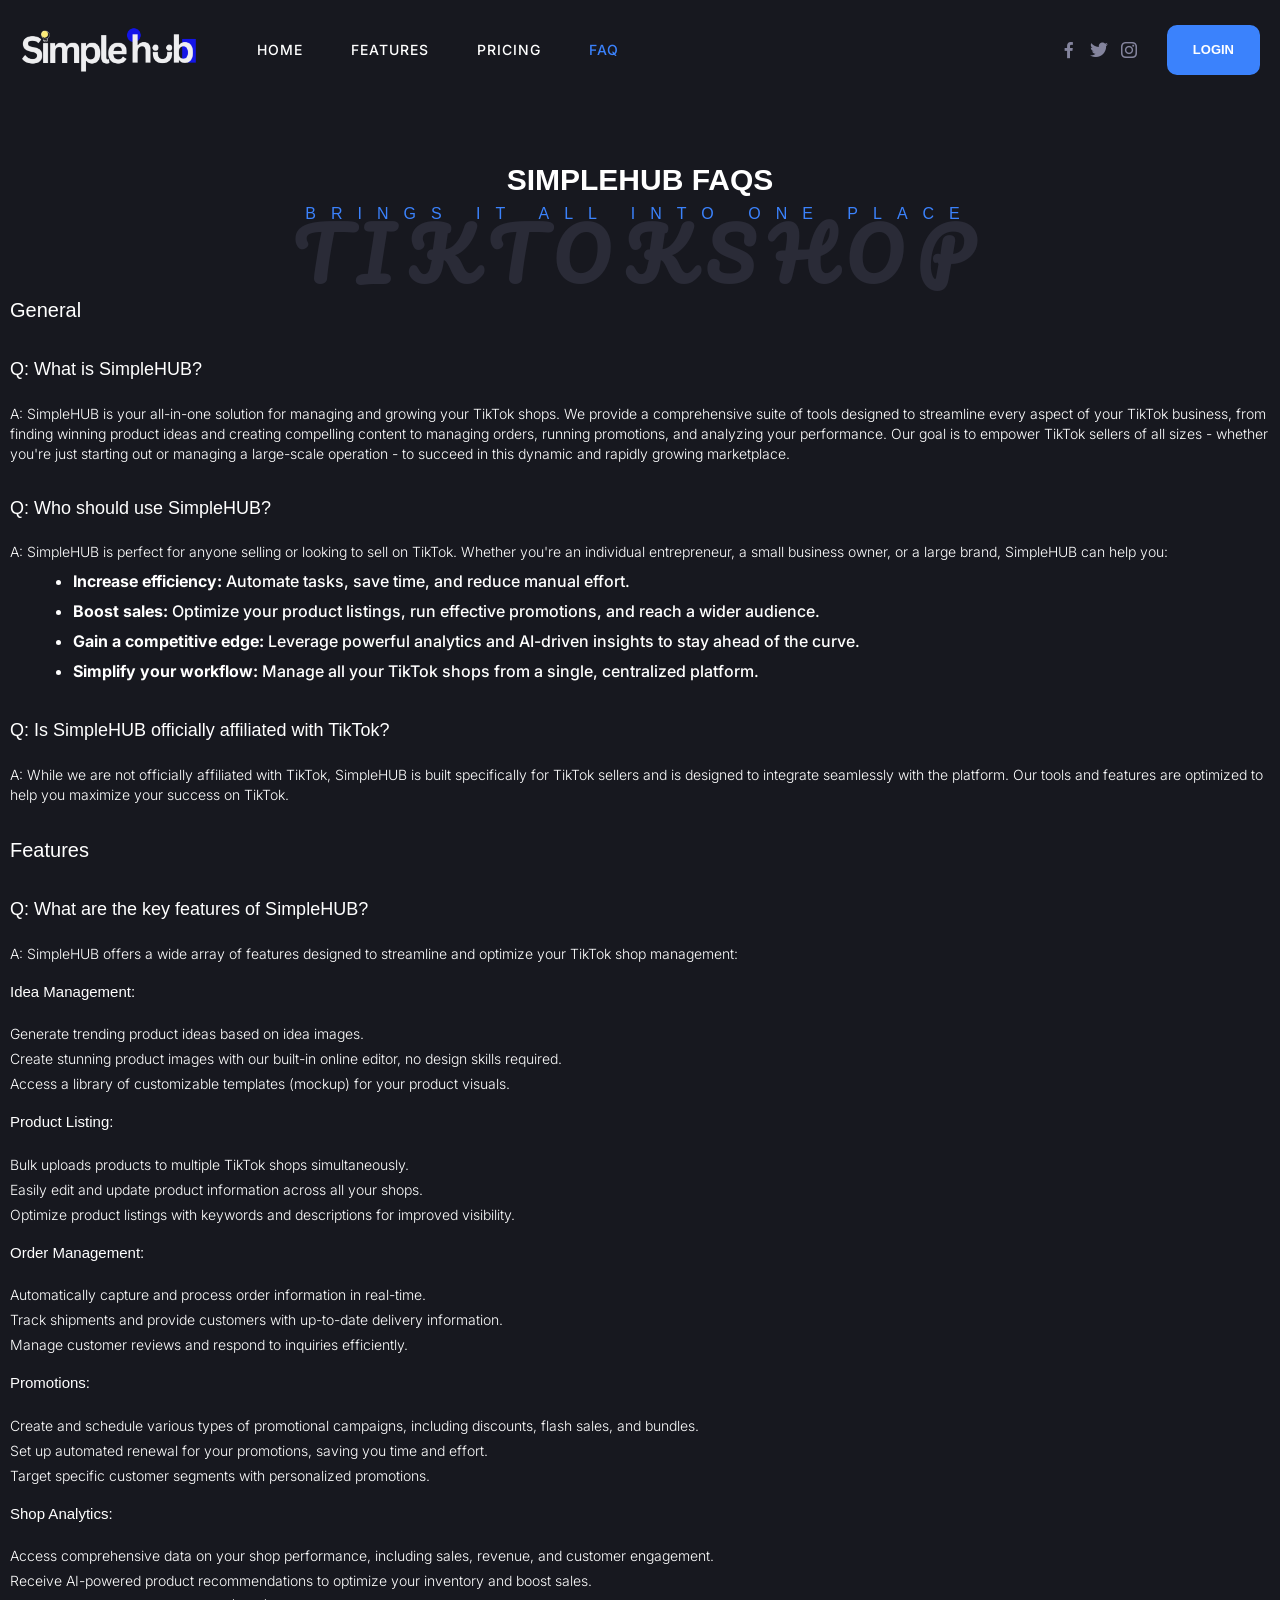
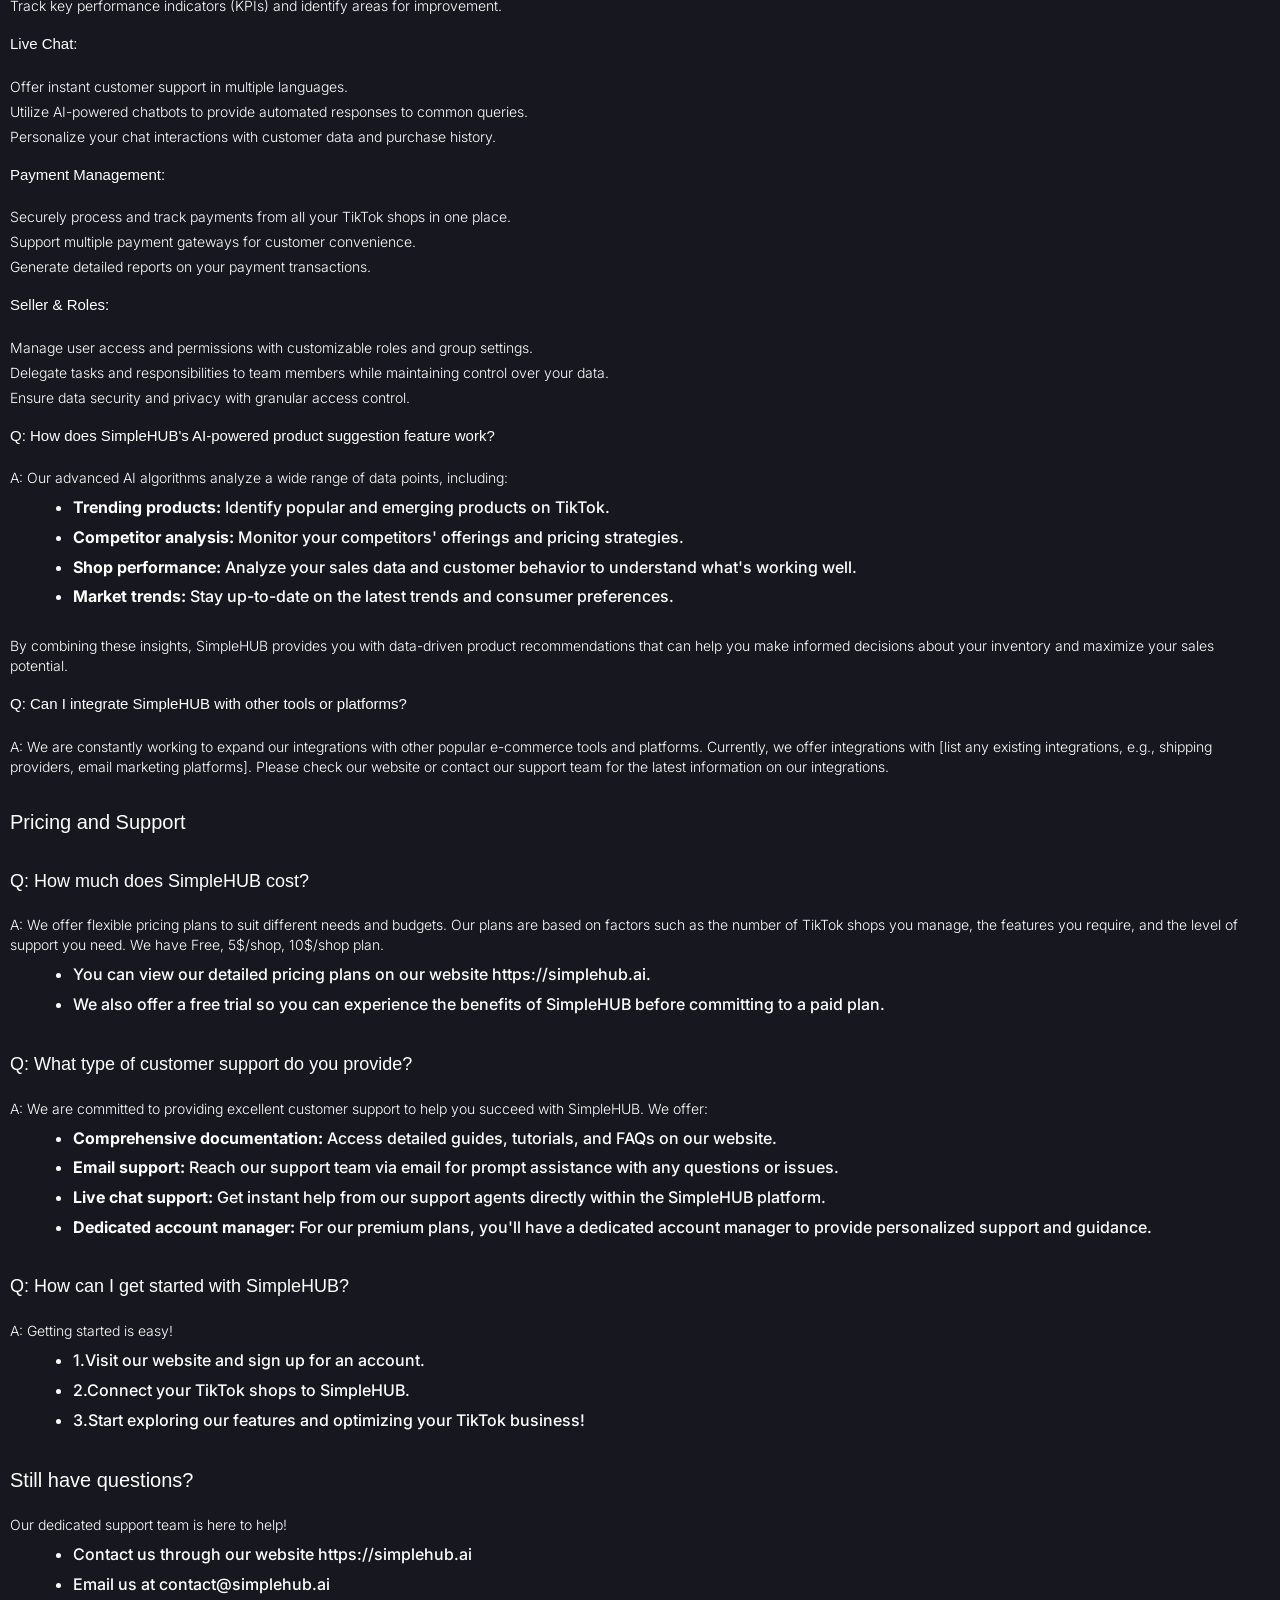
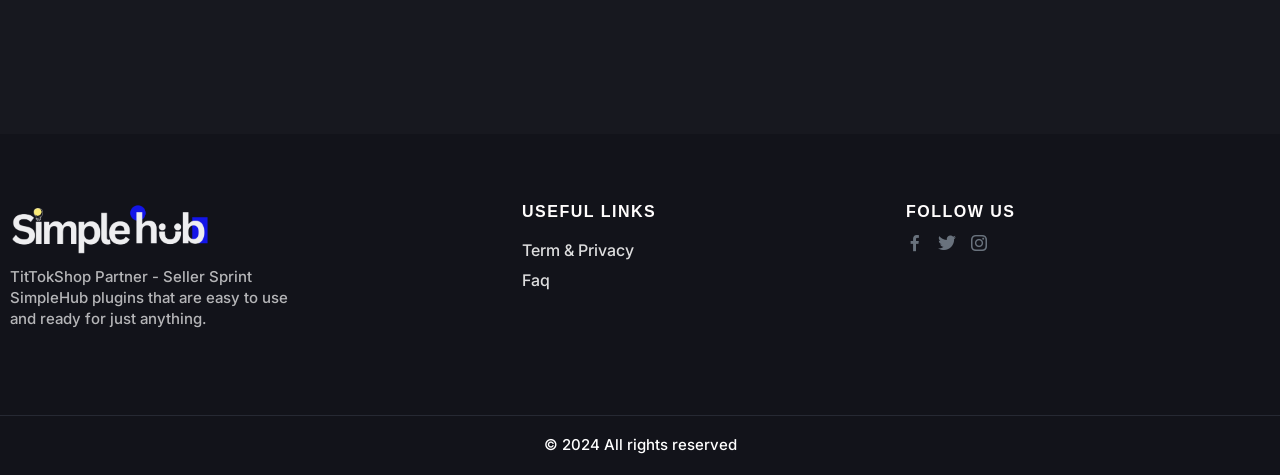
<file: faq.html>
<!DOCTYPE html>
<html lang="en-US" class="fontawesome-i2svg-active fontawesome-i2svg-complete">
  <head>
    <meta http-equiv="Content-Type" content="text/html; charset=UTF-8">
    <meta name="viewport" content="width=device-width, initial-scale=1">
    
    <link rel="profile" href="https://gmpg.org/xfn/11">
    <title>1st TikTokShop Platform - All-in-One - A.I Analytics - Manager Product, Order, Design Online, FlashDeal, Payments Just 1 Click</title>
    <meta name="description" content="1st TikTokShop Platform - All-in-One - A.I Analytics - Manager Product, Order, Design Online, FlashDeal, Payments Just 1 Click">

    <style type="text/css" id="wiz-elementor-compatibility-css">
      .elementor-widget-heading .elementor-heading-title {
        margin: 0;
      }
    </style>
    <meta name="robots" content="max-image-preview:large">
    <link rel="stylesheet" id="wiz-theme-css-css" href="./assets/style.min.css" type="text/css" media="all">
    
    <link rel="stylesheet" id="wiz-google-fonts-css" href="./assets/css" type="text/css" media="all">
    <link rel="stylesheet" id="pa-frontend-css" href="./assets/pa-frontend-6bc057078.min.css" type="text/css" media="all">
    
    <link rel="stylesheet" id="related-styles-css" href="./assets/style.css" type="text/css" media="all">
    <link rel="stylesheet" id="leap-font-awesome-css" href="./assets/font-awesome.min.css" type="text/css" media="all">
    <link rel="stylesheet" id="jquery-ui-accordion-css" href="./assets/jquery.ui.accordion.min.css" type="text/css" media="all">
    <link rel="stylesheet" id="jquery-prettyPhoto-css" href="./assets/prettyPhoto.css" type="text/css" media="all">
    <link rel="stylesheet" id="leap-templates-style-css" href="./assets/style(1).css" type="text/css" media="all">
    <link rel="stylesheet" id="wiz-addons-css-css" href="./assets/style(2).css" type="text/css" media="all">
    <link rel="stylesheet" id="tp-fontello-css" href="./assets/fontello.css" type="text/css" media="all">
    <link rel="stylesheet" id="dashicons-css" href="./assets/dashicons.min.css" type="text/css" media="all">
    <!-- <link rel="stylesheet" id="elementor-icons-css" href="./assets/elementor-icons.min.css" type="text/css" media="all"> -->
    <link rel="stylesheet" id="elementor-frontend-css" href="./assets/frontend.min.css" type="text/css" media="all">
    <link rel="stylesheet" id="elementor-post-1136-css" href="./assets/post-1136.css" type="text/css" media="all">
    <link rel="stylesheet" id="elementor-pro-css" href="./assets/frontend(1).min.css" type="text/css" media="all">
    <link rel="stylesheet" id="elementor-post-1701-css" href="./assets/post-1701.css" type="text/css" media="all">
    <link rel="stylesheet" id="elementor-post-3664-css" href="./assets/post-3664.css" type="text/css" media="all">
    <link rel="stylesheet" id="wiz-child-theme-css-css" href="./assets/style(3).css" type="text/css" media="all">
    <link rel="stylesheet" id="bsf-Defaults-css" href="./assets/Defaults.css" type="text/css" media="all">
    <link rel="stylesheet" id="google-fonts-1-css" href="./assets/css(1)" type="text/css" media="all">
    <link rel="stylesheet" id="elementor-icons-shared-0-css" href="./assets/fontawesome.min.css" type="text/css" media="all">
    <link rel="stylesheet" id="elementor-icons-fa-solid-css" href="./assets/solid.min.css" type="text/css" media="all">
    <link rel="stylesheet" id="elementor-icons-custom-iconfont-css" href="./assets/style(5).css" type="text/css" media="all">
    <!-- <link rel="stylesheet" id="elementor-icons-fa-brands-css" href="./assets/brands.min.css" type="text/css" media="all"> -->
    <link rel="preconnect" href="https://fonts.gstatic.com/" crossorigin="">
    <script type="text/javascript" src="./assets/jquery.min.js" id="jquery-core-js"></script>
    <script type="text/javascript" src="./assets/jquery-migrate.min.js" id="jquery-migrate-js"></script>
    <script type="text/javascript" src="./assets/jquery.cycle.lite.js" id="jquery-cycle-lite-js"></script>
    <script type="text/javascript" src="./assets/jquery-ui.min.js" id="tmc-jquery-ui-js"></script>
    <script type="text/javascript" src="./assets/jquery.masonry.min.js" id="leap-masonry-js"></script>
    <script type="text/javascript" src="./assets/jquery.prettyPhoto.js" id="jquery-prettyPhoto-js"></script>
    <script type="text/javascript" src="./assets/style.js" id="releated-script-js"></script>
    <script type="text/javascript" src="./assets/jquery.blockUI.min.js" id="jquery-blockui-js" data-wp-strategy="defer"></script>
    <script type="text/javascript" src="./assets/js.cookie.min.js" id="js-cookie-js" defer="defer" data-wp-strategy="defer"></script>
    <link rel="shortcut icon" href="images/favicon-sh.png" type="image/x-icon">
	   <link rel="icon" href="images/favicon-sh.png" type="image/x-icon">
      <style type="text/css" id="wp-custom-css">
        .site-header:not(.wiz-is-sticky) .main-header-bar,
        .site-header:not(.wiz-is-sticky) .wiz-merged-top-bar-header {
          background-color: transparent;
        }

        .elementor-1701 .elementor-element.elementor-element-7e651b2 .premium-gallery-load-more {
          z-index: 9999;
        }
      </style>
    
    <script src="./assets/wp-emoji-release.min.js" defer=""></script>
    <link rel="preconnect" href="https://fonts.googleapis.com">
    <link rel="preconnect" href="https://fonts.gstatic.com" crossorigin>
    <link href="https://fonts.googleapis.com/css2?family=Pacifico&display=swap" rel="stylesheet">
    <link rel="preconnect" href="https://fonts.googleapis.com">
    <link rel="preconnect" href="https://fonts.gstatic.com" crossorigin>
    <link href="https://fonts.googleapis.com/css2?family=Inter:ital,opsz,wght@0,14..32,100..900;1,14..32,100..900&display=swap" rel="stylesheet">
    <link rel="stylesheet" href="css/animate.css">
    <link rel="stylesheet" href="./assets/simplehub.css" type="text/css" media="all">
  </head>
  <body  itemscope="itemscope" class="home simplehub page-template-default page page-id-1701 wp-custom-logo wp-embed-responsive theme-wiz woocommerce-js pbg-body wiz-page-builder-template wiz-no-sidebar wiz-4.1.2 wiz-header-custom-item-outside group-blog wiz-single-post merged-header-transparent content-align-center wpb-js-composer js-comp-ver-7.5 vc_responsive elementor-default elementor-kit-1136 elementor-page elementor-page-1701 hover-style e--ua-blink e--ua-chrome e--ua-webkit" data-elementor-device-mode="desktop">
    <div id="page" class="hfeed site overlay">
      <header itemtype="https://schema.org/WPHeader" itemscope="itemscope" id="sitehead" class="site-header header-main-layout-1 wiz-mobile-header-inline menu-left menu-rtl header-full-width wiz-sticky-header sticky-hide-mobile sticky-main-header sticky-slide wiz-header-transparent wiz-is-sticky" role="banner">
        <div class="main-header-bar-wrap">
          <div class="main-header-bar">
            <div class="wiz-container">
              <div class="wiz-flex main-header-container ">
                <div class="site-branding">
                  <div class="wiz-site-identity">
                    <span class="site-logo-img">
                      <a href="index.html" class="custom-logo-link" rel="home" itemprop="url">
                        <img loading="lazy" width="178" height="44" src="images/logo-sh.png" class="custom-logo" alt="1st TikTokShop Platform - All-in-One" decoding="async" srcset="images/logo-sh.png 1x, images/logo-sh.png 2x">
                      </a>
                    </span>
                  </div>
                </div>
                <!-- .site-branding -->
                <div class="wiz-mobile-menu-buttons">
                  <div class="wiz-button-wrap">
                    <button type="button" class="menu-toggle main-header-menu-toggle" rel="main-menu" data-target="#site-navigation" aria-controls="site-navigation" aria-expanded="false">
                      <span class="screen-reader-text">Main Menu</span>
                      <i class="menu-toggle-icon"></i>
                    </button>
                  </div>
                </div>
                <div class="wiz-main-header-bar-alignment">
                  <nav itemscope="itemscope" id="site-navigation" class="wiz-flex-grow-1" role="navigation" aria-label="Site Navigation">
                    <div class="main-navigation">
                      <div class="main-header-bar-navigation">
                        <ul id="primary-menu" class="main-header-menu wiz-flex wiz-justify-content-flex-end submenu-box-shadow submenu-fade-move submenu-with-border submenu-box-shadow nav-menu" aria-expanded="false">
                          <li id="menu-item-1524" class="menu-item menu-item-type-custom menu-item-object-custom menu-item-home menu-item-1524" >
                            <a href="index.html">
                              <span>Home</span>
                            </a>
                          </li>
                          <li id="menu-item-6026" class="menu-item menu-item-type-custom menu-item-object-custom menu-item-6026">
                            <a href="index.html#features">
                              <span>Features</span>
                            </a>
                          </li>
                          <li id="menu-item-6028" class="menu-item menu-item-type-custom menu-item-object-custom menu-item-6028">
                            <a href="index.html#pricing">
                              <span>Pricing</span>
                            </a>
                          </li>
                          <li id="menu-item-6033" class="menu-item menu-item-type-custom current_page_item menu-item-object-custom menu-item-6033">
                            <a href="#">
                              <span>FAQ</span>
                            </a>
                          </li>
                        </ul>
                      </div>
                    </div>
                  </nav>
                </div>
                <div class="wiz-outside-menu">
                  <li class="wiz-sitehead-custom-menu-items hide-on-mobile wiz-widget text-html">
                    <div class="wiz-header-widget-area">
                      <div id="wiz-widget-social-icons-3" class="widget kwf-widget-social-icon">
                        <div class="widget-content">
                          <div class="wiz-social-profiles simple row">
                            <a href="#" class="wiz-profile-link" target="_self">
                              <span class="profile-icon facebook-alt">
                                <span class="dashicons dashicons-facebook-alt"></span>
                              </span>
                            </a>
                            <a href="#" class="wiz-profile-link" target="_self">
                              <span class="profile-icon twitter">
                                <span class="dashicons dashicons-twitter"></span>
                              </span>
                            </a>
                            <a href="#" class="wiz-profile-link" target="_self">
                              <span class="profile-icon instagram">
                                <span class="dashicons dashicons-instagram"></span>
                              </span>
                            </a>
                          </div>
                        </div>
                      </div>
                    </div>
                    <div class="wiz-custom-html">
                      <a href="https://pod.simplehub.ai/login">
                        <button>Login</button>
                      </a>
                    </div>
                  </li>
                </div>
              </div>
              <!-- Main Header Container -->
            </div>
            <!-- wiz-row -->
          </div>
          <!-- Main Header Bar -->
        </div>
        <!-- Main Header Bar Wrap -->
      </header>
      <!-- #sitehead -->
      <div id="content" class="site-content page-faq">
        <div class="wiz-container">
          <div id="primary" class="content-area primary">
            <main id="main" class="site-main" role="main">
              <article  class="post-1701 page type-page status-publish wiz-article-single wiz-gallary-horizontal overlay">
                <header class="entry-header wiz-header-without-markup"></header>
                <!-- .entry-header -->
                <div class="entry-content clear" itemprop="text">
                  	<div class="elementor elementor-1701 elementor-645">

	                    

                      <section id="ava" class="ava elementor-section elementor-top-section elementor-element elementor-element-8e80c77 elementor-section-height-min-height elementor-section-boxed elementor-section-height-default elementor-section-items-middle">
                        <div class="elementor-container elementor-column-gap-default">
                          <div class="elementor-column elementor-col-100 elementor-top-column elementor-element elementor-element-d85282d" data-id="d85282d" data-element_type="column">
                            <div class="elementor-widget-wrap elementor-element-populated">
                              
                              <div class="elementor-element elementor-element-af95be0 premium-header-block premium-bg-text-yes animated-slow elementor-widget elementor-widget-premium-addon-dual-header animated fadeIn" >
                                <div class="elementor-widget-container">
                                  <h2 class="premium-dual-header-first-header ">
                                    <span class="premium-dual-header-first-span">SimpleHUB FAQs</span>
                                    <span class="premium-dual-header-second-header ">brings it all into one place</span>
                                  </h2>
                                </div>
                              </div>

                              <div class="md-faq">
                                <div class="auto-container">
                                  <div class="faq">
                                    <h4>General</h4>
                                    <h5>Q: What is SimpleHUB?</h5>
                                    <p>A: SimpleHUB is your all-in-one solution for managing and growing your TikTok shops. We provide a comprehensive suite of tools designed to streamline every aspect of your TikTok business, from finding winning product ideas and creating compelling content to managing orders, running promotions, and analyzing your performance. Our goal is to empower TikTok sellers of all sizes - whether you're just starting out or managing a large-scale operation - to succeed in this dynamic and rapidly growing marketplace.</p>
                                    <h5>Q: Who should use SimpleHUB?</h5>
                                    <p>A: SimpleHUB is perfect for anyone selling or looking to sell on TikTok. Whether you're an individual entrepreneur, a small business owner, or a large brand, SimpleHUB can help you:</p>
                                    <ul>
                                      <li><b>Increase efficiency:</b> Automate tasks, save time, and reduce manual effort.</li>
                                      <li><b>Boost sales:</b> Optimize your product listings, run effective promotions, and reach a wider audience.</li>
                                      <li><b>Gain a competitive edge:</b> Leverage powerful analytics and AI-driven insights to stay ahead of the curve.</li>
                                      <li><b>Simplify your workflow:</b> Manage all your TikTok shops from a single, centralized platform.</li>
                                    </ul>
                                    <h5>
                                      Q: Is SimpleHUB officially affiliated with TikTok?
                                    </h5>
                                    <p>A: While we are not officially affiliated with TikTok, SimpleHUB is built specifically for TikTok sellers and is designed to integrate seamlessly with the platform. Our tools and features are optimized to help you maximize your success on TikTok.</p>
                                    <h4>Features</h4>
                                    <h5>Q: What are the key features of SimpleHUB?</h5>
                                    <p>A: SimpleHUB offers a wide array of features designed to streamline and optimize your TikTok shop management:</p>
                                    <h6>Idea Management:</h6>
                                    <p>Generate trending product ideas based on idea images.</p>
                                    <p>Create stunning product images with our built-in online editor, no design skills required.</p>
                                    <p>Access a library of customizable templates (mockup) for your product visuals.</p>
                                    <h6>Product Listing:</h6>
                                    <p>Bulk uploads products to multiple TikTok shops simultaneously.</p>
                                    <p>Easily edit and update product information across all your shops.</p>
                                    <p>Optimize product listings with keywords and descriptions for improved visibility.</p>
                                    <h6>
                                      Order Management:
                                    </h6>
                                    <p>Automatically capture and process order information in real-time.</p>
                                    <p>Track shipments and provide customers with up-to-date delivery information.</p>
                                    <p>Manage customer reviews and respond to inquiries efficiently.</p>
                                    <h6>
                                      Promotions:
                                    </h6>
                                    <p>Create and schedule various types of promotional campaigns, including discounts, flash sales, and bundles.</p>
                                    <p>Set up automated renewal for your promotions, saving you time and effort.</p>
                                    <p>Target specific customer segments with personalized promotions.</p>
                                    <h6>Shop Analytics:</h6>
                                    <p>Access comprehensive data on your shop performance, including sales, revenue, and customer engagement.</p>
                                    <p>Receive AI-powered product recommendations to optimize your inventory and boost sales.</p>
                                    <p>Track key performance indicators (KPIs) and identify areas for improvement.</p>
                                    <h6>Live Chat:</h6>
                                    <p>Offer instant customer support in multiple languages.</p>
                                    <p>Utilize AI-powered chatbots to provide automated responses to common queries.</p>
                                    <p>Personalize your chat interactions with customer data and purchase history.</p>
                                    <h6>Payment Management:</h6>
                                    <p>Securely process and track payments from all your TikTok shops in one place.</p>
                                    <p>Support multiple payment gateways for customer convenience.</p>
                                    <p>Generate detailed reports on your payment transactions.</p>
                                    <h6>Seller &amp; Roles:</h6>
                                    <p>Manage user access and permissions with customizable roles and group settings.</p>
                                    <p>Delegate tasks and responsibilities to team members while maintaining control over your data.</p>
                                    <p>Ensure data security and privacy with granular access control.</p>
                                    <h6>Q: How does SimpleHUB's AI-powered product suggestion feature work?</h6>
                                    <p>A: Our advanced AI algorithms analyze a wide range of data points, including:</p>
                                    <ul>
                                      <li><b>Trending products:</b> Identify popular and emerging products on TikTok.</li>
                                      <li><b>Competitor analysis:</b> Monitor your competitors' offerings and pricing strategies.</li>
                                      <li><b>Shop performance:</b> Analyze your sales data and customer behavior to understand what's working well.</li>
                                      <li><b>Market trends:</b> Stay up-to-date on the latest trends and consumer preferences.</li>
                                    </ul>
                                    <p>By combining these insights, SimpleHUB provides you with data-driven product recommendations that can help you make informed decisions about your inventory and maximize your sales potential.</p>
                                    <h6>Q: Can I integrate SimpleHUB with other tools or platforms?</h6>
                                    <p>A: We are constantly working to expand our integrations with other popular e-commerce tools and platforms. Currently, we offer integrations with [list any existing integrations, e.g., shipping providers, email marketing platforms]. Please check our website or contact our support team for the latest information on our integrations.</p>
                                    <h4>Pricing and Support</h4>
                                    <h5>Q: How much does SimpleHUB cost?</h5>
                                    <p>A: We offer flexible pricing plans to suit different needs and budgets. Our plans are based on factors such as the number of TikTok shops you manage, the features you require, and the level of support you need. We have Free, 5$/shop, 10$/shop plan.</p>
                                    <ul>
                                      <li>You can view our detailed pricing plans on our website https://simplehub.ai.</li>
                                      <li>We also offer a free trial so you can experience the benefits of SimpleHUB before committing to a paid plan.</li>
                                    </ul>
                                    <h5>Q: What type of customer support do you provide?</h5>
                                    <p>A: We are committed to providing excellent customer support to help you succeed with SimpleHUB. We offer:</p>
                                    <ul>
                                      <li><b>Comprehensive documentation:</b> Access detailed guides, tutorials, and FAQs on our website.</li>
                                      <li><b>Email support:</b> Reach our support team via email for prompt assistance with any questions or issues.</li>
                                      <li><b>Live chat support:</b> Get instant help from our support agents directly within the SimpleHUB platform.</li>
                                      <li><b>Dedicated account manager:</b> For our premium plans, you'll have a dedicated account manager to provide personalized support and guidance.</li>
                                    </ul>
                                    <h5>Q: How can I get started with SimpleHUB?</h5>
                                    <p>A: Getting started is easy!</p>
                                    <ul>
                                      <li>1.Visit our website and sign up for an account.</li>
                                      <li>2.Connect your TikTok shops to SimpleHUB.</li>
                                      <li>3.Start exploring our features and optimizing your TikTok business!</li>
                                    </ul>
                                    <h4>Still have questions?</h4>
                                    <p>Our dedicated support team is here to help!</p>
                                    <ul>
                                      <li>Contact us through our website https://simplehub.ai</li>
                                      <li>Email us at contact@simplehub.ai</li>
                                    </ul>
                                  </div>
                                </div>
                                
                              </div>

                            </div>
                          </div>
                        </div>
                      </section>

          						
                  	</div>
                </div>
                <!-- .entry-content .clear -->
              </article>
              <!-- #post-## -->
            </main>
            <!-- #main -->
          </div>
          <!-- #primary -->
        </div>
        <!-- Wiz-container -->
      </div>
      <!-- #content -->
	<div data-elementor-type="footer" data-elementor-id="3664" class="elementor elementor-3664 elementor-location-footer">
	  <div class="elementor-section-wrap">
	    <section class="elementor-section elementor-top-section elementor-element elementor-element-887ac3b elementor-section-boxed elementor-section-height-default elementor-section-height-default" >
	      <div class="elementor-container elementor-column-gap-default">
	        <div class="elementor-column elementor-col-40 elementor-top-column elementor-element elementor-element-0a3eccc" data-id="0a3eccc" data-element_type="column">
	          <div class="elementor-widget-wrap elementor-element-populated">
	            <div class="elementor-element elementor-element-6537895 elementor-widget elementor-widget-heading" data-id="6537895" data-element_type="widget" data-widget_type="heading.default">
	              <div class="elementor-widget-container">
	                <img src="images/logo-sh.png" width="200px">
	              </div>
	            </div>
	            <div class="elementor-element elementor-element-bad0a36 elementor-widget elementor-widget-text-editor" data-id="bad0a36" data-element_type="widget" data-widget_type="text-editor.default">
	              <div class="elementor-widget-container">
	                <p>TitTokShop Partner - Seller Sprint<br>SimpleHub  plugins that are easy to use<br>and ready for just anything.</p>
	              </div>
	            </div>
	          </div>
	        </div>
	        <div class="elementor-column elementor-col-40 elementor-top-column elementor-element elementor-element-fe657e7" data-id="fe657e7" data-element_type="column">
	          <div class="elementor-widget-wrap elementor-element-populated">
	            <div class="elementor-element elementor-element-926b97c elementor-widget elementor-widget-heading" data-id="926b97c" data-element_type="widget" data-widget_type="heading.default">
	              <div class="elementor-widget-container">
	                <h4 class="elementor-heading-title elementor-size-default">Useful Links</h4>
	              </div>
	            </div>
	            <div class="elementor-element elementor-element-5410a30  elementor-widget" >
	              <div class="elementor-widget-container">
	                <nav migration_allowed="1" migrated="0" class="elementor-nav-menu--main elementor-nav-menu__container elementor-nav-menu--layout-vertical e--pointer-none">
	                  <ul id="menu-1-5410a30" class="elementor-nav-menu sm-vertical" data-smartmenus-id="17423667772411277">
	                    <li class="menu-item menu-item-type-custom menu-item-object-custom menu-item-3505">
                        <a href="term-privacy.html" class="elementor-item">Term & Privacy</a>
                      </li>
                      <li class="menu-item menu-item-type-custom menu-item-object-custom menu-item-3506">
                        <a href="#" class="elementor-item">Faq</a>
                      </li>
	                  </ul>
	                </nav>
	              </div>
	            </div>
	          </div>
	        </div>
	        <div class="elementor-column elementor-col-40 elementor-top-column elementor-element elementor-element-4002ca0" data-id="4002ca0" data-element_type="column">
	          <div class="elementor-widget-wrap elementor-element-populated">
	            <div class="elementor-element elementor-element-ba56421 elementor-widget elementor-widget-heading" data-id="ba56421" data-element_type="widget" data-widget_type="heading.default">
	              <div class="elementor-widget-container">
	                <h4 class="elementor-heading-title elementor-size-default">Follow Us</h4>
	              </div>
	            </div>
	            <div class="elementor-element elementor-element-81d2a67 e-grid-align-left e-grid-align-mobile-center elementor-shape-rounded elementor-grid-0 elementor-widget elementor-widget-social-icons" data-id="81d2a67" data-element_type="widget" data-widget_type="social-icons.default">
	              <div class="elementor-widget-container">
	                <div class="elementor-social-icons-wrapper elementor-grid">
	                  <span class="elementor-grid-item">
	                    <a class="elementor-icon elementor-social-icon elementor-social-icon-facebook-f elementor-repeater-item-d285f75" href="#" target="_blank">
	                      <span class="dashicons dashicons-facebook-alt"></span>
	                    </a>
	                  </span>
	                  <span class="elementor-grid-item">
	                    <a class="elementor-icon elementor-social-icon elementor-social-icon-twitter elementor-repeater-item-f59e55d" href="#" target="_blank">
	                      <span class="dashicons dashicons-twitter"></span>
	                    </a>
	                  </span>
	                  <span class="elementor-grid-item">
	                    <a class="elementor-icon elementor-social-icon elementor-social-icon-instagram elementor-repeater-item-f87443a" href="#" target="_blank">
	                      <span class="dashicons dashicons-instagram"></span>
	                    </a>
	                  </span>
	                </div>
	              </div>
	            </div>
	          </div>
	        </div>
	      </div>
	    </section>
	    <section class="elementor-section elementor-top-section elementor-element elementor-element-b37ad3c elementor-section-content-middle elementor-section-boxed elementor-section-height-default elementor-section-height-default" >
	      <div class="elementor-container elementor-column-gap-default">
	        <div class="elementor-column elementor-col-100 elementor-top-column elementor-element elementor-element-d604231" data-id="d604231" data-element_type="column">
	          <div class="elementor-widget-wrap elementor-element-populated">
	            <div class="elementor-element elementor-element-435d6cf elementor-widget elementor-widget-text-editor" data-id="435d6cf" data-element_type="widget" data-widget_type="text-editor.default">
	              <div class="elementor-widget-container">
	                <p><a href="#">
	                    <span style="color: #ffffff;">© 2024 All rights reserved</span>
	                  </a>
	                </p>
	              </div>
	            </div>
	          </div>
	        </div>
	      </div>
	    </section>
	  </div>
	</div>
<div class="wiz-go-top-container all-devices">
  <button class="wiz-go-top-link is-opacity" id="wiz-go-top">
    <span>Go Top</span>
  </button>
</div></div>
<!-- #page --><style type="text/css" class="wiz-megamenu-inline-style">
  body:not(.wiz-header-break-point) #site-navigation .wiz-megamenu-item.menu-item-1524 ul.wiz-megamenu,
  body:not(.wiz-header-break-point) #site-navigation .wiz-megamenu-item.menu-item-1524 .mega-menu-full-wrap {
    background-color: #181823;
  }
</style>

<div class="wiz-qv-overlay"></div>
<link rel="stylesheet" id="wc-blocks-style-css" href="./assets/wc-blocks.css" type="text/css" media="all">
<link rel="stylesheet" id="e-animations-css" href="./assets/animations.min.css" type="text/css" media="all">
<link rel="stylesheet" id="pa-prettyphoto-css" href="./assets/prettyphoto.min.css" type="text/css" media="all">
<link rel="stylesheet" id="pa-global-css" href="./assets/pa-global.min.css" type="text/css" media="all">
<link rel="stylesheet" id="tooltipster-css" href="./assets/tooltipster.min.css" type="text/css" media="all">
<link rel="stylesheet" id="rs-plugin-settings-css" href="./assets/rs6.css" type="text/css" media="all">
<script type="text/javascript" src="./assets/style.min.js" id="wiz-theme-js-js"></script>
<script type="text/javascript" src="./assets/imagesloaded.min.js" id="imagesloaded-js"></script>
<script type="text/javascript" src="./assets/masonry.min.js" id="masonry-js"></script>
<script type="text/javascript" src="./assets/pa-frontend-6bc057078.min.js" id="pa-frontend-js"></script>
<script type="text/javascript" src="./assets/index.js" id="swv-js"></script>
<script type="text/javascript" src="./assets/style(1).js" id="wiz-addons-js-js"></script>
<script type="text/javascript" src="./assets/sourcebuster.min.js" id="sourcebuster-js-js"></script>
<script type="text/javascript" src="./assets/order-attribution.min.js" id="wc-order-attribution-js"></script>
<script type="text/javascript" src="./assets/rbtools.min.js" defer="" async="" id="tp-tools-js"></script>
<script type="text/javascript" src="./assets/rs6.min.js" defer="" async="" id="revmin-js"></script>
<script type="text/javascript" src="./assets/fontawesome-all.min.js" id="pa-fontawesome-all-js"></script>
<script type="text/javascript" src="./assets/TweenMax.min.js" id="pa-tweenmax-js"></script>
<script type="text/javascript" src="./assets/waypoints.min.js" id="elementor-waypoints-js"></script>
<script type="text/javascript" src="./assets/motionpath.min.js" id="pa-motionpath-js"></script>
<script type="text/javascript" src="./assets/lottie.min.js" id="lottie-js-js"></script>
<script type="text/javascript" src="./assets/universal-tilt.min.js" id="pa-tilt-js"></script>
<script type="text/javascript" src="./assets/anime.min.js" id="pa-anime-js"></script>
<script type="text/javascript" src="./assets/prettyPhoto.min.js" id="prettyPhoto-js-js"></script>
<script type="text/javascript" src="./assets/isotope.min.js" id="isotope-js-js"></script>
<script type="text/javascript" src="./assets/premium-parallax.min.js" id="pa-parallax-js"></script>
<script type="text/javascript" src="./assets/tooltipster.min.js" id="tooltipster-bundle-js"></script>
<script type="text/javascript" src="./assets/jquery-numerator.min.js" id="jquery-numerator-js"></script>
<script type="text/javascript" src="./assets/jquery.smartmenus.min.js" id="smartmenus-js"></script>
<script type="text/javascript" src="./assets/underscore.min.js" id="underscore-js"></script>
<script type="text/javascript" src="./assets/wp-util.min.js" id="wp-util-js"></script>
<script type="text/javascript" src="./assets/webpack-pro.runtime.min.js" id="elementor-pro-webpack-runtime-js"></script>
<script type="text/javascript" src="./assets/webpack.runtime.min.js" id="elementor-webpack-runtime-js"></script>
<script type="text/javascript" src="./assets/frontend-modules.min.js" id="elementor-frontend-modules-js"></script>
<script type="text/javascript" src="./assets/wp-polyfill-inert.min.js" id="wp-polyfill-inert-js"></script>
<script type="text/javascript" src="./assets/regenerator-runtime.min.js" id="regenerator-runtime-js"></script>
<script type="text/javascript" src="./assets/wp-polyfill.min.js" id="wp-polyfill-js"></script>
<script type="text/javascript" src="./assets/hooks.min.js" id="wp-hooks-js"></script>
<script type="text/javascript" src="./assets/i18n.min.js" id="wp-i18n-js"></script>
<script type="text/javascript" src="./assets/frontend.min.js" id="elementor-pro-frontend-js"></script>
<script type="text/javascript" src="./assets/core.min.js" id="jquery-ui-core-js"></script>
<span id="elementor-device-mode" class="elementor-screen-only"></span>
<script type="text/javascript" src="./assets/elements-handlers.min.js" id="pro-elements-handlers-js"></script>
<svg style="display: none;" class="e-font-icon-svg-symbols"></svg>
<script src="css/wow.js"></script>
<script>
  new WOW().init();
</script>
<script>
  jQuery(document).ready(function () {
    jQuery('#menu-item-6026 a').click(function() {
        jQuery('html, body').animate({
          scrollTop: jQuery("#features").offset().top
        }, 1000)
      })
  });


  jQuery(window).scroll(function(){
      var w = jQuery(window).scrollTop();
      var f = w*0.2 + "px";
    
      jQuery('.animated-coc').css({
        left: f
      })
  });

  jQuery(window).scroll(function(){
      var w = jQuery(window).scrollTop();
      var t = "-" + w*0.2 + "px";
    
      jQuery('.sim-banner-la').css({
        top: t
      })
  });

  jQuery(document).ready(function(){
    // Call the event handler on #text
    jQuery(".tab11").hover(function(){
      //Event one mouse enter add class
      jQuery(this).addClass("active");
      jQuery("#ct-tab1").addClass("active1");
    },
    // Event two mouse out remove class               
    function(){
      jQuery(this).removeClass("active");
      jQuery("#ct-tab1").removeClass("active1");
    });

    jQuery(".tab12").hover(function(){
      //Event one mouse enter add class
      jQuery(this).addClass("active");
      jQuery("#ct-tab1").addClass("active2");
    },
    // Event two mouse out remove class               
    function(){
      jQuery(this).removeClass("active");
      jQuery("#ct-tab1").removeClass("active2");
    });

    jQuery(".tab13").hover(function(){
      //Event one mouse enter add class
      jQuery(this).addClass("active");
      jQuery("#ct-tab1").addClass("active3");
    },
    // Event two mouse out remove class               
    function(){
      jQuery(this).removeClass("active");
      jQuery("#ct-tab1").removeClass("active3");
    });

  });

  jQuery(document).ready(function(){
    jQuery("#button-3").click(function(){
      jQuery(".toggle-checkbox").toggleClass("checkbox-active");
      jQuery("#m-pricing").toggleClass("sw");
    });
    
  });

  jQuery(document).ready(function(){
    jQuery("#pricing-button-1").click(function(){
      jQuery("#md-pricing .item-pricing").removeClass("active");
      jQuery("#md-pricing #pricing-cl-1 .item-pricing").addClass("active");
    });
    jQuery("#pricing-button-3").click(function(){
      jQuery("#md-pricing .item-pricing").removeClass("active");
      jQuery("#md-pricing #pricing-cl-3 .item-pricing").addClass("active");
    });
    jQuery("#pricing-button-2").click(function(){
      jQuery("#md-pricing .item-pricing").removeClass("active");
      jQuery("#md-pricing #pricing-cl-2 .item-pricing").addClass("active");
    });
    jQuery(".pricing-button-click").click(function(){
      jQuery(".pricing-button-click").removeClass("active");
      jQuery(this).addClass("active");
    });
  });

  

  // tab 3
  jQuery(document).ready(function(){
    // Call the event handler on #text
    jQuery(".tab31").hover(function(){
      //Event one mouse enter add class
      jQuery(this).addClass("active");
      jQuery("#ct-tab3").addClass("active1");
    },
    // Event two mouse out remove class               
    function(){
      jQuery(this).removeClass("active");
      jQuery("#ct-tab3").removeClass("active1");
    });

    jQuery(".tab32").hover(function(){
      //Event one mouse enter add class
      jQuery(this).addClass("active");
      jQuery("#ct-tab3").addClass("active2");
    },
    // Event two mouse out remove class               
    function(){
      jQuery(this).removeClass("active");
      jQuery("#ct-tab3").removeClass("active2");
    });

    jQuery(".tab33").hover(function(){
      //Event one mouse enter add class
      jQuery(this).addClass("active");
      jQuery("#ct-tab3").addClass("active3");
    },
    // Event two mouse out remove class               
    function(){
      jQuery(this).removeClass("active");
      jQuery("#ct-tab3").removeClass("active3");
    });

  });
  // tab 2
  jQuery(document).ready(function(){
    // Call the event handler on #text
    jQuery(".tab21").hover(function(){
      //Event one mouse enter add class
      jQuery(this).addClass("active");
      jQuery("#ct-tab2").addClass("active1");
    },
    // Event two mouse out remove class               
    function(){
      jQuery(this).removeClass("active");
      jQuery("#ct-tab2").removeClass("active1");
    });

    jQuery(".tab22").hover(function(){
      //Event one mouse enter add class
      jQuery(this).addClass("active");
      jQuery("#ct-tab2").addClass("active2");
    },
    // Event two mouse out remove class               
    function(){
      jQuery(this).removeClass("active");
      jQuery("#ct-tab2").removeClass("active2");
    });

    jQuery(".tab23").hover(function(){
      //Event one mouse enter add class
      jQuery(this).addClass("active");
      jQuery("#ct-tab2").addClass("active3");
    },
    // Event two mouse out remove class               
    function(){
      jQuery(this).removeClass("active");
      jQuery("#ct-tab2").removeClass("active3");
    });

    jQuery(".tab24").hover(function(){
      //Event one mouse enter add class
      jQuery(this).addClass("active");
      jQuery("#ct-tab2").addClass("active4");
    },
    // Event two mouse out remove class               
    function(){
      jQuery(this).removeClass("active");
      jQuery("#ct-tab2").removeClass("active4");
    });

  });

  // tab 4
  jQuery(document).ready(function(){
    // Call the event handler on #text
    jQuery(".tab41").hover(function(){
      //Event one mouse enter add class
      jQuery(this).addClass("active");
      jQuery("#ct-tab4").addClass("active1");
    },
    // Event two mouse out remove class               
    function(){
      jQuery(this).removeClass("active");
      jQuery("#ct-tab4").removeClass("active1");
    });

    jQuery(".tab42").hover(function(){
      //Event one mouse enter add class
      jQuery(this).addClass("active");
      jQuery("#ct-tab4").addClass("active2");
    },
    // Event two mouse out remove class               
    function(){
      jQuery(this).removeClass("active");
      jQuery("#ct-tab4").removeClass("active2");
    });


  });
</script>
</body>
</html>
</file>
<file: assets/style.css>
/***************************************************************
                      shortcodes
***************************************************************/
.leap-img-box,
.wpb_row .wpb_column .wpb_wrapper .leap-img-box,
.leap-icon-box,
.wpb_row .wpb_column .wpb_wrapper .leap-icon-box,
.wpb_row .wpb_column .wpb_wrapper .btn-leap,
.wpb_row .wpb_column .wpb_wrapper a.btn-leap,
.tagline-box,
.wpb_row .wpb_column .wpb_wrapper .tagline-box,
.list_carousel.responsive,
.wpb_row .wpb_column .wpb_wrapper .list_carousel.responsive,
.leap-qr-image,
.wpb_row .wpb_column .wpb_wrapper .leap-qr-image,
.leap-quote,
.wpb_row .wpb_column .wpb_wrapper .leap-quote,
ul.feedlist,
.wpb_row .wpb_column .wpb_wrapper ul.feedlist,
.progress,
.wpb_row .wpb_column .wpb_wrapper .progress,
.wpb_row .wpb_column .wpb_wrapper .alert,
div.person,
.wpb_row .wpb_column .wpb_wrapper div.person,
iframe,
.wpb_row .wpb_column .wpb_wrapper iframe,
.ui-accordion,
.wpb_row .wpb_column .wpb_wrapper .ui-accordion,
ul.ul-leap,
.wpb_row .wpb_column .wpb_wrapper ul.ul-leap,
.wpb_row .wpb_column .wpb_wrapper .leap-testimonials {
  margin-bottom: 30px;
}
/************* Tooltip bootstrap *********/
.tooltip {
  position: absolute;
  z-index: 1070;
  display: block;
  font-family: "Helvetica Neue", Helvetica, Arial, sans-serif;
  font-size: 12px;
  font-style: normal;
  font-weight: normal;
  line-height: 1.42857143;
  text-align: left;
  text-align: start;
  text-decoration: none;
  text-shadow: none;
  text-transform: none;
  letter-spacing: normal;
  word-break: normal;
  word-spacing: normal;
  word-wrap: normal;
  white-space: normal;
  filter: alpha(opacity=0);
  opacity: 0;

  line-break: auto;
}
.tooltip.in {
  filter: alpha(opacity=90);
  opacity: 0.9;
}
.tooltip.top {
  padding: 5px 0;
  margin-top: -3px;
}
.tooltip.right {
  padding: 0 5px;
  margin-left: 3px;
}
.tooltip.bottom {
  padding: 5px 0;
  margin-top: 3px;
}
.tooltip.left {
  padding: 0 5px;
  margin-left: -3px;
}
.tooltip-inner {
  max-width: 200px;
  padding: 3px 8px;
  color: #fff;
  text-align: center;
  background-color: #000;
  border-radius: 4px;
}
.tooltip-arrow {
  position: absolute;
  width: 0;
  height: 0;
  border-color: transparent;
  border-style: solid;
}
.tooltip.top .tooltip-arrow {
  bottom: 0;
  left: 50%;
  margin-left: -5px;
  border-width: 5px 5px 0;
  border-top-color: #000;
}
.tooltip.top-left .tooltip-arrow {
  right: 5px;
  bottom: 0;
  margin-bottom: -5px;
  border-width: 5px 5px 0;
  border-top-color: #000;
}
.tooltip.top-right .tooltip-arrow {
  bottom: 0;
  left: 5px;
  margin-bottom: -5px;
  border-width: 5px 5px 0;
  border-top-color: #000;
}
.tooltip.right .tooltip-arrow {
  top: 50%;
  left: 0;
  margin-top: -5px;
  border-width: 5px 5px 5px 0;
  border-right-color: #000;
}
.tooltip.left .tooltip-arrow {
  top: 50%;
  right: 0;
  margin-top: -5px;
  border-width: 5px 0 5px 5px;
  border-left-color: #000;
}
.tooltip.bottom .tooltip-arrow {
  top: 0;
  left: 50%;
  margin-left: -5px;
  border-width: 0 5px 5px;
  border-bottom-color: #000;
}
.tooltip.bottom-left .tooltip-arrow {
  top: 0;
  right: 5px;
  margin-top: -5px;
  border-width: 0 5px 5px;
  border-bottom-color: #000;
}
.tooltip.bottom-right .tooltip-arrow {
  top: 0;
  left: 5px;
  margin-top: -5px;
  border-width: 0 5px 5px;
  border-bottom-color: #000;
}
/***************************************/
/************* photo box ***************/
.leap-img-box .img-box-img {
  margin-bottom: 15px;
}
.leap-img-box.image-effect .img-box-img img {
  -webkit-transition: all 0.7s ease 0s;
  -moz-transition: all 0.7s ease 0s;
  -ms-transition: all 0.7s ease 0s;
  -o-transition: all 0.7s ease 0s;
  transition: all 0.7s ease 0s;
}
.leap-img-box.image-effect:hover img {
  -webkit-transform: scale(1.1);
  -moz-transform: scale(1.1);
  -ms-transform: scale(1.1);
  -o-transform: scale(1.1);
  transform: scale(1.1);
}
.leap-img-box.image-effect .img-box-img {
  overflow: hidden;
  display: block;
}
.leap-img-box.text-center .more {
  text-align: center;
  padding-top: 10px;
}
.leap-img-box.layout-image-side .img-box-img {
  float: left;
  margin-right: 15px;
  max-width: 40%;
}
.leap-img-box.layout-image-side .img-box-img img {
  margin-bottom: 0px;
}
.leap-img-box.layout-image-side .col {
  overflow: hidden;
  display: flex;
}
.leap-img-box.image-box-with-bg h4,
.leap-img-box.image-box-with-bg .box-content {
  padding-right: 20px;
  padding-left: 20px;
}
.leap-img-box.image-box-with-bg .box-content {
  padding-bottom: 20px;
}
.leap-img-box.layout-title-top.image-box-with-bg h4 {
  padding-top: 15px;
}
.leap-img-box.layout-image-side.image-box-with-bg .box-content {
  padding-bottom: 20px;
  padding-top: 20px;
}
.leap-img-box.layout-image-side.image-box-with-bg h4 {
  margin-left: 0px;
  margin-right: 0px;
}
.leap-img-box h4 {
  margin-bottom: 15px;
}
/***************************************/
/************* Read more ***************/
.more {
  display: block;
  float: none;
  clear: both;
  text-align: right;
  padding: 5px 0px;
}
.more span:after {
  content: "\f105";
  font-family: "FontAwesome";
  font-size: 16px;
  margin-left: 5px;
}
.more a span,
.more a span:before,
.more a:hover {
  text-shadow: none;
}
/*********columns ***********/
.clearboth {
  clear: both;
  display: block;
  font-size: 0;
  height: 0;
  line-height: 0;
  overflow: hidden;
  width: 100%;
}
.one_half {
  width: 48%;
}
.one_third {
  width: 30.6666%;
}
.two_third {
  width: 65.3332%;
}
.three_fourth {
  width: 74%;
}
.one_fourth {
  width: 22%;
}
.one_half,
.one_third,
.two_third,
.three_fourth,
.one_fourth.last,
.one_fourth {
  margin-right: 4%;
  float: left;
  position: relative;
  margin-bottom: 30px;
}
.two_third,
.three_fourth {
  margin-bottom: 30px;
}
.one_half.last,
.one_third.last,
.two_third.last,
.three_fourth.last,
.one_fourth.last {
  margin-right: 0px;
}
/************* dropcap ************/
.dropcap {
  display: block;
  float: left;
  margin: 0 10px 0 0;
  font-size: 63px;
  line-height: 60px;
  text-transform: uppercase;
}
.dropcap.style-2 {
  border: 1px solid #e3e3e3;
  -webkit-border-radius: 70px;
  -moz-border-radius: 70px;
  border-radius: 70px;
  font-size: 44px;
  line-height: 55px;
  padding: 0px;
  height: 60px;
  margin-top: 3px;
  width: 60px;
  text-align: center;
  margin-bottom: 3px;
}
/***************************************/
/************* Icon box ***************/
.columns {
  overflow: hidden;
}
.columns .col {
  float: left;
  width: 22%;
  margin-right: 4%;
  margin-bottom: 20px;
}
.columns.columns-1 .col {
  width: 100%;
}
.columns.columns-2 .col {
  width: 48%;
}
.columns.columns-3 .col {
  width: 30.66%;
}
.columns.columns-4 .col {
  width: 22%;
}
.columns.columns-5 .col {
  width: 16.8%;
}
.leap-icon-box .col .heading h4 {
  line-height: 40px;
  margin: 0;
  font-weight: normal;
  font-size: 20px;
}
.leap-icon-box.layout-icon-on-side .heading.heading-and-icon {
  display: flex;
}
/*
.leap-icon-box .col .heading-and-icon h4 {
    padding-left: 45px;
}
*/
.leap-icon-box .heading {
  margin-bottom: 0px;
  overflow: hidden;
}
.leap-icon-box .heading.heading-and-icon {
  margin-bottom: 5px;
}
.leap-icon-box .heading img,
.leap-icon-box .heading i {
  display: inline-block;
  float: left;
  padding: 0px;
  margin: 0px;
}
.leap-icon-box.leap-box-with-bg div.col {
  padding: 15px;
}
.leap-icon-box.layout-icon-with-title .heading img,
.leap-icon-box.layout-icon-on-side .heading img {
  margin-top: 10px;
  height: auto;
}
.leap-icon-box .heading i {
  font-size: 24px;
  line-height: 42px;
  background-image: none;
}
.leap-icon-box .heading i.circle-yes {
  font-size: 24px;
  margin-right: 10px;
}
.fontawesome-icon {
  margin-right: 10px;
  margin-top: 2px;
  float: left;
  background-image: none;
}
.fontawesome-icon.circle-yes {
  background-color: rgb(51, 51, 51);
  -webkit-border-radius: 75px;
  -moz-border-radius: 75px;
  -ms-border-radius: 75px;
  -o-border-radius: 75px;
  border-radius: 75px;
  color: rgb(255, 255, 255);
  text-align: center;
  padding: 8px;
}
.fontawesome-icon.large.circle-yes {
  height: 70px;
  line-height: 70px;
  width: 70px;
  display: inline-block;
}
.fontawesome-icon.large {
  font-size: 45px;
}
.fontawesome-icon.medium.circle-yes {
  height: 42px;
  line-height: 42px;
  width: 42px;
  display: inline-block;
}
.fontawesome-icon.medium {
  font-size: 22px;
}
.fontawesome-icon.small.circle-yes {
  display: inline-block;
  height: 20px;
  line-height: 21px;
  width: 20px;
}
.fontawesome-icon.small {
  font-size: 18px;
}
.leap-icon-box .col .more {
  margin-top: 5px;
}
.leap-icon-box.layout-icon-with-title .col .heading {
  display: flex;
}
.leap-icon-box.layout-icon-with-title .col .heading h4 {
  padding: 0px;
}
.leap-icon-box.layout-icon-with-title .col .heading i,
.leap-icon-box.layout-icon-with-title .col .heading img {
  margin-right: 15px;
}
/***************************************/
/************* Icon on top ***************/
.layout-icon-on-top .col {
  text-align: center;
}
.layout-icon-on-top .col .heading h4 {
  padding: 0px;
  line-height: normal;
}
.layout-icon-on-top .heading i {
  font-size: 42px;
  height: 85px;
  width: 85px;
  line-height: 85px;
  float: none;
}
.leap-icon-box.layout-icon-on-top .heading img {
  float: none;
  margin-bottom: 10px;
}
.layout-icon-on-top .heading i.circle-yes {
  font-size: 40px;
  height: 85px;
  width: 85px;
  line-height: 85px;
  float: none;
  margin: 0px 0px 15px 0px;
}
.layout-icon-on-top .more {
  text-align: center;
}
.layout-icon-on-top .heading {
  margin-bottom: 15px;
}
/***************************************/
/************* icon on side ***************/
.layout-icon-on-side .col .col-content-container {
  padding-left: 45px;
}
.layout-icon-on-side.circle-yes .col .col-content-container {
  padding-left: 52px;
}
.leap-icon-box.layout-icon-on-side .heading img {
  margin-right: 10px;
}
/***************************************/
/************* Icon box 2 ***************/
.icon-box2 {
  position: relative;
  text-align: center;
  padding: 10px;
  overflow: hidden;
  background-color: #e3e3e3;
}
.icon-box2 .icon-box-details {
  position: relative;
  padding: 30px 20px 30px 20px;
  border: 1px solid transparent;
  z-index: 2;
}
.icon-box2 .icon-box-details .main-icon i {
  margin-bottom: 15px;
  font-size: 48px;
  line-height: initial;
}
.icon-box2 .icon-box-details .learn-more {
  margin-top: 30px;
  display: inline-block;
  -moz-transition: all 0.3s ease-out;
  -ms-transition: all 0.3s ease-out;
  -o-transition: all 0.3s ease-out;
  transition: all 0.3s ease-out;
  position: relative;
  left: 0px;
}
.icon-box2 .icon-box-details .learn-more:hover {
  left: 5px;
}
.icon-box2 .icon-bg {
  position: absolute;
  font-size: 280px;
  line-height: 120px;
  bottom: -5%;
  right: -3%;
  color: rgba(41, 41, 41, 0.1);
  -webkit-transition: all 0.5s ease-out;
  -moz-transition: all 0.5s ease-out;
  -ms-transition: all 0.5s ease-out;
  -o-transition: all 0.5s ease-out;
  transition: all 0.5s ease-out;
}
.icon-box2:hover .icon-bg {
  font-size: 260px;
}
.icon-box2 .icon-bg img {
  min-width: 280px;
  -webkit-transition: all 0.5s ease-out;
  -moz-transition: all 0.5s ease-out;
  -ms-transition: all 0.5s ease-out;
  -o-transition: all 0.5s ease-out;
  transition: all 0.5s ease-out;
  opacity: 0.7;
}
.icon-box2:hover .icon-bg img {
  min-width: 260px;
}
.icon-box-details.right {
  text-align: right;
}
.icon-box-details.left {
  text-align: left;
}
.icon-box-details.center {
  text-align: center;
}
/* Pulse Grow */
@-webkit-keyframes hvr-pulse-grow {
  to {
    -webkit-transform: scale(1.1);
    transform: scale(1.1);
  }
}

@keyframes hvr-pulse-grow {
  to {
    -webkit-transform: scale(1.1);
    transform: scale(1.1);
  }
}
.icon-box2:hover .hvr-pulse-grow {
  animation: hvr-pulse-grow 0.3s ease-in-out alternate infinite;
  -webkit-animation: hvr-pulse-grow 0.3s ease-in-out alternate infinite;
  -moz-animation: hvr-pulse-grow 0.3s ease-in-out alternate infinite;
  -ms-animation: hvr-pulse-grow 0.3s ease-in-out alternate infinite;
}
/* Buzz */
@-webkit-keyframes hvr-buzz {
  50% {
    -webkit-transform: translateX(3px) rotate(2deg);
    transform: translateX(3px) rotate(2deg);
  }

  100% {
    -webkit-transform: translateX(-3px) rotate(-2deg);
    transform: translateX(-3px) rotate(-2deg);
  }
}

@keyframes hvr-buzz {
  50% {
    -webkit-transform: translateX(3px) rotate(3deg);
    transform: translateX(3px) rotate(3deg);
  }

  100% {
    -webkit-transform: translateX(-3px) rotate(-3deg);
    transform: translateX(-3px) rotate(-3deg);
  }
}
.icon-box2:hover .hvr-buzz {
  -webkit-animation: hvr-buzz 0.3s ease-out infinite;
  -moz-animation: hvr-buzz 0.3s ease-out infinite;
  -ms-animation: hvr-buzz 0.3s ease-out infinite;
  animation: hvr-buzz 0.3s ease-out infinite;
}
.rotate {
  -webkit-transition: all 0.5s ease-out;
  -moz-transition: all 0.5s ease-out;
  -ms-transition: all 0.5s ease-out;
  -o-transition: all 0.5s ease-out;
  transition: all 0.5s ease-out;
  -webkit-transform: rotate(0deg);
  -moz-transform: rotate(0deg);
  -ms-transform: rotate(0deg);
  -o-transform: rotate(0deg);
  transform: rotate(0deg);
}
.icon-box2:hover .rotate {
  -webkit-transform: rotate(360deg);
  -moz-transform: rotate(360deg);
  -ms-transform: rotate(360deg);
  -o-transform: rotate(360deg);
  transform: rotate(360deg);
}
.d-rotate {
  -webkit-transition: all 0.5s ease-out;
  -moz-transition: all 0.5s ease-out;
  -ms-transition: all 0.5s ease-out;
  -o-transition: all 0.5s ease-out;
  transition: all 0.5s ease-out;
  -webkit-transform: rotateY(0deg);
  -moz-transform: rotateY(0deg);
  -ms-transform: rotateY(0deg);
  -o-transform: rotateY(0deg);
  transform: rotateY(0deg);
}

.icon-box2:hover .d-rotate {
  -webkit-transform: rotateY(360deg);
  -moz-transform: rotateY(360deg);
  -ms-transform: rotateY(360deg);
  -o-transform: rotateY(360deg);
  transform: rotateY(360deg);
}
/* Float Shadow */
.hvr-float-shadow {
  display: inline-block;
  vertical-align: middle;
  -webkit-transform: translateZ(0);
  transform: translateZ(0);
  box-shadow: 0 0 1px rgba(0, 0, 0, 0);
  -webkit-backface-visibility: hidden;
  backface-visibility: hidden;
  -moz-osx-font-smoothing: grayscale;
  position: relative;
  -webkit-transition-duration: 0.3s;
  transition-duration: 0.3s;
  -webkit-transition-property: transform;
  transition-property: transform;
}
.hvr-float-shadow:after {
  pointer-events: none;
  position: absolute;
  z-index: -1;
  content: "";
  top: 100%;
  left: 5%;
  height: 10px;
  width: 90%;
  opacity: 0;
  background: -webkit-radial-gradient(
    center,
    ellipse,
    rgba(0, 0, 0, 0.35) 0%,
    rgba(0, 0, 0, 0) 80%
  );
  background: radial-gradient(
    ellipse at center,
    rgba(0, 0, 0, 0.35) 0%,
    rgba(0, 0, 0, 0) 80%
  );
  /* W3C */
  -webkit-transition-duration: 0.3s;
  transition-duration: 0.3s;
  -webkit-transition-property: transform, opacity;
  transition-property: transform, opacity;
}
.icon-box2:hover .hvr-float-shadow {
  -webkit-transform: translateY(-5px);
  transform: translateY(-5px);
}
.icon-box2:hover .hvr-float-shadow:after {
  opacity: 1;
  -webkit-transform: translateY(5px);
  transform: translateY(5px);
}

/* Wobble Vertical */
@-webkit-keyframes hvr-wobble-vertical {
  16.65% {
    -webkit-transform: translateY(8px);
    transform: translateY(8px);
  }

  33.3% {
    -webkit-transform: translateY(-6px);
    transform: translateY(-6px);
  }

  49.95% {
    -webkit-transform: translateY(4px);
    transform: translateY(4px);
  }

  66.6% {
    -webkit-transform: translateY(-2px);
    transform: translateY(-2px);
  }

  83.25% {
    -webkit-transform: translateY(1px);
    transform: translateY(1px);
  }

  100% {
    -webkit-transform: translateY(0);
    transform: translateY(0);
  }
}

@keyframes hvr-wobble-vertical {
  16.65% {
    -webkit-transform: translateY(8px);
    transform: translateY(8px);
  }

  33.3% {
    -webkit-transform: translateY(-6px);
    transform: translateY(-6px);
  }

  49.95% {
    -webkit-transform: translateY(4px);
    transform: translateY(4px);
  }

  66.6% {
    -webkit-transform: translateY(-2px);
    transform: translateY(-2px);
  }

  83.25% {
    -webkit-transform: translateY(1px);
    transform: translateY(1px);
  }

  100% {
    -webkit-transform: translateY(0);
    transform: translateY(0);
  }
}
.hvr-wobble-vertical {
  display: inline-block;
  vertical-align: middle;
  -webkit-transform: translateZ(0);
  transform: translateZ(0);
  box-shadow: 0 0 1px rgba(0, 0, 0, 0);
  -webkit-backface-visibility: hidden;
  backface-visibility: hidden;
  -moz-osx-font-smoothing: grayscale;
}
.icon-box2:hover .hvr-wobble-vertical {
  -webkit-animation-name: hvr-wobble-vertical;
  animation-name: hvr-wobble-vertical;
  -webkit-animation-duration: 1s;
  animation-duration: 1s;
  -webkit-animation-timing-function: ease-in-out;
  animation-timing-function: ease-in-out;
  -webkit-animation-iteration-count: 1;
  animation-iteration-count: 1;
}
/***************************************/
/************* boxed Icon box ***************/
.layout-icon-boxed {
  overflow: visible;
  position: relative;
  margin-top: 50px;
}
.layout-icon-boxed .heading {
  position: relative;
  overflow: visible;
}
.layout-icon-boxed .heading i {
  float: none;
}
.layout-icon-boxed .col {
  background-color: #f2f2f2;
}
.layout-icon-boxed.columns .col,
.layout-icon-boxed.columns-4 .col {
  width: 18%;
}
.layout-icon-boxed.columns-2 .col {
  width: 44%;
}
.layout-icon-boxed.columns-3 .col {
  width: 26.66%;
  -webkit-box-sizing: content-box;
  -moz-box-sizing: content-box;
  -ms-box-sizing: content-box;
  -o-box-sizing: content-box;
  box-sizing: content-box;
}
.layout-icon-boxed.columns-5 .col {
  width: 12.8%;
}
.layout-icon-boxed .col,
.leap-icon-box.layout-icon-boxed.leap-box-with-bg div.col {
  text-align: center;
  overflow: visible;
  padding: 50px 20px 20px;
  text-align: center;
}
.layout-icon-boxed .col .heading h4 {
  padding: 0px;
  line-height: 40px;
}
.layout-icon-boxed .heading i.circle-yes,
.layout-icon-boxed .heading i {
  -webkit-border-radius: 87px 87px 87px 87px;
  -moz-border-radius: 87px 87px 87px 87px;
  border-radius: 87px 87px 87px 87px;
  font-size: 42px;
  height: 85px;
  left: 50%;
  line-height: 85px;
  margin: 0 0 0 -40px;
  padding: 0;
  position: absolute;
  top: -98px;
  width: 85px;
}
.layout-icon-boxed .heading img {
  left: auto;
  line-height: 95px;
  margin: 0 0 0 -40px;
  padding: 0;
  position: absolute;
  top: -98px;
}
.layout-icon-boxed .more {
  text-align: center;
}

/******************************************/
/************* Recent Posts ***************/
.sc-rposts {
  overflow: hidden;
}
.leap-post-entry {
  margin-bottom: 25px;
  overflow: hidden;
}
.leap-post-entry .more {
  margin-top: 20px;
}
.ui-accordion-content div.leap-post-entry {
  height: auto !important;
}
.leap-rp-container {
  display: flex;
}
.sc-rposts h4 {
  margin-bottom: 0px;
}
/************* style 1 ***************/
.sc-rposts.style-1 ul {
  margin: 0 0 15px 0px;
  list-style: none;
}
.sc-rposts.style-1 ul li a:before {
  content: "\f105";
  font-family: "FontAwesome";
  font-size: 16px;
  margin-left: -10px;
  margin-right: 10px;
  font-weight: normal;
  font-style: normal;
}
.sc-rposts.style-1 ul li {
  padding: 5px 0px 5px 10px;
  margin-bottom: 0px;
}
/************* style2 ***************/
.sc-rposts.style-2 .leap-date {
  float: left;
  width: 30px;
  font-style: normal;
  font-weight: normal;
  display: block;
  text-align: center;
  margin-left: 5px;
}
.sc-rposts.style-2 .leap-date span {
  clear: both;
  display: block;
  margin: 0px auto;
  text-align: center;
  width: -moz-max-content;
}
.sc-rposts.style-2 .leap-date .sc-recent-posts-date-day {
  padding-bottom: 2px;
  border-bottom: 1px solid #e3e3e3;
}
.sc-rposts.style-2 .leap-date span.sc-recent-posts-date-month {
  padding-top: 1px;
  font-size: 13px;
}
.sc-rposts.style-2 .leap-date .sc-recent-posts-date-month,
.sc-rposts.style-2 .leap-date .sc-recent-posts-date-day {
  width: 22px;
}
.sc-rposts .sc-rposts-title-comment {
  padding-bottom: 10px;
  display: inline-block;
}
.sc-rposts-title-comment h6.post-title {
  display: block;
  margin-bottom: 5px;
  font-size: 20px;
  line-height: 1.2;
}
.sc-rposts-title-comment h6 {
  float: left;
  display: inline-block;
}
.sc-rposts-title-comment small.separator {
  margin: 0 5px;
}
.leap-post-entry .item-overlay .item-links a:before {
  font-family: dashicons;
  font-size: 22px;
  font-weight: normal;
  font-style: normal;
  -webkit-font-smoothing: antialiased;
  -moz-osx-font-smoothing: grayscale;
}
.sc-rposts .leap-content .sc-rposts-image-content .item-img {
  float: left;
  margin-right: 15px;
  overflow: hidden;
  position: relative;
}
.sc-rposts .item-img {
  border: 1px solid #e3e3e3;
}
.sc-rposts .item-img img {
  border: none;
}
.sc-rposts .leap-content .sc-rposts-image-content {
  margin-top: 10px;
  display: inline-block;
  width: 100%;
}
.leap-post-details {
  float: left;
  margin-right: 10px;
  text-align: center;
  width: 70px;
}
.leap-post-details .post-type {
  background-color: #f2f2f2;
  float: left;
  height: 48px;
  text-align: center;
  width: 35px;
}
.sc-rposts.style-2 > .leap-post-entry a.item-icon {
  display: block;
  height: 100%;
  margin-top: 0;
  width: 100%;
  -webkit-transition: all 0.5s linear 0s;
  -moz-transition: all 0.5s linear 0s;
  -ms-transition: all 0.5s linear 0s;
  -o-transition: all 0.5s linear 0s;
  transition: all 0.5s linear 0s;
}
.sc-rposts.style-2 > .leap-post-entry a.item-icon:hover,
.sc-rposts.style-2 .leap-post-entry a.item-icon:focus,
.sc-rposts.style-2 .leap-post-entry a.item-icon:active {
  text-decoration: none;
  outline: 0px;
}
.sc-rposts.style-2 .sc-rposts-title-comment {
  display: block;
  padding-bottom: 0px;
}
.sc-rposts.style-2 .sc-rposts-title-comment h6 {
  float: none;
  margin-bottom: 0px;
}
.sc-rposts.style-2 .leap-post-entry a.item-icon {
  font-family: dashicons;
  font-size: 22px;
  line-height: 2.1;
  -webkit-font-smoothing: antialiased;
  -moz-osx-font-smoothing: grayscale;
}
.post-image a.item-icon:before {
  content: "\f128";
}
.post-standard a.item-icon:before {
  content: "\f109";
}
.post-chat a.item-icon:before {
  content: "\f125";
}
.post-status a.item-icon:before {
  content: "\f130";
}
.post-aside a.item-icon:before {
  content: "\f123";
}
.post-audio a.item-icon:before {
  content: "\f127";
}
.post-gallery a.item-icon:before {
  content: "\f161";
}
.post-link a.item-icon:before {
  content: "\f103";
}
.post-quote a.item-icon:before {
  content: "\f122";
}
.post-video a.item-icon:before {
  content: "\f126";
}
/************* style3 ***************/
.sc-rposts.style-3 .item-img {
  margin-bottom: 10px;
}
.sc-rposts.style-3 .sc-rposts-title-comment h6.post-title {
  float: none;
  display: block;
}
.sc-rposts.style-3 .item-img img {
  width: 100%;
  float: left;
}
/************* Style4 ***************/
.sc-rposts.style-4 .item-img {
  float: left;
  margin-bottom: 10px;
  margin-right: 15px;
}
.sc-rposts.style-4 .sc-rposts-title-comment {
  display: block;
  overflow: hidden;
}
.sc-rposts.style-4 .sc-rposts-title-comment h6.post-title {
  display: block;
  float: none;
}
/***************************************************************
                      item overlay
***************************************************************/
.item-img {
  overflow: hidden;
  position: relative;
}
.item-overlay {
  height: 100%;
  left: 0;
  position: absolute;
  opacity: 0;
  filter: alpha(opacity=0);
  filter: "progid:DXImageTransform.Microsoft.Alpha(Opacity=0)";
  top: 0;
  -webkit-transition: all 0.3s linear 0s;
  -moz-transition: all 0.3s linear 0s;
  -ms-transition: all 0.3s linear 0s;
  -o-transition: all 0.3s linear 0s;
  transition: all 0.3s linear 0s;
  width: 100%;
  text-align: center;
}
.leap-overlay .item-img-color {
  content: "";
  height: 100%;
  opacity: 0.5;
  filter: alpha(opacity=.5);
  filter: "progid:DXImageTransform.Microsoft.Alpha(Opacity=.5)";
  position: absolute;
  top: 0;
  width: 100%;
}
.item-overlay:before {
  content: "";
  display: inline-block;
  height: 100%;
  vertical-align: middle;
}
.item-img:hover .item-overlay {
  opacity: 1;
  filter: alpha(opacity=1);
  filter: "progid:DXImageTransform.Microsoft.Alpha(Opacity=1)";
}
.item-overlay .item-details {
  display: inline-block;
  height: auto;
  vertical-align: middle;
  width: 90%;
}
.item-img .item-overlay .item-title {
  margin: 5px 0px;
}
.item-img .item-overlay .item-title a {
  filter: alpha(opacity=0);
  filter: "progid:DXImageTransform.Microsoft.Alpha(Opacity=0)";
  position: relative;
  color: #ffffff;
  text-transform: capitalize;
  -webkit-transform: scale(0);
  -moz-transform: scale(0);
  -ms-transform: scale(0);
  -o-transform: scale(0);
  transform: scale(0);
  -webkit-transition: all 0.3s linear 0s;
  -moz-transition: all 0.3s linear 0s;
  -ms-transition: all 0.3s linear 0s;
  -o-transition: all 0.3s linear 0s;
  transition: all 0.3s linear 0s;
  word-wrap: break-word;
  -ms-word-wrap: break-word;
}
.item-img:hover .item-overlay .item-title a {
  text-decoration: none;
  -webkit-transform: scale(1);
  -moz-transform: scale(1);
  -ms-transform: scale(1);
  -o-transform: scale(1);
  transform: scale(1);
  opacity: 1;
  filter: alpha(opacity=1);
  filter: "progid:DXImageTransform.Microsoft.Alpha(Opacity=1)";
}
.item-overlay .item-links {
  clear: both;
  display: inline-block;
  float: none;
  text-align: center;
  width: 100%;
}
.item-overlay .item-links a {
  display: block;
  font-size: 0;
  height: auto;
  margin: 5px;
  text-align: center;
  vertical-align: middle;
  width: auto;
  -webkit-transition: all 0.3s linear 0s;
  -moz-transition: all 0.3s linear 0s;
  -ms-transition: all 0.3s linear 0s;
  -o-transition: all 0.3s linear 0s;
  transition: all 0.3s linear 0s;
  width: 35px;
  height: 35px;
  border-radius: 21px;
  background-color: rgb(2255, 255, 255);
  background-color: rgba(255, 255, 255, 0.7);
  position: relative;
  display: inline-block;
  opacity: 0;
  filter: alpha(opacity=0);
  filter: "progid:DXImageTransform.Microsoft.Alpha(Opacity=0)";
}
.item-overlay h4 {
  font-size: 20px;
  line-height: 1.2;
}
.item-img:hover .item-overlay .item-links a {
  opacity: 1;
  filter: alpha(opacity=1);
  filter: "progid:DXImageTransform.Microsoft.Alpha(Opacity=1)";
  -webkit-transform: translateX(0);
  -moz-transform: translateX(0);
  -ms-transform: translateX(0);
  -o-transform: translateX(0);
  transform: translateX(0);
}
.item-overlay .item-links a:hover,
.item-overlay .item-links a:active,
.item-overlay .item-links a:focus {
  text-decoration: none;
  outline: 0;
}
.item-overlay .item-links a:before {
  font-family: FontAwesome;
  font-size: 18px;
  line-height: 35px;
  width: 35px;
  height: 35px;
  text-align: center;
  display: inline-block;
  font-style: normal;
  font-weight: normal;
  -webkit-transition: all 0.3s linear 0s;
  -moz-transition: all 0.3s linear 0s;
  -ms-transition: all 0.3s linear 0s;
  -o-transition: all 0.3s linear 0s;
  transition: all 0.3s linear 0s;
  font-weight: 500;
}
.item-overlay .item-links a.item-link:before {
  content: "\f0c6";
}
.item-overlay .item-links a.enlarge:before {
  content: "\f002";
}
.item-overlay .item-links a.item-link {
  -webkit-transform: translateX(-200px);
  -moz-transform: translateX(-200px);
  -ms-transform: translateX(-200px);
  -o-transform: translateX(-200px);
  transform: translateX(-200px);
}
.item-overlay .item-links a.enlarge {
  -webkit-transform: translateX(200px);
  -moz-transform: translateX(200px);
  -ms-transform: translateX(200px);
  -o-transform: translateX(200px);
  transform: translateX(200px);
}
.one .item-overlay .item-links a {
  -webkit-transform: scale(0);
  -moz-transform: scale(0);
  -ms-transform: scale(0);
  -o-transform: scale(0);
  transform: scale(0);
}
.one:hover .item-overlay .item-links a {
  -webkit-transform: scale(1);
  -moz-transform: scale(1);
  -ms-transform: scale(1);
  -o-transform: scale(1);
  transform: scale(1);
}
/***************************************************************
                      separators
***************************************************************/
.leap-separator {
  width: 100%;
  display: block;
  height: 1px;
  text-align: center;
  margin-bottom: 25px;
  margin-top: 25px;
}
.leap-solid span {
  border-bottom: 1px solid transparent;
  display: block;
  margin: 0px auto;
}
.leap-dashed span {
  border-bottom: 1px dashed transparent;
  display: block;
}
.leap-dotted span {
  border-bottom: 1px dotted transparent;
  display: block;
}
.leap-double span {
  border-bottom: 1px double transparent;
  border-top: 1px double #e3e3e3;
  display: block;
  height: 3px;
}
.leap-top-shadow span {
  position: relative;
  overflow: hidden;
  height: 15px;
  width: 80%;
  display: block;
  top: -17px;
}
.leap-top-shadow span:before {
  content: "";
  position: absolute;
  z-index: 1;
  width: 96%;
  height: 12px;
  border-radius: 100px / 5px;
  top: 17px;
  -webkit-box-shadow: 0 0 11px rgba(0, 0, 0, 0.4);
  -moz-box-shadow: 0 0 11px rgba(0, 0, 0, 0.4);
  box-shadow: 0 0 11px rgba(0, 0, 0, 0.4);
  left: 2%;
}
.leap-bottom-shadow span {
  position: relative;
  overflow: hidden;
  height: 15px;
  width: 80%;
  display: block;
}
.leap-bottom-shadow span:before {
  content: "";
  position: absolute;
  z-index: 1;
  width: 96%;
  height: 14px;
  border-radius: 100px / 5px;
  top: -16px;
  -webkit-box-shadow: 0 0 11px rgba(0, 0, 0, 0.4);
  -moz-box-shadow: 0 0 11px rgba(0, 0, 0, 0.4);
  box-shadow: 0 0 11px rgba(0, 0, 0, 0.4);
  left: 2%;
}
/***************************************************************
                      Title styles
***************************************************************/
div.title {
  width: 100%;
  display: block;
  clear: both;
  position: relative;
  overflow: hidden;
}
div.title.title-center {
  text-align: center;
  position: relative;
  overflow: hidden;
  display: block;
  width: 100%;
}
div.title.title-center .title-heading {
  position: relative;
  display: inline-block;
  top: 50%;
}
div.title.title-strip.title-center .title-heading:before {
  content: "";
  background: url("../images/sep-pattern.svg") repeat-x;
  position: absolute;
  display: block;
  width: 2000px;
  right: 100%;
  margin-right: 1em;
  background-position: left 55%;
}
div.title h1:after,
div.title h2:after,
div.title h3:after,
div.title h4:not(.widget-title):after,
div.title h5:after,
div.title h6:after {
  content: "";
  background: url("../images/sep-pattern.svg") repeat-x;
  position: absolute;
  width: 100%;
  margin-left: 10px;
  z-index: 7;
  background-position: left 50%;
}
div.title.title-strip.title-center .title-heading:after {
  content: "";
  background: url("../images/sep-pattern.svg") repeat-x;
  position: absolute;
  display: block;
  top: 5%;
  width: 2000px;
  left: 100%;
  margin-left: 1em;
  background-position: left 55%;
}
div.title.title-center h1:before,
div.title.title-center h1:after {
  height: 55px;
}
div.title.title-center h2:before,
div.title.title-center h2:after {
  height: 42px;
}
div.title.title-center h3:before,
div.title.title-center h3:after {
  height: 38px;
}
div.title.title-center h4:before,
div.title.title-center h4:after {
  height: 31px;
}
div.title.title-center h5:before,
div.title.title-center h5:after {
  height: 28px;
}
div.title.title-center h6:before,
div.title.title-center h6:after {
  height: 22px;
}
div.title.title-strip .title-heading:after {
  content: "";
  background: url("../images/sep-pattern.svg") repeat-x;
  position: absolute;
  width: 100%;
  margin-left: 10px;
  z-index: 11;
  background-position: left 55%;
}
div.title.title-style1.title-center .title-heading:after,
div.title.title-style1 .title-heading:after {
  display: inline;
}
div.title.no-strip.title-center .title-heading:after {
  display: none;
}
div.title.no-strip .title-heading:after {
  display: none;
}
div.title h1:after {
  height: 55px;
}
div.title h2:after {
  height: 42px;
}
div.title h3:after {
  height: 42px;
}
div.title h4:not(.widget-title):after {
  height: 31px;
}
div.title h5:after {
  height: 28px;
}
div.title h6:after {
  height: 22px;
}
div.title.title-style1 .title-heading {
  margin-bottom: 0px;
}
div.title.title-style1.alignright {
  direction: rtl;
}
div.title.alignright {
  text-align: right;
}
div.title.alignright.title-strip .title-heading:after {
  margin-left: 0px;
  margin-right: 10px;
  background-position: right 50%;
}
div.title.title-style2 .title-heading {
  border-left: 3px solid;
  padding-left: 10px;
  margin-bottom: 0px;
}
div.title.title-style2.alignright .title-heading {
  border-right: 3px solid transparent;
  padding-left: 0px;
  padding-right: 10px;
  margin-bottom: 0px;
  border-left: 0px;
}

div.title.title-style3 {
  border-bottom: 2px solid #f67207;
}
div.title.title-style3 .title-heading {
  color: #ffffff;
  background-color: #f67207;
  padding: 10px;
  display: block;
  float: left;
  margin-bottom: 0px;
}
div.title.title-style3.alignright .title-heading {
  float: right;
}
div.title.title-style3.title-center .title-heading {
  display: inline-block;
  float: none;
}
div.title.title-style4 .title-heading {
  color: #ffffff;
  background-color: #e3e3e3;
  padding: 10px;
  display: block;
  margin-bottom: 0px;
}
div.title.title-style5 {
  border-bottom: 2px solid #e3e3e3;
}
div.title.title-style5 .title-heading {
  padding-bottom: 5px;
  margin-bottom: 0px;
}
div.title.title-style6 {
  border-bottom: 1px solid #e3e3e3;
}
div.title.title-style6 .title-heading {
  padding-bottom: 10px;
  border-bottom: 1px solid #e3e3e3;
  float: left;
  margin-bottom: 0px;
}
div.title.title-style6.alignright .title-heading {
  float: right;
}
div.title.title-style6.title-center .title-heading {
  float: none;
}
div.title.title-style7 {
  border-bottom: 1px solid #e3e3e3;
}
div.title.title-style7 .title-heading {
  /* border-bottom: 1px solid #f67207; */
  padding-bottom: 10px;
  float: left;
  position: relative;
  margin-bottom: 0px;
}
div.title.title-style7.alignright .title-heading {
  float: right;
}
div.title.title-style7.title-center .title-heading {
  float: none;
}
div.title.title-style7 .title-heading:before {
  content: "";
  position: absolute;
  left: 50%;
  bottom: 0;
  margin-left: -2px;
  border: 3px solid transparent;
  border-bottom-color: #f67207;
}
.title-style8 .strip {
  margin: 0px;
  clear: both;
  float: none;
  display: block;
  height: 5px;
}
.title-style8 .strip:before {
  width: 120px;
  height: 5px;
  background-color: transparent;
  content: "";
  display: block;
  position: relative;
  float: none;
  margin-right: auto;
  margin-left: auto;
}
.title-style8 .title-heading {
  display: inline-block;
  clear: both;
}
.title-style8 .strip.alignleft:before {
  float: left;
}
.title-style8 .strip.alignright:before {
  float: right;
}
/***************************************************************************/
/******************** pricing table **********************************************/
.leap-pricing-table {
  overflow: hidden;
  float: left;
  min-width: 100%;
  padding-top: 15px;
  padding-bottom: 15px;
}
.leap-pricing-table .column {
  float: left;
  overflow: hidden;
  width: calc(25% - 30px);
  margin-left: 15px;
  margin-right: 15px;
}
.leap-pricing-table .column:first-child {
  margin-left: 0;
}
.leap-pricing-table .column > ul {
  border: 1px solid #e3e3e3;
  list-style: none;
}
.columns-2 .column {
  width: calc(50% - 30px);
}
.columns-3 .column {
  width: calc(33% - 30px);
}
.columns-4 .column {
  width: calc(25% - 30px);
}
.columns-5 .column {
  width: calc(20% - 30px);
}
.leap-pricing-table ul {
  list-style: none;
  margin: 0;
  padding: 0;
}
.leap-pricing-table ul li {
  margin: 0;
  padding: 15px 5px;
  text-align: center;
  line-height: inherit;
  background-color: #f2f2f2;
}
.leap-pricing-table ul li:nth-child(2n + 1) {
  background-color: #fcfcfc;
}
.leap-pricing-table ul li.title-row:first-child {
  background-color: #2c2c2c;
  color: #ffffff;
}
.price strong {
  font-size: 30px;
  font-weight: normal;
  margin-right: 3px;
  top: -2px;
  position: relative;
}
.price em.exact_price {
  font-size: 62px;
  font-style: normal;
  font-weight: bold;
  line-height: 62px;
}
.price em.exact_price,
.price sup {
  color: rgb(190, 190, 190);
}
.leap-pricing-table ul li.title-row {
  font-size: 26px;
}
.price sup {
  top: -35px;
  margin-left: 3px;
  font-size: 20px;
}
.price em.time {
  font-style: normal;
  font-size: 14px;
  line-height: 28px;
  display: block;
}
.columns-5 .price em.exact_price {
  font-size: 50px;
}
.columns-5 .price sup {
  top: -26px;
}
.leap-pricing-table .featured ul li.title-row {
  background-color: rgb(70, 70, 70);
}
/********* style2 **********/
.full-boxed-pricing {
  display: block;
}
.full-boxed-pricing.leap-pricing-table .column {
  float: left;
  overflow: hidden;
  width: 25%;
  margin-left: 0px;
  margin-right: 0px;
}
.full-boxed-pricing.columns-2 .column {
  width: 50%;
}
.full-boxed-pricing.columns-3 .column {
  width: 33.33%;
}
.full-boxed-pricing.columns-4 .column {
  width: 25%;
}
.full-boxed-pricing.columns-5 .column {
  width: 20%;
}
.leap-pricing-table .column:hover,
.leap-pricing-table .column.featured {
  -webkit-box-shadow: 0 0 30px rgba(0, 0, 0, 0.3);
  -moz-box-shadow: 0 0 30px rgba(0, 0, 0, 0.3);
  box-shadow: 0 0 30px rgba(0, 0, 0, 0.3);
}
.full-boxed-pricing.leap-pricing-table .column.featured,
.full-boxed-pricing.leap-pricing-table .column:hover {
  position: relative;
  z-index: 5;
  margin-top: -15px;
}
.full-boxed-pricing.leap-pricing-table .featured ul li.pricing-row,
.full-boxed-pricing.leap-pricing-table .column:hover li.pricing-row {
  padding: 30px 10px;
}
.leap-pricing-table.full-boxed-pricing {
  overflow: inherit;
}
.full-boxed-pricing.leap-pricing-table .column:hover {
  z-index: 6;
}
.leap-pricing-table.full-boxed-pricing:after {
  content: "";
  display: table;
  line-height: 0;
}
/****************** tabs ****************/
.leap-sc-tabs {
  position: relative;
}
.leap-sc-tabs .ui-tabs-nav {
  margin: 0;
}
.leap-sc-tabs .ui-tabs-nav li {
  list-style: none;
  float: left;
  position: relative;
  top: 0;
  margin: 0px 0.2em 0 0;
  border-bottom-width: 0;
  padding: 0;
  white-space: nowrap;
}
.leap-sc-tabs .ui-tabs-nav .ui-tabs-anchor {
  float: left;
  padding: 0.5em 1em;
  text-decoration: none;
  font-size: 17px;
}
.leap-sc-tabs .ui-tabs-panel {
  display: inline-block;
  border-width: 0;
  padding: 1em 1.4em;
  background: none;
}
.leap-sc-tabs .ui-tabs-nav li.ui-tabs-active .ui-tabs-anchor,
.leap-sc-tabs .ui-tabs-nav li.ui-state-disabled .ui-tabs-anchor,
.leap-sc-tabs .ui-tabs-nav li.ui-tabs-loading .ui-tabs-anchor {
  cursor: default;
}
.leap-sc-tabs.horizontal.style-1 .ui-tabs-nav li {
  margin-bottom: 0.2em;
}
.leap-sc-tabs.horizontal.style-1 .ui-tabs-nav .ui-tabs-anchor {
  background-color: #f2f2f2;
  border: 1px solid #f2f2f2;
}
.leap-sc-tabs.horizontal.style-1 .ui-tabs-nav .ui-state-active {
  margin-bottom: 0px;
}
.leap-sc-tabs.horizontal.style-1 .ui-tabs-nav .ui-state-active .ui-tabs-anchor {
  background-color: #ffffff;
  border: 1px solid #e3e3e3;
  border-bottom: 0px;
  padding-bottom: 13px;
  margin-bottom: -1px !important;
}
.leap-sc-tabs.horizontal.style-1 .ui-tabs-panel {
  border: 1px solid #e3e3e3;
}
/******* style2 ********/
.leap-sc-tabs.horizontal.style-2 .ui-tabs-nav .ui-state-active .ui-tabs-anchor {
  background-color: #ffffff;
  border: 1px solid #e3e3e3;
  border-bottom: 0px;
  padding-bottom: 13px;
  margin-bottom: -1px !important;
}
.leap-sc-tabs.horizontal.style-2 .ui-tabs-panel {
  border: 1px solid #e3e3e3;
}
.leap-sc-tabs.horizontal.style-2 .ui-tabs-nav .ui-tabs-anchor {
  border-right: 1px solid #e3e3e3;
  border-top: 1px solid transparent;
  border-bottom: 1px solid transparent;
  border-left: 1px solid transparent;
}
.leap-sc-tabs.horizontal.style-2 .ui-tabs-nav li {
  margin: 0px;
}
.leap-sc-tabs.horizontal.style-2 .ui-tabs-nav li:last-child .ui-tabs-anchor {
  border-right-width: 0px;
  border-left-width: 0px;
}
.leap-sc-tabs.horizontal.style-2
  .ui-tabs-nav
  li.ui-state-active:last-child
  .ui-tabs-anchor {
  border-right-width: 1px;
  border-left-width: 1px;
}
/**** style3 *****/
.leap-sc-tabs.horizontal.style-3 .ui-tabs-nav .ui-state-active .ui-tabs-anchor {
  background-color: #f2f2f2;
  margin-bottom: -1px !important;
  padding-bottom: 11px;
}
.leap-sc-tabs.horizontal.style-3 .ui-tabs-panel {
  background-color: #f2f2f2;
}
.leap-sc-tabs.horizontal.style-3 .ui-tabs-nav .ui-tabs-anchor {
  background-color: #c2c2c2;
  color: #ffffff;
}
.leap-sc-tabs.horizontal.style-3 .ui-tabs-nav li {
  margin-bottom: 0.2em;
}
.leap-sc-tabs.horizontal.style-3 .ui-tabs-nav .ui-state-active {
  margin-bottom: 0px;
}
/***************** vertical ***************/
.ui-tabs-vertical .ui-tabs-nav {
  float: left;
  width: 20%;
}
.ui-tabs-vertical .ui-tabs-nav li {
  clear: left;
  width: 100%;
  border-bottom-width: 1px !important;
  border-right-width: 0 !important;
  margin: 0 -1px 0.2em 0;
}
.ui-tabs-vertical .ui-tabs-panel {
  float: right;
  width: 80%;
  background-color: #fcfcfc;
}
.leap-sc-tabs.vertical .ui-tabs-nav .ui-tabs-anchor {
  width: calc(100% - 2px);
  margin-right: 2px;
}
.leap-sc-tabs.vertical .ui-tabs-nav .ui-state-active .ui-tabs-anchor {
  margin-right: 0px;
  width: calc(100% + 2px);
}
.leap-sc-tabs.vertical.style-1 .ui-tabs-nav .ui-tabs-anchor {
  border: 1px solid #f2f2f2;
  background-color: #f2f2f2;
  border-right: 0px;
}
.leap-sc-tabs.vertical.style-1 .ui-tabs-nav .ui-state-active .ui-tabs-anchor {
  border-color: #e3e3e3;
  background-color: #fcfcfc;
}
.leap-sc-tabs.vertical.style-1 .ui-tabs-panel {
  border: 1px solid #e3e3e3;
  background-color: #fcfcfc;
}
/******* style2 *******/
.leap-sc-tabs.vertical.style-2 .ui-tabs-nav .ui-state-active .ui-tabs-anchor {
  border: 1px solid #e3e3e3;
  background-color: #fcfcfc;
  border-right: 0px;
}
.leap-sc-tabs.vertical.style-2 .ui-tabs-nav li {
  margin-bottom: 0px;
}
.leap-sc-tabs.vertical.style-2 .ui-tabs-nav .ui-tabs-anchor {
  border: 1px solid #fcfcfc;
  border-bottom: 1px solid #e3e3e3;
}
.leap-sc-tabs.vertical.style-2 .ui-tabs-panel {
  border: 1px solid #e3e3e3;
  background-color: #fcfcfc;
}
/****** style3 ********/
.leap-sc-tabs.vertical.style-3 .ui-tabs-nav .ui-state-active .ui-tabs-anchor {
  background-color: #f2f2f2;
  color: #4c4c4c;
}
.leap-sc-tabs.vertical.style-3 .ui-tabs-nav .ui-tabs-anchor {
  background-color: #c2c2c2;
  color: #ffffff;
}
.leap-sc-tabs.vertical.style-3 .ui-tabs-panel {
  background-color: #f2f2f2;
}
/*********** Bootstrap *******************/
.center-block {
  display: block;
  margin-right: auto;
  margin-left: auto;
}
.pull-right {
  float: right !important;
}
.pull-left {
  float: left !important;
}
.hide {
  display: none !important;
}
.show {
  display: block !important;
}
.invisible {
  visibility: hidden;
}
.text-hide {
  font: 0/0 a;
  color: transparent;
  text-shadow: none;
  background-color: transparent;
  border: 0;
}
.hidden {
  display: none !important;
}
.affix {
  position: fixed;
}
@-ms-viewport {
  width: device-width;
}
.visible-xs,
.visible-sm,
.visible-md,
.visible-lg {
  display: none !important;
}
.visible-xs-block,
.visible-xs-inline,
.visible-xs-inline-block,
.visible-sm-block,
.visible-sm-inline,
.visible-sm-inline-block,
.visible-md-block,
.visible-md-inline,
.visible-md-inline-block,
.visible-lg-block,
.visible-lg-inline,
.visible-lg-inline-block {
  display: none !important;
}
@media (max-width: 767px) {
  .visible-xs {
    display: block !important;
  }
  table.visible-xs {
    display: table !important;
  }
  tr.visible-xs {
    display: table-row !important;
  }
  th.visible-xs,
  td.visible-xs {
    display: table-cell !important;
  }
}
@media (max-width: 767px) {
  .visible-xs-block {
    display: block !important;
  }
}
@media (max-width: 767px) {
  .visible-xs-inline {
    display: inline !important;
  }
}
@media (max-width: 767px) {
  .visible-xs-inline-block {
    display: inline-block !important;
  }
}
@media (min-width: 768px) and (max-width: 991px) {
  .visible-sm {
    display: block !important;
  }
  table.visible-sm {
    display: table !important;
  }
  tr.visible-sm {
    display: table-row !important;
  }
  th.visible-sm,
  td.visible-sm {
    display: table-cell !important;
  }
}
@media (min-width: 768px) and (max-width: 991px) {
  .visible-sm-block {
    display: block !important;
  }
}
@media (min-width: 768px) and (max-width: 991px) {
  .visible-sm-inline {
    display: inline !important;
  }
}
@media (min-width: 768px) and (max-width: 991px) {
  .visible-sm-inline-block {
    display: inline-block !important;
  }
}
@media (min-width: 992px) and (max-width: 1199px) {
  .visible-md {
    display: block !important;
  }
  table.visible-md {
    display: table !important;
  }
  tr.visible-md {
    display: table-row !important;
  }
  th.visible-md,
  td.visible-md {
    display: table-cell !important;
  }
}
@media (min-width: 992px) and (max-width: 1199px) {
  .visible-md-block {
    display: block !important;
  }
}
@media (min-width: 992px) and (max-width: 1199px) {
  .visible-md-inline {
    display: inline !important;
  }
}
@media (min-width: 992px) and (max-width: 1199px) {
  .visible-md-inline-block {
    display: inline-block !important;
  }
}
@media (min-width: 1200px) {
  .visible-lg {
    display: block !important;
  }
  table.visible-lg {
    display: table !important;
  }
  tr.visible-lg {
    display: table-row !important;
  }
  th.visible-lg,
  td.visible-lg {
    display: table-cell !important;
  }
}
@media (min-width: 1200px) {
  .visible-lg-block {
    display: block !important;
  }
}
@media (min-width: 1200px) {
  .visible-lg-inline {
    display: inline !important;
  }
}
@media (min-width: 1200px) {
  .visible-lg-inline-block {
    display: inline-block !important;
  }
}
@media (max-width: 767px) {
  .hidden-xs {
    display: none !important;
  }
}
@media (min-width: 768px) and (max-width: 991px) {
  .hidden-sm {
    display: none !important;
  }
}
@media (min-width: 992px) and (max-width: 1199px) {
  .hidden-md {
    display: none !important;
  }
}
@media (min-width: 1200px) {
  .hidden-lg {
    display: none !important;
  }
}
.visible-print {
  display: none !important;
}
@media print {
  .visible-print {
    display: block !important;
  }
  table.visible-print {
    display: table !important;
  }
  tr.visible-print {
    display: table-row !important;
  }
  th.visible-print,
  td.visible-print {
    display: table-cell !important;
  }
}
.visible-print-block {
  display: none !important;
}
@media print {
  .visible-print-block {
    display: block !important;
  }
}
.visible-print-inline {
  display: none !important;
}
@media print {
  .visible-print-inline {
    display: inline !important;
  }
}
.visible-print-inline-block {
  display: none !important;
}
@media print {
  .visible-print-inline-block {
    display: inline-block !important;
  }
}
@media print {
  .hidden-print {
    display: none !important;
  }
}

/***************************************************************
                      Tagline
***************************************************************/
.tagline-box {
  padding: 25px;
  overflow: hidden;
}
.tagline-box > h2,
.content-section .tagline-box > h2 {
  font-size: 22px;
  margin-top: 0;
  display: inline-block;
}
.tagline-box .btn {
  margin: 5px;
  float: right;
}
.tagline-box a.btn.visible-xs {
  float: none;
}
.tagline-box.tagline-1 {
  border-style: solid;
  border-width: 5px;
  border-color: transparent;
}
.tagline-box.tagline-2 {
  background-color: #f2f2f2;
}
.tagline-box.tagline-4 {
  border: 2px solid #e3e3e3;
}
.tagline-box.tagline-4 {
  border-color: rgb(190, 190, 190);
}
/***************************************************************
                      Quotes
***************************************************************/
.leap-quote {
  overflow: hidden;
  position: relative;
}
.leap-quote .quote-inner {
  position: relative;
  overflow: hidden;
}
.leap-quote .quote-inner > i {
  position: absolute;
  left: 0px;
  top: 0px;
  font-size: 22px;
}
.leap-quote .quote-inner > i.fa.fa-quote-left.fa-flip-horizontal {
  right: 0px;
  left: auto;
}
.leap-quote .quote-inner > div {
  margin: 0px 35px;
}
.leap-quote.single-quotes div,
.leap-quote.single-quotes-bg div {
  margin-right: 0px;
}
.leap-quote.single-quotes .quote-inner > i.fa.fa-quote-left.fa-flip-horizontal,
.leap-quote.single-quotes-bg
  .quote-inner
  > i.fa.fa-quote-left.fa-flip-horizontal {
  display: none;
}
.single-quotes-bg,
.double-quotes-bg {
  background-color: #f2f2f2;
  color: #6c6c6c;
  padding: 20px;
}
/***************************************************************
                      Progress bar
***************************************************************/
.progress-bar {
  float: left;
  width: 0;
  height: 100%;
  font-size: 12px;
  line-height: 20px;
  color: #fff;
  text-align: center;
  background-color: #337ab7;
  -webkit-box-shadow: inset 0 -1px 0 rgba(0, 0, 0, 0.15);
  box-shadow: inset 0 -1px 0 rgba(0, 0, 0, 0.15);
  -webkit-transition: width 0.6s ease;
  -o-transition: width 0.6s ease;
  transition: width 0.6s ease;
}

.progress-bar-striped,
.progress-striped .progress-bar {
  background-image: -webkit-linear-gradient(
    45deg,
    rgba(255, 255, 255, 0.15) 25%,
    transparent 25%,
    transparent 50%,
    rgba(255, 255, 255, 0.15) 50%,
    rgba(255, 255, 255, 0.15) 75%,
    transparent 75%,
    transparent
  );
  background-image: -o-linear-gradient(
    45deg,
    rgba(255, 255, 255, 0.15) 25%,
    transparent 25%,
    transparent 50%,
    rgba(255, 255, 255, 0.15) 50%,
    rgba(255, 255, 255, 0.15) 75%,
    transparent 75%,
    transparent
  );
  background-image: linear-gradient(
    45deg,
    rgba(255, 255, 255, 0.15) 25%,
    transparent 25%,
    transparent 50%,
    rgba(255, 255, 255, 0.15) 50%,
    rgba(255, 255, 255, 0.15) 75%,
    transparent 75%,
    transparent
  );
  -webkit-background-size: 40px 40px;
  background-size: 40px 40px;
}

.progress-bar.active,
.progress.active .progress-bar {
  -webkit-animation: progress-bar-stripes 2s linear infinite;
  -o-animation: progress-bar-stripes 2s linear infinite;
  animation: progress-bar-stripes 2s linear infinite;
}

.progress-bar-success {
  background-color: #5cb85c;
}

.progress-striped .progress-bar-success {
  background-image: -webkit-linear-gradient(
    45deg,
    rgba(255, 255, 255, 0.15) 25%,
    transparent 25%,
    transparent 50%,
    rgba(255, 255, 255, 0.15) 50%,
    rgba(255, 255, 255, 0.15) 75%,
    transparent 75%,
    transparent
  );
  background-image: -o-linear-gradient(
    45deg,
    rgba(255, 255, 255, 0.15) 25%,
    transparent 25%,
    transparent 50%,
    rgba(255, 255, 255, 0.15) 50%,
    rgba(255, 255, 255, 0.15) 75%,
    transparent 75%,
    transparent
  );
  background-image: linear-gradient(
    45deg,
    rgba(255, 255, 255, 0.15) 25%,
    transparent 25%,
    transparent 50%,
    rgba(255, 255, 255, 0.15) 50%,
    rgba(255, 255, 255, 0.15) 75%,
    transparent 75%,
    transparent
  );
}

.progress-bar-info {
  background-color: #5bc0de;
}

.progress-striped .progress-bar-info {
  background-image: -webkit-linear-gradient(
    45deg,
    rgba(255, 255, 255, 0.15) 25%,
    transparent 25%,
    transparent 50%,
    rgba(255, 255, 255, 0.15) 50%,
    rgba(255, 255, 255, 0.15) 75%,
    transparent 75%,
    transparent
  );
  background-image: -o-linear-gradient(
    45deg,
    rgba(255, 255, 255, 0.15) 25%,
    transparent 25%,
    transparent 50%,
    rgba(255, 255, 255, 0.15) 50%,
    rgba(255, 255, 255, 0.15) 75%,
    transparent 75%,
    transparent
  );
  background-image: linear-gradient(
    45deg,
    rgba(255, 255, 255, 0.15) 25%,
    transparent 25%,
    transparent 50%,
    rgba(255, 255, 255, 0.15) 50%,
    rgba(255, 255, 255, 0.15) 75%,
    transparent 75%,
    transparent
  );
}

.progress-bar-warning {
  background-color: #f0ad4e;
}

.progress-striped .progress-bar-warning {
  background-image: -webkit-linear-gradient(
    45deg,
    rgba(255, 255, 255, 0.15) 25%,
    transparent 25%,
    transparent 50%,
    rgba(255, 255, 255, 0.15) 50%,
    rgba(255, 255, 255, 0.15) 75%,
    transparent 75%,
    transparent
  );
  background-image: -o-linear-gradient(
    45deg,
    rgba(255, 255, 255, 0.15) 25%,
    transparent 25%,
    transparent 50%,
    rgba(255, 255, 255, 0.15) 50%,
    rgba(255, 255, 255, 0.15) 75%,
    transparent 75%,
    transparent
  );
  background-image: linear-gradient(
    45deg,
    rgba(255, 255, 255, 0.15) 25%,
    transparent 25%,
    transparent 50%,
    rgba(255, 255, 255, 0.15) 50%,
    rgba(255, 255, 255, 0.15) 75%,
    transparent 75%,
    transparent
  );
}

.progress-bar-danger {
  background-color: #d9534f;
}

.progress-striped .progress-bar-danger {
  background-image: -webkit-linear-gradient(
    45deg,
    rgba(255, 255, 255, 0.15) 25%,
    transparent 25%,
    transparent 50%,
    rgba(255, 255, 255, 0.15) 50%,
    rgba(255, 255, 255, 0.15) 75%,
    transparent 75%,
    transparent
  );
  background-image: -o-linear-gradient(
    45deg,
    rgba(255, 255, 255, 0.15) 25%,
    transparent 25%,
    transparent 50%,
    rgba(255, 255, 255, 0.15) 50%,
    rgba(255, 255, 255, 0.15) 75%,
    transparent 75%,
    transparent
  );
  background-image: linear-gradient(
    45deg,
    rgba(255, 255, 255, 0.15) 25%,
    transparent 25%,
    transparent 50%,
    rgba(255, 255, 255, 0.15) 50%,
    rgba(255, 255, 255, 0.15) 75%,
    transparent 75%,
    transparent
  );
}
/***************************************************************
                      Alert Box
***************************************************************/
.alert {
  border: none;
  -webkit-border-radius: 0px;
  -moz-border-radius: 0px;
  -ms-border-radius: 0px;
  -o-border-radius: 0px;
  border-radius: 0px;
  box-shadow: none;
  text-shadow: none;
  padding: 25px;
}
.close {
  float: right;
  font-weight: 700;
  line-height: 1;
  text-shadow: 0 1px 0 #fff;
  padding: 0px;
  background-color: transparent;
}
.alert .close {
  font-size: 26px;
  right: 0;
  opacity: 0.5;
}
.alert h4 {
  font-size: 21px;
  margin: 0px 0 12px;
  display: inline-block;
}
.alert .icon {
  display: inline-block;
  float: left;
  height: 27px;
  margin-right: 15px;
  text-align: center;
  vertical-align: middle;
  width: 27px;
  color: #ffffff;
  margin-left: 0px;
  font-weight: normal;
  font-style: normal;
}
.alert .icon:before {
  font-family: FontAwesome;
  font-size: 16px;
  font-weight: normal;
  line-height: 27px;
}
.alert div {
  margin-left: 40px;
}
.alert.alert-icon-no div {
  margin: 0px;
}
/***success ******/
.alert-success {
  background-color: rgb(228, 249, 197);
}
.alert-success .close,
.alert-success h4 {
  color: rgb(85, 134, 13);
}
.alert-success .icon {
  background-color: rgb(134, 183, 62);
}
.alert-success .icon:before {
  content: "\f00c";
}
/********* error, danger *******/
.alert-danger {
  background-color: rgb(253, 226, 226);
}
.alert-danger .close,
.alert-danger h4 {
  color: rgb(191, 53, 53);
}
.alert-danger .icon {
  background-color: rgb(191, 53, 53);
}
.alert-danger .icon:before {
  content: "\f00d";
}
/**** info ********/
.alert-info {
  background-color: rgb(211, 240, 251);
}
.alert-info button.close,
.alert-warning button.close {
  background-color: transparent;
}
.alert-info button.close,
.alert-info h4 {
  color: rgb(52, 139, 173);
}
.alert-info .icon {
  background-color: rgb(52, 139, 173);
}
.alert-info .icon:before {
  content: "\f129";
}
/**** warning ********/
.alert-warning {
  background-color: rgb(255, 240, 200);
}
.alert-warning .close,
.alert-warning h4 {
  color: rgb(170, 140, 63);
}
.alert-warning .icon {
  background-color: rgb(170, 140, 63);
}
.alert-warning .icon:before {
  content: "\f12a";
}
/***************************************************************
                      Leap Person
***************************************************************/
.person-social-container {
  left: 0;
  opacity: 0;
  filter: alpha(opacity=0);
  filter: "progid:DXImageTransform.Microsoft.Alpha(=0)";
  position: absolute;
  text-align: center;
  top: 0;
  width: 100%;
  height: 100%;
}
div.person {
  overflow: hidden;
}
.person-img.img-polaroid {
  padding: 0px;
}
.person-img-icons .person-social-container {
  box-shadow: inset 0 0 120px 0 rgba(0, 0, 0, 0.5);
  -webkit-box-shadow: inset 0 0 120px 0 rgba(0, 0, 0, 0.5);
  -moz-box-shadow: inset 0 0 120px 0 rgba(0, 0, 0, 0.5);
  -ms-box-shadow: inset 0 0 120px 0 rgba(0, 0, 0, 0.5);
  -o-box-shadow: inset 0 0 120px 0 rgba(0, 0, 0, 0.5);
  -webkit-transition: all 0.5s linear 0s;
  -moz-transition: all 0.5s linear 0s;
  -ms-transition: all 0.5s linear 0s;
  -o-transition: all 0.5s linear 0s;
  transition: all 0.5s linear 0s;
  overflow: hidden;
}
.person-img-icons.img-rounded .person-social-container {
  -webkit-border-radius: 6px;
  -moz-border-radius: 6px;
  border-radius: 6px;
}
.person-img-icons.img-circle .person-social-container {
  -webkit-border-radius: 500px;
  -moz-border-radius: 500px;
  border-radius: 500px;
}
.person-social-container:before {
  content: "";
  display: inline-block;
  height: 100%;
  vertical-align: middle;
}
.person-img-icons {
  overflow: hidden;
  position: relative;
  text-align: center;
  margin-bottom: 15px;
  border: none;
  display: block;
}
.person-img-icons img {
  border: none;
}
.person-img-icons .social-icon a {
  opacity: 0;
  filter: alpha(opacity=0);
  filter: "progid:DXImageTransform.Microsoft.Alpha(Opacity=0)";
  -webkit-transform: scale(0);
  -moz-transform: scale(0);
  -ms-transform: scale(0);
  -o-transform: scale(0);
  transform: scale(0);
  -webkit-transition: all 0.5s ease-in-out 0s;
  -moz-transition: all 0.5s ease-in-out 0s;
  -ms-transition: all 0.5s ease-in-out 0s;
  -o-transition: all 0.5s ease-in-out 0s;
  transition: all 0.5s ease-in-out 0s;
}
.person-img-icons:hover .social-icon a {
  opacity: 1;
  filter: alpha(opacity=1);
  filter: "progid:DXImageTransform.Microsoft.Alpha(Opacity=1)";
  -webkit-transform: scale(1);
  -moz-transform: scale(1);
  -ms-transform: scale(1);
  -o-transform: scale(1);
  transform: scale(1);
}
.person-img-icons:hover .person-social-container {
  opacity: 1;
  filter: alpha(opacity=1);
  filter: "progid:DXImageTransform.Microsoft.Alpha(=1)";
}
.person-social-icons {
  display: inline-block;
  height: auto;
  vertical-align: middle;
}
.person-social-icons a:before {
  color: rgb(255, 255, 255);
  font-size: 17px;
  height: 35px;
  line-height: 35px;
  width: 35px;
  text-align: center;
  display: block;
}
.person-social-icons a {
  display: block;
  font-family: fontawesome;
  font-size: 0px;
  height: 35px;
  margin: 5px 2px;
  position: relative;
  float: left;
  width: 35px;
  text-align: center;
  vertical-align: middle;
  background: rgba(70, 70, 70, 0.6);
  -webkit-border-radius: 30px 30px 30px 30px;
  -moz-border-radius: 30px 30px 30px 30px;
  border-radius: 30px 30px 30px 30px;
  overflow: hidden;
  font-weight: normal;
  font-style: normal;
}
.person-social-icons a:hover,
.person-social-icons a:active,
.person-social-icons a:focus {
  text-decoration: none;
}
.person-social-icons a:hover:before {
  color: rgb(255, 255, 255);
}
.person-social-icons a.facebook:hover {
  background-color: rgb(59, 89, 152);
}
.person-social-icons a.twitter:hover {
  background-color: rgb(64, 153, 255);
}
.person-social-icons a.googleplus:hover {
  background-color: rgb(213, 42, 24);
}
.person-social-icons a.linkedin:hover {
  background-color: rgb(0, 123, 182);
}
.person-social-icons a.facebook:before {
  content: "\f09a";
}
.person-social-icons a.twitter:before {
  content: "\f099";
}
.person-social-icons a.googleplus:before {
  content: "\f0d5";
}
.person-social-icons a.email:before {
  content: "\f003";
}
.person-social-icons a.linkedin:before {
  content: "\f0e1";
}
.person-social-icons a.dribbble:before {
  content: "\f17d";
}
.person .person-author {
  margin-bottom: 15px;
}
.person .person-name {
  margin-bottom: 0px;
  font-size: 20px;
}
.person .small {
  display: block;
}
/**************************** person2 ****************/
.person2 {
  position: relative;
  overflow: hidden;
}
.person2 .person-img {
  text-align: center;
  overflow: hidden;
}
.person2 .person-data {
  position: absolute;
  left: 0;
  right: 0;
  top: auto;
  bottom: 0px;
  text-align: center;
  width: 100%;
  -webkit-transition: all500ms ease 0s;
  -moz-transition: all 500ms ease 0s;
  -ms-transition: all 500ms ease 0s;
  -o-transition: all 500ms ease 0s;
  transition: all 500ms ease 0s;
  -moz-transform: translate3d(0%, 100%, 0);
  -o-transform: translate3d(0%, 100%, 0);
  -webkit-transform: translate3d(0%, 100%, 0);
  -ms-transform: translate3d(0%, 100%, 0);
  transform: translate3d(0%, 100%, 0);
  bottom: 20px;
}
.person2 .person-data-container {
  padding: 30px 15px;
}
.person2:hover .person-data {
  bottom: 0px !important;
  height: auto;
  -moz-transform: translate3d(0, 0, 0);
  -o-transform: translate3d(0, 0, 0);
  -webkit-transform: translate3d(0, 0, 0);
  -ms-transform: translate3d(0, 0, 0);
  transform: translate3d(0, 0, 0);
}
.person2 .person-name {
  margin-bottom: 5px;
}
.person2 .person-title {
  margin-bottom: 20px;
}
.person2 .description {
  margin-bottom: 30px;
}
.person2 .person-social-icons {
  opacity: 0;
  -moz-transform: scale(0, 0);
  -o-transform: scale(0, 0);
  -webkit-transform: scale(0, 0);
  -ms-transform: scale(0, 0);
  transform: scale(0, 0);
  -webkit-transition: all 0.5s ease-in-out;
  -moz-transition: all 0.5s ease-in-out;
  -o-transition: all 0.5s ease-in-out;
  -ms-transition: all 0.5s ease-in-out;
  transition: all 0.5s ease-in-out;
  padding: 5px 0px;
}
.person2 .person-social-icons a {
  background-color: transparent;
}
.person2:hover .person-social-icons {
  transform: scale(1, 1);
  -moz-transform: scale(1, 1);
  -o-transform: scale(1, 1);
  -webkit-transform: scale(1, 1);
  -ms-transform: scale(1, 1);
  transform: scale(1, 1);
  opacity: 1;
}
.person2 .person-social-icons a i {
  font-size: 18px;
  margin: 0 5px;
  bottom: 0px;
  position: relative;
  -webkit-transition: all 0.2s ease-in-out;
  -moz-transition: all 0.2s ease-in-out;
  -o-transition: all 0.2s ease-in-out;
  -ms-transition: all 0.2s ease-in-out;
  transition: all 0.2s ease-in-out;
}
.person2 .person-social-icons a i:before {
  line-height: 35px;
  text-align: center;
}
.person2 .person-social-icons a:hover i {
  bottom: 5px;
  position: relative;
}
.person2.grayscale .person-img img,
.leap-post-entry .item-img.grayscale img,
.grayscale .leap-overlay img,
.archive-rightleft-image.grayscale .leap-overlay .featured-image {
  -webkit-filter: grayscale(100%);
  -moz-filter: grayscale(100%);
  -ms-filter: grayscale(100%);
  -o-filter: grayscale(100%);
  filter: grayscale(100%);
}
.person2.grayscale:hover .person-img img,
.leap-post-entry:hover .item-img.grayscale img,
.grayscale .leap-overlay:hover img,
.archive-rightleft-image.grayscale .leap-overlay:hover .featured-image {
  -webkit-filter: grayscale(0%);
  -moz-filter: grayscale(0%);
  -ms-filter: grayscale(0%);
  -o-filter: grayscale(0%);
  filter: grayscale(0%);
}
.person2 .person-img img,
.leap-post-entry .item-img img,
.leap-overlay img,
.archive-rightleft-image .leap-overlay .featured-image {
  -webkit-transition: all 0.5s ease-in-out;
  -moz-transition: all 0.5s ease-in-out;
  -o-transition: all 0.5s ease-in-out;
  -ms-transition: all 0.5s ease-in-out;
  transition: all 0.5s ease-in-out;
}
.person2.zoom-in:hover .person-img img,
.person2.zoom-out .person-img img,
.leap-post-entry:hover .item-img.zoom-in img,
.leap-post-entry .item-img.zoom-out img,
.zoom-in .leap-overlay:hover img,
.archive-rightleft-image.zoom-in .leap-overlay:hover .featured-image,
.zoom-out .leap-overlay img,
.archive-rightleft-image.zoom-out .leap-overlay .featured-image {
  -webkit-transform: scale(1.1);
  -moz-transform: scale(1.1);
  -ms-transform: scale(1.1);
  -o-transform: scale(1.1);
  transform: scale(1.1);
}
.person2.zoom-out:hover .person-img img,
.leap-post-entry:hover .item-img.zoom-out img,
.zoom-out .leap-overlay:hover img,
.archive-rightleft-image.zoom-out .leap-overlay:hover .featured-image {
  -webkit-transform: scale(1);
  -moz-transform: scale(1);
  -ms-transform: scale(1);
  -o-transform: scale(1);
  transform: scale(1);
}
.person2.scale:hover .person-img img,
.leap-post-entry:hover .item-img.scale img,
.scale .leap-overlay:hover img,
.archive-rightleft-image.scale .leap-overlay:hover .featured-image {
  -webkit-transform: scale(1.2) rotate(5deg);
  -moz-transform: scale(1.2) rotate(5deg);
  -ms-transform: scale(1.2) rotate(5deg);
  -o-transform: scale(1.2) rotate(5deg);
  transform: scale(1.2) rotate(5deg);
}
.person2.blur:hover .person-img img,
.leap-post-entry:hover .item-img.blur img,
.blur .leap-overlay:hover img,
.archive-rightleft-image.blur .leap-overlay:hover .featured-image {
  -webkit-filter: blur(5px); /* Chrome, Safari, Opera */
  -webkit: blur(5px);
  -moz-filter: blur(5px);
  -ms-filter: blur(5px);
  filter: blur(5px);
}
/***************************************************************
                      Testimonials
***************************************************************/
.testimonial {
  width: 100%;
}
.testimonial .company-details .person-name {
  margin-bottom: 0px;
  font-size: 20px;
}
.leap-testimonials {
  overflow: hidden;
  margin-bottom: 30px;
}
.testimonial .testimonial-content {
  position: relative;
  display: block;
  padding: 20px 20px 20px;
  margin-bottom: 15px;
  background-color: #f2f2f2;
  border: 1px solid #e3e3e3;
}
.testimonial .testimonial-content p {
  margin-bottom: 0px;
}
.testimonial .company-details {
  display: block;
  float: left;
  margin: 15px 0px 0px 30px;
}
.testimonial .testimonial-content:after,
.testimonial .testimonial-content:before {
  top: 100%;
  border: solid transparent;
  content: " ";
  height: 0;
  width: 0;
  position: absolute;
  pointer-events: none;
}
.testimonial .testimonial-content:after {
  border-color: transparent;
  border-top-color: #fcfcfc;
  border-width: 16px;
  left: 16%;
  margin-left: 1px;
}
.testimonial .testimonial-content:before {
  border-color: transparent;
  border-top-color: #e3e3e3;
  border-width: 17px;
  left: 16%;
  margin-left: 0px;
}
.testimonial .company-details .person-image {
  float: left;
  margin-right: 10px;
}
.testimonial .company-details .person-image img {
  border: 1px solid #e3e3e3;
}
.testimonial .company-details div {
  float: left;
}
.leap-testimonials .controls {
  float: right;
  bottom: 0px;
  position: absolute;
  z-index: 10;
  right: 20px;
}
.leap-testimonials .controls a {
  font-size: 0px;
  font-family: FontAwesome;
  float: left;
  width: 12px;
}
.leap-testimonials .controls a:hover {
  text-decoration: none;
}
.leap-testimonials .controls a:before,
.testimonials .controls a {
  font-family: FontAwesome;
  font-size: 17px;
  float: left;
  display: inline-block;
  font-weight: normal;
  font-style: normal;
}
.leap-testimonials .controls a:hover:before {
  text-decoration: none;
}
.controls .prev:before {
  content: "\f053";
}
.controls .next:before {
  content: "\f054";
}
.controls span {
  display: inline-block;
  float: left;
  height: 18px;
  margin: 5px;
  padding-top: 0;
  position: relative;
}
div.person-details {
  margin-top: 5px;
}

.leap-testimonials-2 {
  margin-right: 30px;
  margin-left: 30px;
  overflow: hidden;
}
.leap-testimonials-2 .testimonial {
  text-align: center;
  padding-bottom: 10px;
}
.leap-testimonials-2 .person-image {
  margin-bottom: 35px;
}
.leap-testimonials-2 .person-image img {
  border: 2px solid transparent;
  display: inline-block;
}
.leap-testimonials-2 .testimonial-text-container {
  position: relative;
}
.leap-testimonials-2 .testimonial-text-container > .fa {
  position: absolute;
  font-size: 100px;
  line-height: normal;
  z-index: 0;
  color: transparent;
}
.leap-testimonials-2 .testimonial-text-container > .fa-quote-left {
  top: -60px;
  left: 0px;
}
.leap-testimonials-2 .testimonial-text-container > .fa-quote-right {
  right: 0px;
  bottom: -60px;
}
.leap-testimonials-2 .testimonial-text {
  position: relative;
  z-index: 10;
  margin: 0px 30px;
}
.leap-testimonials-2 div.person-details {
  margin-top: 25px;
}
.leap-testimonials-2 .person-name {
  display: inline-block;
  margin-bottom: 0px;
}
.leap-testimonials-2 .person-details .sep {
  width: 5px;
  height: 2px;
  background-color: red;
  display: inline-block;
  margin: 2px 10px;
}
.leap-testimonials-2 .company-name {
  font-size: 16px;
}
.leap-testimonials-2 img.circle {
  border-radius: 100%;
}
.leap-testimonials-2 img.rounded {
  border-radius: 20%;
}
/***************************** highlights *********************/
.highlight {
  padding: 2px;
  background-color: #f2f2f2;
  color: #6c6c6c;
}
.highlight.highlight-blue {
  background-color: rgb(23, 110, 255);
}
.highlight.highlight-gold {
  background-color: rgb(184, 134, 36);
}
.highlight.highlight-green {
  background-color: rgb(54, 156, 54);
}
.highlight.highlight-grey {
  background-color: rgb(120, 120, 120);
}
.highlight.highlight-light-blue {
  background-color: rgb(14, 166, 201);
}
.highlight.highlight-light-green {
  background-color: rgb(147, 193, 0);
}
.highlight.highlight-light-red {
  background-color: rgb(254, 82, 82);
}
.highlight.highlight-orange {
  background-color: rgb(246, 114, 7);
}
.highlight.highlight-pink {
  background-color: rgb(243, 79, 154);
}
.highlight.highlight-purple {
  background-color: rgb(153, 79, 200);
}
.highlight.highlight-red {
  background-color: rgb(227, 38, 54);
}
.highlight.highlight-black {
  background-color: rgb(0, 0, 0);
}
.highlight.highlight-brown {
  background-color: rgb(146, 98, 57);
}
/******************** client slider ********************************/
.list_carousel li {
  margin-top: 0px;
  margin-bottom: 0px;
}
.list_carousel.responsive {
  position: relative;
}
.list_carousel .cfs-nav {
}
.list_carousel .cfs-nav span {
  font-size: 0px;
  cursor: pointer;
}

.list_carousel li:before {
  display: none;
}
.list_carousel .cfs-nav span:before {
  display: block;
  font-family: FontAwesome;
  font-size: 17px;
  background-color: #f2f2f2;
  height: 34px;
  width: 34px;
  line-height: 34px;
  text-align: center;
  cursor: pointer;
  font-weight: normal;
  font-style: normal;
}
.list_carousel .cfs-nav span.cfs-prev,
.list_carousel .cfs-nav span.cfs-next {
  height: 34px;
  line-height: 34px;
  position: absolute;
  top: 41%;
  width: 34px;
  z-index: 5;
}
.list_carousel .cfs-nav span.cfs-next {
  right: 0%;
}
.list_carousel .cfs-nav span.cfs-prev:before {
  content: "\f053";
}
.list_carousel .cfs-nav span.cfs-next:before {
  content: "\f054";
}
/************************************************************/
/******************** accordion & toggle ******************/
.ui-accordion .ui-accordion-header {
  border-top: 1px solid #e3e3e3;
  font-size: 18px;
  font-weight: normal;
  margin-top: 0px;
  -webkit-transition: color 0.5s linear 0s;
  -moz-transition: color 0.5s linear 0s;
  -ms-transition: color 0.5s linear 0s;
  -o-transition: color 0.5s linear 0s;
  transition: color 0.5s linear 0s;
  background-color: #fcfcfc;
  padding: 12px 20px;
  margin-bottom: 0px;
  color: #1c1c1c;
}
.ui-helper-reset {
  line-height: inherit;
}
.ui-accordion .ui-accordion-header .ui-accordion-header-icon {
  float: left;
  font-weight: 200;
  left: auto;
  margin-right: 10px;
  margin-top: 0;
  position: relative;
  text-indent: inherit;
  font-style: normal;
}
.ui-accordion .ui-accordion-header:hover,
.ui-accordion .ui-accordion-header .ui-accordion-header-icon:before,
.ui-accordion .ui-accordion-header-active {
  color: rgb(129, 129, 129);
  background-image: none;
}
.ui-accordion .ui-accordion-header .ui-accordion-header-icon:before {
  font-family: FontAwesome;
}
.ui-accordion .ui-accordion-header .ui-accordion-header-icon:before {
  content: "\f067";
}
.ui-accordion .ui-accordion-header-active span.ui-accordion-header-icon:before {
  color: #1c1c1c;
  content: "\f068";
}
.ui-accordion .ui-accordion-header-active,
.ui-accordion .ui-accordion-header:hover {
  background-color: #f2f2f2;
}
.ui-accordion .ui-accordion-content {
  box-shadow: 0 -17px 30px -24px rgba(0, 0, 0, 0.1) inset;
  -moz-box-shadow: 0 -17px 30px -24px rgba(0, 0, 0, 0.1) inset;
  -webkit-box-shadow: 0 -17px 30px -24px rgba(0, 0, 0, 0.1) inset;
  background-color: #f7f7f7;
  border-top: 1px solid #e3e3e3;
  padding: 25px 20px;
}
#main .ui-accordion .ui-accordion-content img {
  border: 1px solid #e3e3e3;
}
/** style2 ***/
.style-2 .ui-accordion-header:hover,
.style-2 .ui-accordion-header .ui-accordion-header-icon:before,
.style-2 .ui-accordion-header-active {
  border-color: #e3e3e3;
}
.style-2 .ui-accordion-header {
  border: none;
  margin-bottom: 3px;
  background-color: #f2f2f2;
}
.style-2 .ui-accordion-header-active {
  margin: 0px;
}
.style-2 .ui-accordion-content {
  background-color: #fcfcfc;
  border-left: 1px solid #e3e3e3;
  border-right: 1px solid #e3e3e3;
  border-bottom: 1px solid #e3e3e3;
  border-top: none;
  box-shadow: none;
  margin-bottom: 3px;
}
/** style3 ***/
.style-3 .ui-accordion-header:hover,
.style-3 .ui-accordion-header .ui-accordion-header-icon:before,
.style-3 .ui-accordion-header-active {
  border-color: #e3e3e3;
}
.style-3 .ui-accordion-header {
  border-left: 1px solid #e3e3e3;
  border-right: 1px solid #e3e3e3;
  border-top: 1px solid #e3e3e3;
  border-bottom: none;
}
.accordion.style-3 {
  border-bottom: 1px solid #e3e3e3;
}
.style-3 .ui-accordion-header-active,
.style-3 .ui-accordion-header:hover {
  background-color: #fcfcfc;
}
.style-3 .ui-accordion-header-active {
  margin: 0px;
  border: 1px solid #e3e3e3;
}
.style-3 .ui-accordion-content {
  background-color: #f7f7f7;
  border-left: 1px solid #e3e3e3;
  border-right: 1px solid #e3e3e3;
  border-bottom: none;
  border-top: none;
}
/**** toggle *********/
.toggle-open.style-3,
.toggle.style-3 {
  border-left: 1px solid #e3e3e3;
  border-right: 1px solid #e3e3e3;
  border-top: 1px solid #e3e3e3;
  border-bottom: none;
}
.toggle-open.style-3:last-child,
.toggle.style-3:last-child {
  border-bottom: 1px solid #e3e3e3;
}
.toggle-open.style-3 h3,
.toggle.style-3 h3,
.toggle-open.style-3 div,
.toggle.style-3 div {
  border-left: none;
  border-right: none;
  border-top: none;
}
.toggle-open.style-3 div,
.toggle.style-3 div {
  border-bottom: none;
}
.toggle.style-3 {
  border-bottom: 1px solid #e3e3e3;
}
/************ leap-full-width-container ****************/
.leap-full-width-container {
  border-left-width: 0px;
  border-right-width: 0px;
}
/***************************************************************
                      portfolio
***************************************************************/
.portfolio-image.item-img {
  float: left;
}
.portfolio-image.item-img:before {
  float: none;
}
.portfolio-tabs {
  background-color: #f2f2f2;
  margin: 0 0 25px;
  padding: 0 20px;
  text-align: center;
}
ul.portfolio-tabs li {
  display: inline;
}
ul.portfolio-tabs li:before {
  content: "|";
  margin: 0 10px;
  color: #9c9c9c;
}
ul.portfolio-tabs li:first-child:before {
  content: none;
}
ul.portfolio-tabs li a {
  display: inline-block;
  font-size: 16px;
  line-height: 41px;
}
.portfolio-grid .hentry {
  float: left;
  overflow: hidden;
  position: relative;
  -webkit-box-sizing: border-box;
  -moz-box-sizing: border-box;
  -ms-box-sizing: border-box;
  -o-box-sizing: border-box;
  box-sizing: border-box;
  width: 33.3%;
  padding: 7px;
}
.portfolio-grid .hentry .item-img {
  margin-bottom: 0px;
}
.project-details {
  margin-bottom: 25px;
}
.project-details .box span {
  float: right;
}
.leap-portfolio h2.entry-title,
.content-section h2.entry-title {
  margin-bottom: 5px;
}
/********** archive page ***********/
.portfolio-sep {
  border-bottom-width: 1px;
  border-bottom-style: dashed;
  border-bottom-color: #e3e3e3;
  clear: both;
  float: none;
  height: auto;
  border-top: 0px;
  border-right: 0px;
  border-left: 0px;
  display: block;
  margin-top: 10px;
  margin-bottom: 10px;
}
.portfolio-wrapper .entry-info {
  overflow: hidden;
  margin-top: 15px;
}
.archive-portfolio .hentry:last-child .portfolio-sep {
  display: none;
}
/******* one column ***********/
.portfolio-wrapper .hentry {
  height: auto;
  margin-bottom: 0px;
}
.portfolio-1col .entry-content {
  float: none;
  clear: both;
}
.portfolio-1col .hentry {
  width: 100%;
}
.portfolio-1col .hentry .entry-wrapper {
  margin-bottom: 14px;
  overflow: hidden;
}
.portfolio-1col .portfolio-sep {
  clear: both;
  float: none;
  display: block;
  position: relative;
}
.portfolio-1col .hentry:last-child .portfolio-sep {
  display: none;
}
.portfolio-buttons {
  display: block;
  float: left;
}
.portfolio-buttons a {
  float: left;
  margin-bottom: 15px !important;
}
.portfolio-buttons a:first-child {
  margin-right: 14px;
}
.page .leap-portfolio .entry-header {
  margin-bottom: 0px;
}
/******* 2columns **************/
.portfolio-2col .hentry {
  float: left;
  width: calc(50% - 14px);
  margin: 7px;
  padding: 0px;
}
.portfolio-2col .hentry .item-img {
  margin-bottom: 0px;
}
.entry-info:empty,
.entry-meta:empty,
.entry-title:empty {
  display: none !important;
  margin: 0px;
  padding: 0px;
  border: 0px;
}
/******* 3columns **************/
.portfolio-3col .hentry {
  float: left;
  width: calc(33.3% - 14px);
  margin: 7px;
  padding: 0px;
}
.portfolio-3col .item-img img {
  width: 100%;
}
/******* 4columns **************/
.portfolio-4col .hentry {
  float: left;
  width: calc(25% - 14px);
  margin: 7px;
  padding: 0px;
}
.portfolio-4col .hentry img {
  width: 100%;
}
/********** single portfolio *********/
.project-details .box {
  padding: 10px 0px;
  border-bottom: 1px solid #e3e3e3;
  overflow: hidden;
  width: 100%;
}
.project-details .box:first-child {
  padding-top: 0px;
}
.project-details .box:last-child {
  border: none;
  padding-bottom: 0px;
}
.project-details .box:before {
  display: none;
}
.project-details .box span {
  width: 35%;
  float: left;
  font-weight: bold;
}
.project-details .box div {
  width: 65%;
  float: right;
}
.related-projects {
  clear: both;
  float: none;
}
.portfolio-fields-bottom {
  margin-top: 30px;
}
.portfolio-fields-bottom .box span {
  width: 20%;
}
.portfolio-fields-bottom .box div {
  width: 80%;
}
.portfolio-wrapper .entry-wrapper {
  border-width: 0px !important;
}
/*************************** category portfolio *****************************/
.portfolio-catalog .entry-wrapper {
  margin-bottom: 30px;
}
.portfolio-catalog .entry-wrapper img,
.portfolio-catalog .entry-wrapper .post-content {
  margin-bottom: 15px;
}
/********************** portfolio-slider ******************/
.list_carousel .portfolio-slider li .portfolio-image-overlay {
  background-color: rgb(190, 190, 190);
  background-color: rgba(190, 190, 190, 0.6);
}
.portfolio-slider .item-img img {
  -webkit-transition: all 0.7s ease 0s;
  -moz-transition: all 0.7s ease 0s;
  -ms-transition: all 0.7s ease 0s;
  -o-transition: all 0.7s ease 0s;
  transition: all 0.7s ease 0s;
}
.portfolio-slider .item-img:hover img {
  -webkit-transform: scale(1.1) rotate(-1.2deg);
  -moz-transform: scale(1.1) rotate(-1.2deg);
  -ms-transform: scale(1.1) rotate(-1.2deg);
  -o-transform: scale(1.1) rotate(-1.2deg);
  transform: scale(1.1) rotate(-1.2deg);
}
/***************************************************************
                      blog
***************************************************************/
.post-password-form p {
  overflow: hidden;
}
.post-password-form label {
  margin-bottom: 0px;
  margin-right: 5px;
}
.post-password-form input[type="submit"] {
  float: none;
}
.archive-rss {
  display: block;
  overflow: hidden;
}
.archive-rss a {
  float: right;
  margin-bottom: 15px;
}
.entry-content:before,
.entry-content:after {
  display: table;
  content: "";
  clear: both;
}
.portfolio-wrapper .entry-content,
.blog-wrapper .entry-content {
  overflow: hidden;
  display: block;
}
.archive-image {
  margin-bottom: 15px;
}
.leap-share-buttons,
.hentry .leap-share-buttons {
  background-color: #f2f2f2;
  display: inline-block;
  padding: 10px 0;
  width: 100%;
  margin: 15px 0px;
}
.blog-grid .hentry .leap-share-buttons {
  margin-bottom: 0px;
}
.blog-grid .hentry .entry-footer {
  margin-bottom: 0px;
}
.blog-postformat .post-video iframe,
.blog-large .post-video iframe,
.blog-classic .post-video iframe,
.blog-medium .post-video iframe,
.blog-grid .post-video iframe,
.wpb_row .wpb_column .wpb_wrapper .blog-postformat .post-video iframe,
.wpb_row .wpb_column .wpb_wrapper .blog-large .post-video iframe,
.wpb_row .wpb_column .wpb_wrapper .blog-classic .post-video iframe,
.wpb_row .wpb_column .wpb_wrapper .blog-medium .post-video iframe,
.wpb_row .wpb_column .wpb_wrapper .blog-grid .post-video iframe {
  margin-bottom: 0px;
}
.blog-postformat .post-quote .leap-quote,
.blog-large .post-quote .leap-quote,
.blog-classic .post-quote .leap-quote,
.blog-medium .post-quote .leap-quote,
.blog-grid .post-quote .leap-quote,
.wpb_row .wpb_column .wpb_wrapper .blog-postformat .post-quote .leap-quote,
.wpb_row .wpb_column .wpb_wrapper .blog-large .post-quote .leap-quote,
.wpb_row .wpb_column .wpb_wrapper .blog-classic .post-quote .leap-quote,
.wpb_row .wpb_column .wpb_wrapper .blog-medium .post-quote .leap-quote,
.wpb_row .wpb_column .wpb_wrapper .blog-grid .post-quote .leap-quote {
  margin-bottom: 0px;
}
.blog-postformat .hentry .entry-footer,
.archive-postformat .hentry .entry-footer {
  padding-left: 75px;
}
.hentry .post-img img,
.entry-header .post-img img,
.entry-content .post-img img,
.leap-portfolio .entry-img img {
  width: 100%;
}
.leap-share-buttons .pull-left {
  padding-left: 15px;
  line-height: 2;
}
.leap-share-buttons .pull-right {
  padding-right: 15px;
}
.leap-share-buttons img {
  display: none;
}
.leap-share-buttons a {
  display: inline-block;
  line-height: 1;
}
.leap-share-buttons a:hover,
.leap-share-buttons a:focus,
.leap-share-buttons a:active {
  text-decoration: none;
}
.leap-share-buttons i {
  display: inline;
  font-size: 18px;
  padding: 0px 5px;
  -webkit-transition: all 0.3s linear 0s;
  -moz-transition: all 0.3s linear 0s;
  -ms-transition: all 0.3s linear 0s;
  -o-transition: all 0.3s linear 0s;
  transition: all 0.3s linear 0s;
  line-height: 30px;
  background-image: none;
}
.post-icon {
  float: left;
  height: 100%;
  width: 75px;
}
.post-icon a {
  background-color: #f2f2f2;
  border-radius: 35px;
  height: 55px;
  width: 55px;
  -webkit-transition: all 0.3s linear 0s;
  -moz-transition: all 0.3s linear 0s;
  -ms-transition: all 0.3s linear 0s;
  -o-transition: all 0.3s linear 0s;
  transition: all 0.3s linear 0s;
}
.post-icon a:before {
  font-size: 27px;
  height: 50px;
  line-height: 57px;
  width: 50px;
  font-weight: normal;
  font-style: normal;
  color: #9c9c9c;
}
.post-icon:hover a:before {
  color: #ffffff;
}
.post-icon a:hover,
.post-icon a:focus,
.post-icon a:active {
  text-decoration: none;
}
/*.blog-wrapper .hentry , .archive-wrapper .hentry{*/
/*    border-bottom-color: #E3E3E3;*/
/*    border-bottom-style: dashed;*/
/*    border-bottom-width: 1px;*/
/*    border-right: none;*/
/*    border-left: none;*/
/*    border-top: none;*/
/*    margin-bottom: 35px;*/
/*    padding-bottom: 15px;    */
/*}*/
.hentry:last-child {
  border: none;
  margin-bottom: 0px;
}
.blog-wrapper .hentry .more,
.archive-wrapper .hentry .more {
  padding-bottom: 20px;
  margin: 0px;
}
.blog-wrapper .read-more {
  margin-top: 20px;
  margin-bottm: 20px;
}
.archive-wrapper .entry-head,
.blog-wrapper .entry-head {
  margin-bottom: 15px;
  word-wrap: break-word;
  -ms-word-wrap: break-word;
}
.entry-head .post-gallery .sc-slider {
  margin-bottom: 0px;
}
.entry-head .post-img {
  margin: 0px;
}
.single-post .entry-head .post-img {
  margin-bottom: 15px;
}
.single-post .entry-meta {
  margin-bottom: 5px;
  display: inline-block;
}
.entry-header .entry-head .post-link {
  margin: 0px;
}
.entry-tags {
  margin: 0px 0 15px;
  display: block;
}
.about-author,
.relatedposts {
  display: block;
  margin-bottom: 30px;
}
.archive-info .author-avatar {
  float: left;
  margin: 0 10px 15px 0;
  padding: 2px;
  position: relative;
}
.archive-info .author-description {
  margin-bottom: 15px;
  word-wrap: break-word;
  -ms-word-wrap: break-word;
}
.author-avatar > img {
  opacity: inherit;
  padding: 2px;
  -webkit-transition: all 0.3s linear 0s;
  -moz-transition: all 0.3s linear 0s;
  -ms-transition: all 0.3s linear 0s;
  -o-transition: all 0.3s linear 0s;
  transition: all 0.3s linear 0s;
}
.author-avatar:hover > img {
  box-shadow: 0 0 2px rgb(102, 102, 102);

  opacity: 0.6;
}
.post-navigation {
  display: inline-block;
  margin-bottom: 30px;
  width: 100%;
}
.post-navigation span {
  float: left;
  width: 15px;
  line-height: normal;
}
.post-navigation .post-previous {
  float: left;
  line-height: inherit;
}
.post-navigation div a:hover span {
  text-decoration: none;
}
.post-navigation .post-previous span:after,
.post-navigation .post-next span:after {
  font-family: "FontAwesome";
  font-size: 18px;
  margin-right: 7px;
  float: right;
  font-weight: bold;
  font-style: normal;
  line-height: 22px;
}
.post-navigation .post-previous span:after {
  content: "\f104";
}
.post-navigation .post-next span {
  float: right;
}
.post-navigation .post-next span:after {
  content: "\f105";
  margin-right: 0;
}
.post-navigation .post-next {
  float: right;
  line-height: inherit;
}
.archive-info .author-links {
  margin: 0px 0px 25px;
  text-align: right;
  background-color: #f2f2f2;
  display: inline-block;
  width: 100%;
  padding: 12px 0px;
  padding-right: 15px;
}
.archive-info .author-links i {
  text-align: right;
  font-size: 18px;
  padding: 0px 5px;
  color: #9c9c9c;
}
.archive-info .author-links {
  color: #9c9c9c;
}
.above-banner {
  margin-bottom: 20px;
}
.below-banner {
  margin-top: 20px;
  margin-bottom: 20px;
}
.entry-meta small {
  margin-right: 10px;
  margin-bottom: 5px;
}
.entry-meta i {
  margin-right: 3px;
}
/************* post format design **********/
.blog-wrapper .hentry .entry-title,
.archive-wrapper .hentry .entry-title {
  margin-bottom: 5px;
}
.blog-wrapper .blog-postformat .hentry .entry-meta {
  margin-bottom: 20px;
  display: block;
}
.blog-postformat .entry-title {
  padding-top: 7px;
}
.blog-postformat .entry-content {
  display: inline-block;
}
.blog-postformat .entry-title {
  display: inline;
  padding-left: 0px;
}

.blog-postformat .entry-header .entry-meta,
.blog-postformat .post-content,
.blog-postformat .entry-meta,
.blog-postformat .entry-head {
  padding-left: 75px;
}
.leap-overlay.item-img .item-category {
  position: relative;
}
/**************** medium blog ***************/
.blog-classic .hentry {
  width: 100%;
}
.blog-classic .post-format {
  float: left;
  margin-right: 20px;
  margin-bottom: 20px;
  overflow: hidden;
  -webkit-box-sizing: border-box;
  -moz-box-sizing: border-box;
  -ms-box-sizing: border-box;
  -o-box-sizing: border-box;
  box-sizing: border-box;
  display: block;
  width: 30%;
}
/************ grid blog ***********/
.blog-grid .hentry {
  width: 33.3%;
  padding: 0px;
  margin: 0px;
  border: none;
  -webkit-box-sizing: border-box;
  -moz-box-sizing: border-box;
  -ms-box-sizing: border-box;
  -o-box-sizing: border-box;
  box-sizing: border-box;
}
.blog-grid .hentry .entry-wrapper {
  border: 1px solid #e3e3e3;
  margin: 0px 10px 20px;
  overflow: hidden;
}
.blog-grid .post-img {
  display: block;
}
.blog-grid .entry-head {
  margin-bottom: 0px;
}
.entry-info {
  margin-bottom: 10px;
}
.blog-grid .entry-info {
  padding-left: 15px;
  padding-right: 15px;
  padding-top: 15px;
}
.blog-grid .entry-content {
  padding-right: 15px;
  padding-left: 15px;
}
.blog-wrapper .entry-content .post-content,
.portfolio-wrapper .entry-content .post-content {
  margin-bottom: 15px;
  word-wrap: break-word;
  -ms-word-wrap: break-word;
}
.blog-grid .leap-share-buttons {
  margin-bottom: 0px;
  display: block;
  overflow: hidden;
}
.blog-grid .entry-tags {
  padding-right: 15px;
  padding-left: 15px;
}
.blog-grid .leap-share-buttons .pull-left,
.blog-grid .leap-share-buttons .pull-right {
  width: 100%;
  padding-left: 15px;
  padding-right: 15px;
  text-align: center;
}
.blog-grid .hentry .post-quote {
  margin: 15px 15px 0px 15px;
}
.blog-grid .hentry .post-link {
  margin-bottom: 0px;
}
/********** small ************/
.blog-medium .hentry {
  width: calc(50% - 20px);
  margin: 0px 10px;
  border: none;
  padding: 0px;
}
/********** Large modern blog ************/
.blog-large-modern .entry-content {
  padding: 30px;
  border: 1px solid transparent;
}
.blog-large-modern .has-post-thumbnail .entry-content,
.blog-large-modern .format-video.has-video .entry-content,
.blog-large-modern .format-gallery.has-gallery .entry-content {
  margin: -50px 30px 20px;
  position: relative;
}
.blog-large-modern .format-link .entry-content,
.blog-large-modern .format-audio .entry-content,
.blog-large-modern .format-quote .entry-content {
  margin-bottom: 20px;
}
.blog-large-modern .format-gallery .entry-content {
  z-index: 3;
}
.blog-large-modern .has-post-thumbnail .entry-footer,
.blog-large-modern .format-video.has-video .entry-footer,
.blog-large-modern .format-gallery.has-gallery .entry-footer {
  margin-left: 30px;
  margin-right: 30px;
}
.blog-large-modern .entry-content .post-content,
.blog-large-modern .entry-content .entry-tags {
  margin-left: 75px;
}
.blog-large-modern .entry-content .post-content {
  border-top: 1px solid;
  padding-top: 22px;
  margin-bottom: 20px;
}
.blog-large-modern .format-audio .entry-footer {
  margin-left: 0px;
}
.blog-large-modern .format-quote .post-quote blockquote {
  border: none;
  background-color: transparent;
  padding: 0px 0px 10px 75px;
  margin-bottom: 0px;
  font-weight: bold;
  font-size: 16px;
  text-align: center;
}
.blog-large-modern .format-quote .entry-meta,
.blog-large-modern .format-link .entry-meta {
  padding-left: 75px;
}
.format-gallery .post-gallery .flexslider.sc-slider ul,
.format-gallery .post-gallery .flexslider.sc-slider ul li {
  margin: 0px;
}
/*
.blog-large-modern .entry-info .entry-title, .blog-large-modern .entry-info .entry-meta{
    padding-left: 75px;
    display: block;
}
*/
/*
.blog-large-modern .entry-info .post-icon {
float: none;
width: auto;
	order: 1;
	}
*/
.blog-large-modern .entry-info .entry-title {
  display: inline;
}
.blog-large-modern .entry-info .entry-meta {
  margin-left: 70px;
  margin-top: 5px;
}
.blog-large-modern .entry-content .post-link {
  background: none;
  padding-left: 75px;
}
.blog-large-modern .entry-info {
  margin-top: 10px;
}
/*
.blog-large-modern .entry-info{
	display: flex;
    flex-flow: row wrap;
}
*/
/************************************* Right/Left Image ************************/
.blog-rightleft-image .entry-content {
  width: 50%;
}
.blog-rightleft-image .entry-wrapper {
  display: table;
  width: 100%;
}
.blog-rightleft-image .post:nth-child(odd) .entry-wrapper {
  direction: rtl;
}
.blog-rightleft-image .post:nth-child(odd) .entry-wrapper .entry-content,
.archive-rightleft-image .post:nth-child(odd) .entry-wrapper .entry-content,
.blog-rightleft-image .post:nth-child(odd) .entry-wrapper .entry-header {
  direction: ltr;
}
.blog-rightleft-image .entry-content {
  padding: 15px 40px;
  box-sizing: border-box;
  display: table-cell !important;
  vertical-align: middle !important;
}
.blog-rightleft-image .post {
  margin-bottom: 0px;
  padding-bottom: 0px;
  overflow: hidden;
  margin-right: -15px;
  margin-left: -15px;
  border-bottom-width: 0px !important;
}

.blog-rightleft-image .leap-share-buttons,
.blog-rightleft-image .entry-header .entry-head {
  margin-bottom: 0px;
}
.blog-rightleft-image .entry-footer {
  display: none;
}
.blog-rightleft-image .entry-content .post-quote {
  margin-bottom: 10px;
}
.blog-rightleft-image .format-quote .post-quote blockquote {
  border: none;
  padding: 48px 40px 30px 40px;
  margin-bottom: 0px;
  font-weight: bold;
  font-size: 16px;
  text-align: center;
  position: relative;
  display: block;
}
.blog-rightleft-image .post-quote blockquote::before,
.blog-rightleft-image .post-quote blockquote::after {
  font-family: fontawesome;
  font-size: 32px;
  height: 50px;
  line-height: 57px;
  width: 50px;
  color: #9c9c9c;
  opacity: 0.35;
  position: absolute;
}
.blog-rightleft-image .post-quote blockquote::before {
  content: "\f10d";
  top: 5px;
  left: 20px;
}
.blog-rightleft-image .post-quote blockquote::after {
  content: "\f10e";
  right: 20px;
}
.blog-rightleft-image .entry-info .post-link {
  padding-left: 0px;
}
.wpb_row .wpb_column .wpb_wrapper .format-audio iframe,
.format-audio iframe,
.wpb_row .wpb_column .wpb_wrapper .format-video iframe,
.format-video iframe {
  margin-bottom: 0px;
  outline: 0;
  border: 0;
}
.blog-wrapper .blog-rightleft-image .type-post {
  border-bottom: 0;
}
.blog-rightleft-image .entry-header .featured-image {
  height: 570px;
  width: 100%;
  background-position: center center;
  background-size: cover;
  position: relative;
}
.blog-rightleft-image .entry-header .default-featured-image {
  background-color: #e3e3e3;
  height: 570px;
  width: 100%;
  position: relative;
  display: inline-block;
  text-align: center;
  vertical-align: middle;
  margin-bottom: 0px;
}
.blog-rightleft-image .entry-header .default-featured-image::before {
  line-height: 120px;
  width: 120px;
  height: 120px;
  font-style: normal;
  font-weight: normal;
  font-size: 50px;
  background-color: #f7f7f7;
  text-align: center;
  display: inline-block;
  position: absolute;
  top: 50%;
  left: 50%;
  margin-right: -50%;
  -webkit-transform: translate(-50%, -50%);
  -ms-transform: translate(-50%, -50%);
  -o-transform: translate(-50%, -50%);
  transform: translate(-50%, -50%);
  border-radius: 68px;
  color: #d3d3d3;
}
.blog-rightleft-image .entry-header .default-featured-image.quote:before {
  font-family: dashicons;
  content: "\f122";
}
.blog-rightleft-image .entry-header .default-featured-image.link:before {
  font-family: dashicons;
  content: "\f103";
}
.blog-rightleft-image .entry-header .default-featured-image.video:before {
  font-family: dashicons;
  content: "\f126";
}
.blog-rightleft-image .entry-header .default-featured-image.audio:before {
  font-family: dashicons;
  content: "\f127";
}
.blog-rightleft-image .entry-header .default-featured-image.image:before {
  font-family: dashicons;
  content: "\f128";
}
.blog-rightleft-image .entry-header .default-featured-image.gallery:before {
  font-family: dashicons;
  content: "\f161";
}
.blog-rightleft-image .entry-header .default-featured-image.aside:before {
  font-family: dashicons;
  content: "\f123";
}
.blog-rightleft-image .entry-header .default-featured-image.chat:before {
  font-family: dashicons;
  content: "\f125";
}
.blog-rightleft-image .entry-header .default-featured-image.standard:before {
  font-family: dashicons;
  content: "\f109";
}
.blog-rightleft-image .entry-header .default-featured-image.status:before {
  font-family: dashicons;
  content: "\f130";
}
.blog-rightleft-image .format-video .post-format-content {
  text-align: center;
  display: inline-block;
  position: absolute;
  top: 50%;
  left: 50%;
  margin-right: -50%;
  -webkit-transform: translate(-50%, -50%);
  -ms-transform: translate(-50%, -50%);
  -o-transform: translate(-50%, -50%);
  transform: translate(-50%, -50%);
  height: auto;
  vertical-align: middle;
  width: 100%;
}
.blog-rightleft-image .entry-head {
  position: relative;
}
.blog-rightleft-image .format-audio .post-format-content {
  text-align: center;
  display: inline-block;
  position: absolute;
  top: 50%;
  left: 50%;
  margin-right: -50%;
  -webkit-transform: translate(-50%, -50%);
  -ms-transform: translate(-50%, -50%);
  -o-transform: translate(-50%, -50%);
  transform: translate(-50%, -50%);
  height: auto;
  vertical-align: middle;
  width: 100%;
}
.blog-rightleft-image .format-audio .post-format-content iframe,
.blog-rightleft-image .format-video .post-format-content iframe {
  display: inline-block;
  vertical-align: middle;
  width: 100%;
}
.blog-rightleft-image .entry-content .post-link {
  background: none;
  padding: 5px 0px 0px;
}
/****** video, audio, gallery *****/
.entry-header .post-content {
  padding-left: 0px;
}
/***************************************************************
                      Some of Bootstrap
***************************************************************/
.text-left {
  text-align: left;
}

.text-right {
  text-align: right;
}

.text-center {
  text-align: center;
}

.text-justify {
  text-align: justify;
}

.text-nowrap {
  white-space: nowrap;
}

.text-lowercase {
  text-transform: lowercase;
}

.text-uppercase {
  text-transform: uppercase;
}

.text-capitalize {
  text-transform: capitalize;
}

.img-rounded {
  border-radius: 6px;
}

.img-thumbnail {
  display: inline-block;
  max-width: 100%;
  height: auto;
  padding: 4px;
  line-height: 1.42857143;
  background-color: #fff;
  border: 1px solid #ddd;
  border-radius: 4px;
  -webkit-transition: all 0.2s ease-in-out;
  -o-transition: all 0.2s ease-in-out;
  transition: all 0.2s ease-in-out;
}

.img-circle {
  border-radius: 50%;
}
body:not(.wiz-separate-container)
  .blog-rightleft-image
  .wiz-article-post:not(.product)
  > div {
  border: 0;
}
</file>
<file: assets/prettyPhoto.css>
div.pp_default .pp_top,div.pp_default .pp_top .pp_middle,div.pp_default .pp_top .pp_left,div.pp_default .pp_top .pp_right,div.pp_default .pp_bottom,div.pp_default .pp_bottom .pp_left,div.pp_default .pp_bottom .pp_middle,div.pp_default .pp_bottom .pp_right{height:13px}
div.pp_default .pp_top .pp_left{background:url(../images/prettyPhoto/default/sprite.png) -78px -93px no-repeat}
div.pp_default .pp_top .pp_middle{background:url(../images/prettyPhoto/default/sprite_x.png) top left repeat-x}
div.pp_default .pp_top .pp_right{background:url(../images/prettyPhoto/default/sprite.png) -112px -93px no-repeat}
div.pp_default .pp_content .ppt{color:#f8f8f8}
div.pp_default .pp_content_container .pp_left{background:url(../images/prettyPhoto/default/sprite_y.png) -7px 0 repeat-y;padding-left:13px}
div.pp_default .pp_content_container .pp_right{background:url(../images/prettyPhoto/default/sprite_y.png) top right repeat-y;padding-right:13px}
div.pp_default .pp_next:hover{background:url(../images/prettyPhoto/default/sprite_next.png) center right no-repeat;cursor:pointer}
div.pp_default .pp_previous:hover{background:url(../images/prettyPhoto/default/sprite_prev.png) center left no-repeat;cursor:pointer}
div.pp_default .pp_expand{background:url(../images/prettyPhoto/default/sprite.png) 0 -29px no-repeat;cursor:pointer;width:28px;height:28px}
div.pp_default .pp_expand:hover{background:url(../images/prettyPhoto/default/sprite.png) 0 -56px no-repeat;cursor:pointer}
div.pp_default .pp_contract{background:url(../images/prettyPhoto/default/sprite.png) 0 -84px no-repeat;cursor:pointer;width:28px;height:28px}
div.pp_default .pp_contract:hover{background:url(../images/prettyPhoto/default/sprite.png) 0 -113px no-repeat;cursor:pointer}
div.pp_default .pp_close{width:30px;height:30px;background:url(../images/prettyPhoto/default/sprite.png) 2px 1px no-repeat;cursor:pointer}
div.pp_default .pp_gallery ul li a{background:url(../images/prettyPhoto/default/default_thumb.png) center center #f8f8f8;border:1px solid #aaa}
div.pp_default .pp_social{margin-top:7px}
div.pp_default .pp_gallery a.pp_arrow_previous,div.pp_default .pp_gallery a.pp_arrow_next{position:static;left:auto}
div.pp_default .pp_nav .pp_play,div.pp_default .pp_nav .pp_pause{background:url(../images/prettyPhoto/default/sprite.png) -51px 1px no-repeat;height:30px;width:30px}
div.pp_default .pp_nav .pp_pause{background-position:-51px -29px}
div.pp_default a.pp_arrow_previous,div.pp_default a.pp_arrow_next{background:url(../images/prettyPhoto/default/sprite.png) -31px -3px no-repeat;height:20px;width:20px;margin:4px 0 0}
div.pp_default a.pp_arrow_next{left:52px;background-position:-82px -3px}
div.pp_default .pp_content_container .pp_details{margin-top:5px}
div.pp_default .pp_nav{clear:none;height:30px;width:110px;position:relative}
div.pp_default .pp_nav .currentTextHolder{font-family:Georgia;font-style:italic;color:#999;font-size:11px;left:75px;line-height:25px;position:absolute;top:2px;margin:0;padding:0 0 0 10px}
div.pp_default .pp_close:hover,div.pp_default .pp_nav .pp_play:hover,div.pp_default .pp_nav .pp_pause:hover,div.pp_default .pp_arrow_next:hover,div.pp_default .pp_arrow_previous:hover{opacity:0.7}
div.pp_default .pp_description{font-size:11px;font-weight:700;line-height:14px;margin:5px 50px 5px 0}
div.pp_default .pp_bottom .pp_left{background:url(../images/prettyPhoto/default/sprite.png) -78px -127px no-repeat}
div.pp_default .pp_bottom .pp_middle{background:url(../images/prettyPhoto/default/sprite_x.png) bottom left repeat-x}
div.pp_default .pp_bottom .pp_right{background:url(../images/prettyPhoto/default/sprite.png) -112px -127px no-repeat}
div.pp_default .pp_loaderIcon{background:url(../images/prettyPhoto/default/loader.gif) center center no-repeat}
div.light_rounded .pp_top .pp_left{background:url(../images/prettyPhoto/light_rounded/sprite.png) -88px -53px no-repeat}
div.light_rounded .pp_top .pp_right{background:url(../images/prettyPhoto/light_rounded/sprite.png) -110px -53px no-repeat}
div.light_rounded .pp_next:hover{background:url(../images/prettyPhoto/light_rounded/btnNext.png) center right no-repeat;cursor:pointer}
div.light_rounded .pp_previous:hover{background:url(../images/prettyPhoto/light_rounded/btnPrevious.png) center left no-repeat;cursor:pointer}
div.light_rounded .pp_expand{background:url(../images/prettyPhoto/light_rounded/sprite.png) -31px -26px no-repeat;cursor:pointer}
div.light_rounded .pp_expand:hover{background:url(../images/prettyPhoto/light_rounded/sprite.png) -31px -47px no-repeat;cursor:pointer}
div.light_rounded .pp_contract{background:url(../images/prettyPhoto/light_rounded/sprite.png) 0 -26px no-repeat;cursor:pointer}
div.light_rounded .pp_contract:hover{background:url(../images/prettyPhoto/light_rounded/sprite.png) 0 -47px no-repeat;cursor:pointer}
div.light_rounded .pp_close{width:75px;height:22px;background:url(../images/prettyPhoto/light_rounded/sprite.png) -1px -1px no-repeat;cursor:pointer}
div.light_rounded .pp_nav .pp_play{background:url(../images/prettyPhoto/light_rounded/sprite.png) -1px -100px no-repeat;height:15px;width:14px}
div.light_rounded .pp_nav .pp_pause{background:url(../images/prettyPhoto/light_rounded/sprite.png) -24px -100px no-repeat;height:15px;width:14px}
div.light_rounded .pp_arrow_previous{background:url(../images/prettyPhoto/light_rounded/sprite.png) 0 -71px no-repeat}
div.light_rounded .pp_arrow_next{background:url(../images/prettyPhoto/light_rounded/sprite.png) -22px -71px no-repeat}
div.light_rounded .pp_bottom .pp_left{background:url(../images/prettyPhoto/light_rounded/sprite.png) -88px -80px no-repeat}
div.light_rounded .pp_bottom .pp_right{background:url(../images/prettyPhoto/light_rounded/sprite.png) -110px -80px no-repeat}
div.dark_rounded .pp_top .pp_left{background:url(../images/prettyPhoto/dark_rounded/sprite.png) -88px -53px no-repeat}
div.dark_rounded .pp_top .pp_right{background:url(../images/prettyPhoto/dark_rounded/sprite.png) -110px -53px no-repeat}
div.dark_rounded .pp_content_container .pp_left{background:url(../images/prettyPhoto/dark_rounded/contentPattern.png) top left repeat-y}
div.dark_rounded .pp_content_container .pp_right{background:url(../images/prettyPhoto/dark_rounded/contentPattern.png) top right repeat-y}
div.dark_rounded .pp_next:hover{background:url(../images/prettyPhoto/dark_rounded/btnNext.png) center right no-repeat;cursor:pointer}
div.dark_rounded .pp_previous:hover{background:url(../images/prettyPhoto/dark_rounded/btnPrevious.png) center left no-repeat;cursor:pointer}
div.dark_rounded .pp_expand{background:url(../images/prettyPhoto/dark_rounded/sprite.png) -31px -26px no-repeat;cursor:pointer}
div.dark_rounded .pp_expand:hover{background:url(../images/prettyPhoto/dark_rounded/sprite.png) -31px -47px no-repeat;cursor:pointer}
div.dark_rounded .pp_contract{background:url(../images/prettyPhoto/dark_rounded/sprite.png) 0 -26px no-repeat;cursor:pointer}
div.dark_rounded .pp_contract:hover{background:url(../images/prettyPhoto/dark_rounded/sprite.png) 0 -47px no-repeat;cursor:pointer}
div.dark_rounded .pp_close{width:75px;height:22px;background:url(../images/prettyPhoto/dark_rounded/sprite.png) -1px -1px no-repeat;cursor:pointer}
div.dark_rounded .pp_description{margin-right:85px;color:#fff}
div.dark_rounded .pp_nav .pp_play{background:url(../images/prettyPhoto/dark_rounded/sprite.png) -1px -100px no-repeat;height:15px;width:14px}
div.dark_rounded .pp_nav .pp_pause{background:url(../images/prettyPhoto/dark_rounded/sprite.png) -24px -100px no-repeat;height:15px;width:14px}
div.dark_rounded .pp_arrow_previous{background:url(../images/prettyPhoto/dark_rounded/sprite.png) 0 -71px no-repeat}
div.dark_rounded .pp_arrow_next{background:url(../images/prettyPhoto/dark_rounded/sprite.png) -22px -71px no-repeat}
div.dark_rounded .pp_bottom .pp_left{background:url(../images/prettyPhoto/dark_rounded/sprite.png) -88px -80px no-repeat}
div.dark_rounded .pp_bottom .pp_right{background:url(../images/prettyPhoto/dark_rounded/sprite.png) -110px -80px no-repeat}
div.dark_rounded .pp_loaderIcon{background:url(../images/prettyPhoto/dark_rounded/loader.gif) center center no-repeat}
div.dark_square .pp_left,div.dark_square .pp_middle,div.dark_square .pp_right,div.dark_square .pp_content{background:#000}
div.dark_square .pp_description{color:#fff;margin:0 85px 0 0}
div.dark_square .pp_loaderIcon{background:url(../images/prettyPhoto/dark_square/loader.gif) center center no-repeat}
div.dark_square .pp_expand{background:url(../images/prettyPhoto/dark_square/sprite.png) -31px -26px no-repeat;cursor:pointer}
div.dark_square .pp_expand:hover{background:url(../images/prettyPhoto/dark_square/sprite.png) -31px -47px no-repeat;cursor:pointer}
div.dark_square .pp_contract{background:url(../images/prettyPhoto/dark_square/sprite.png) 0 -26px no-repeat;cursor:pointer}
div.dark_square .pp_contract:hover{background:url(../images/prettyPhoto/dark_square/sprite.png) 0 -47px no-repeat;cursor:pointer}
div.dark_square .pp_close{width:75px;height:22px;background:url(../images/prettyPhoto/dark_square/sprite.png) -1px -1px no-repeat;cursor:pointer}
div.dark_square .pp_nav{clear:none}
div.dark_square .pp_nav .pp_play{background:url(../images/prettyPhoto/dark_square/sprite.png) -1px -100px no-repeat;height:15px;width:14px}
div.dark_square .pp_nav .pp_pause{background:url(../images/prettyPhoto/dark_square/sprite.png) -24px -100px no-repeat;height:15px;width:14px}
div.dark_square .pp_arrow_previous{background:url(../images/prettyPhoto/dark_square/sprite.png) 0 -71px no-repeat}
div.dark_square .pp_arrow_next{background:url(../images/prettyPhoto/dark_square/sprite.png) -22px -71px no-repeat}
div.dark_square .pp_next:hover{background:url(../images/prettyPhoto/dark_square/btnNext.png) center right no-repeat;cursor:pointer}
div.dark_square .pp_previous:hover{background:url(../images/prettyPhoto/dark_square/btnPrevious.png) center left no-repeat;cursor:pointer}
div.light_square .pp_expand{background:url(../images/prettyPhoto/light_square/sprite.png) -31px -26px no-repeat;cursor:pointer}
div.light_square .pp_expand:hover{background:url(../images/prettyPhoto/light_square/sprite.png) -31px -47px no-repeat;cursor:pointer}
div.light_square .pp_contract{background:url(../images/prettyPhoto/light_square/sprite.png) 0 -26px no-repeat;cursor:pointer}
div.light_square .pp_contract:hover{background:url(../images/prettyPhoto/light_square/sprite.png) 0 -47px no-repeat;cursor:pointer}
div.light_square .pp_close{width:75px;height:22px;background:url(../images/prettyPhoto/light_square/sprite.png) -1px -1px no-repeat;cursor:pointer}
div.light_square .pp_nav .pp_play{background:url(../images/prettyPhoto/light_square/sprite.png) -1px -100px no-repeat;height:15px;width:14px}
div.light_square .pp_nav .pp_pause{background:url(../images/prettyPhoto/light_square/sprite.png) -24px -100px no-repeat;height:15px;width:14px}
div.light_square .pp_arrow_previous{background:url(../images/prettyPhoto/light_square/sprite.png) 0 -71px no-repeat}
div.light_square .pp_arrow_next{background:url(../images/prettyPhoto/light_square/sprite.png) -22px -71px no-repeat}
div.light_square .pp_next:hover{background:url(../images/prettyPhoto/light_square/btnNext.png) center right no-repeat;cursor:pointer}
div.light_square .pp_previous:hover{background:url(../images/prettyPhoto/light_square/btnPrevious.png) center left no-repeat;cursor:pointer}
div.facebook .pp_top .pp_left{background:url(../images/prettyPhoto/facebook/sprite.png) -88px -53px no-repeat}
div.facebook .pp_top .pp_middle{background:url(../images/prettyPhoto/facebook/contentPatternTop.png) top left repeat-x}
div.facebook .pp_top .pp_right{background:url(../images/prettyPhoto/facebook/sprite.png) -110px -53px no-repeat}
div.facebook .pp_content_container .pp_left{background:url(../images/prettyPhoto/facebook/contentPatternLeft.png) top left repeat-y}
div.facebook .pp_content_container .pp_right{background:url(../images/prettyPhoto/facebook/contentPatternRight.png) top right repeat-y}
div.facebook .pp_expand{background:url(../images/prettyPhoto/facebook/sprite.png) -31px -26px no-repeat;cursor:pointer}
div.facebook .pp_expand:hover{background:url(../images/prettyPhoto/facebook/sprite.png) -31px -47px no-repeat;cursor:pointer}
div.facebook .pp_contract{background:url(../images/prettyPhoto/facebook/sprite.png) 0 -26px no-repeat;cursor:pointer}
div.facebook .pp_contract:hover{background:url(../images/prettyPhoto/facebook/sprite.png) 0 -47px no-repeat;cursor:pointer}
div.facebook .pp_close{width:22px;height:22px;background:url(../images/prettyPhoto/facebook/sprite.png) -1px -1px no-repeat;cursor:pointer}
div.facebook .pp_description{margin:0 37px 0 0}
div.facebook .pp_loaderIcon{background:url(../images/prettyPhoto/facebook/loader.gif) center center no-repeat}
div.facebook .pp_arrow_previous{background:url(../images/prettyPhoto/facebook/sprite.png) 0 -71px no-repeat;height:22px;margin-top:0;width:22px}
div.facebook .pp_arrow_previous.disabled{background-position:0 -96px;cursor:default}
div.facebook .pp_arrow_next{background:url(../images/prettyPhoto/facebook/sprite.png) -32px -71px no-repeat;height:22px;margin-top:0;width:22px}
div.facebook .pp_arrow_next.disabled{background-position:-32px -96px;cursor:default}
div.facebook .pp_nav{margin-top:0}
div.facebook .pp_nav p{font-size:15px;padding:0 3px 0 4px}
div.facebook .pp_nav .pp_play{background:url(../images/prettyPhoto/facebook/sprite.png) -1px -123px no-repeat;height:22px;width:22px}
div.facebook .pp_nav .pp_pause{background:url(../images/prettyPhoto/facebook/sprite.png) -32px -123px no-repeat;height:22px;width:22px}
div.facebook .pp_next:hover{background:url(../images/prettyPhoto/facebook/btnNext.png) center right no-repeat;cursor:pointer}
div.facebook .pp_previous:hover{background:url(../images/prettyPhoto/facebook/btnPrevious.png) center left no-repeat;cursor:pointer}
div.facebook .pp_bottom .pp_left{background:url(../images/prettyPhoto/facebook/sprite.png) -88px -80px no-repeat}
div.facebook .pp_bottom .pp_middle{background:url(../images/prettyPhoto/facebook/contentPatternBottom.png) top left repeat-x}
div.facebook .pp_bottom .pp_right{background:url(../images/prettyPhoto/facebook/sprite.png) -110px -80px no-repeat}
div.pp_pic_holder a:focus{outline:none}
div.pp_overlay{background:#000;display:none;left:0;position:absolute;top:0;width:100%;z-index:9500}
div.pp_pic_holder{display:none;position:absolute;width:100px;z-index:10000}
.pp_content{height:40px;min-width:40px}
* html .pp_content{width:40px}
.pp_content_container{position:relative;text-align:left;width:100%}
.pp_content_container .pp_left{padding-left:20px}
.pp_content_container .pp_right{padding-right:20px}
.pp_content_container .pp_details{float:left;margin:10px 0 2px}
.pp_description{display:none;margin:0}
.pp_social{float:left;margin:0}
.pp_social .facebook{float:left;margin-left:5px;width:55px;overflow:hidden}
.pp_social .twitter{float:left}
.pp_nav{clear:right;float:left;margin:3px 10px 0 0}
.pp_nav p{float:left;white-space:nowrap;margin:2px 4px}
.pp_nav .pp_play,.pp_nav .pp_pause{float:left;margin-right:4px;text-indent:-10000px}
a.pp_arrow_previous,a.pp_arrow_next{display:block;float:left;height:15px;margin-top:3px;overflow:hidden;text-indent:-10000px;width:14px}
.pp_hoverContainer{position:absolute;top:0;width:100%;z-index:2000}
.pp_gallery{display:none;left:50%;margin-top:-50px;position:absolute;z-index:10000}
.pp_gallery div{float:left;overflow:hidden;position:relative}
.pp_gallery ul{float:left;height:35px;position:relative;white-space:nowrap;margin:0 0 0 5px;padding:0}
.pp_gallery ul a{border:1px rgba(0,0,0,0.5) solid;display:block;float:left;height:33px;overflow:hidden}
.pp_gallery ul a img{border:0}
.pp_gallery li{display:block;float:left;margin:0 5px 0 0;padding:0}
.pp_gallery li.default a{background:url(../images/prettyPhoto/facebook/default_thumbnail.gif) 0 0 no-repeat;display:block;height:33px;width:50px}
.pp_gallery .pp_arrow_previous,.pp_gallery .pp_arrow_next{margin-top:7px!important}
a.pp_next{background:url(../images/prettyPhoto/light_rounded/btnNext.png) 10000px 10000px no-repeat;display:block;float:right;height:100%;text-indent:-10000px;width:49%}
a.pp_previous{background:url(../images/prettyPhoto/light_rounded/btnNext.png) 10000px 10000px no-repeat;display:block;float:left;height:100%;text-indent:-10000px;width:49%}
a.pp_expand,a.pp_contract{cursor:pointer;display:none;height:20px;position:absolute;right:30px;text-indent:-10000px;top:10px;width:20px;z-index:20000}
a.pp_close{position:absolute;right:0;top:0;display:block;line-height:22px;text-indent:-10000px}
.pp_loaderIcon{display:block;height:24px;left:50%;position:absolute;top:50%;width:24px;margin:-12px 0 0 -12px}
#pp_full_res{line-height:1!important}
#pp_full_res .pp_inline{text-align:left}
#pp_full_res .pp_inline p{margin:0 0 15px}
div.ppt{color:#fff;display:none;font-size:17px;z-index:9999;margin:0 0 5px 15px}
div.pp_default .pp_content,div.light_rounded .pp_content{background-color:#fff}
div.pp_default #pp_full_res .pp_inline,div.light_rounded .pp_content .ppt,div.light_rounded #pp_full_res .pp_inline,div.light_square .pp_content .ppt,div.light_square #pp_full_res .pp_inline,div.facebook .pp_content .ppt,div.facebook #pp_full_res .pp_inline{color:#000}
div.pp_default .pp_gallery ul li a:hover,div.pp_default .pp_gallery ul li.selected a,.pp_gallery ul a:hover,.pp_gallery li.selected a{border-color:#fff}
div.pp_default .pp_details,div.light_rounded .pp_details,div.dark_rounded .pp_details,div.dark_square .pp_details,div.light_square .pp_details,div.facebook .pp_details{position:relative}
div.light_rounded .pp_top .pp_middle,div.light_rounded .pp_content_container .pp_left,div.light_rounded .pp_content_container .pp_right,div.light_rounded .pp_bottom .pp_middle,div.light_square .pp_left,div.light_square .pp_middle,div.light_square .pp_right,div.light_square .pp_content,div.facebook .pp_content{background:#fff}
div.light_rounded .pp_description,div.light_square .pp_description{margin-right:85px}
div.light_rounded .pp_gallery a.pp_arrow_previous,div.light_rounded .pp_gallery a.pp_arrow_next,div.dark_rounded .pp_gallery a.pp_arrow_previous,div.dark_rounded .pp_gallery a.pp_arrow_next,div.dark_square .pp_gallery a.pp_arrow_previous,div.dark_square .pp_gallery a.pp_arrow_next,div.light_square .pp_gallery a.pp_arrow_previous,div.light_square .pp_gallery a.pp_arrow_next{margin-top:12px!important}
div.light_rounded .pp_arrow_previous.disabled,div.dark_rounded .pp_arrow_previous.disabled,div.dark_square .pp_arrow_previous.disabled,div.light_square .pp_arrow_previous.disabled{background-position:0 -87px;cursor:default}
div.light_rounded .pp_arrow_next.disabled,div.dark_rounded .pp_arrow_next.disabled,div.dark_square .pp_arrow_next.disabled,div.light_square .pp_arrow_next.disabled{background-position:-22px -87px;cursor:default}
div.light_rounded .pp_loaderIcon,div.light_square .pp_loaderIcon{background:url(../images/prettyPhoto/light_rounded/loader.gif) center center no-repeat}
div.dark_rounded .pp_top .pp_middle,div.dark_rounded .pp_content,div.dark_rounded .pp_bottom .pp_middle{background:url(../images/prettyPhoto/dark_rounded/contentPattern.png) top left repeat}
div.dark_rounded .currentTextHolder,div.dark_square .currentTextHolder{color:#c4c4c4}
div.dark_rounded #pp_full_res .pp_inline,div.dark_square #pp_full_res .pp_inline{color:#fff}
.pp_top,.pp_bottom{height:20px;position:relative}
* html .pp_top,* html .pp_bottom{padding:0 20px}
.pp_top .pp_left,.pp_bottom .pp_left{height:20px;left:0;position:absolute;width:20px}
.pp_top .pp_middle,.pp_bottom .pp_middle{height:20px;left:20px;position:absolute;right:20px}
* html .pp_top .pp_middle,* html .pp_bottom .pp_middle{left:0;position:static}
.pp_top .pp_right,.pp_bottom .pp_right{height:20px;left:auto;position:absolute;right:0;top:0;width:20px}
.pp_fade,.pp_gallery li.default a img{display:none}
</file>
<file: assets/style(1).css>
/***************************** contact page ******************************/
#leap-contact .leap-map {
  margin-bottom: 20px;
}
#leap-contact #submit-form {
  float: right;
}
.leap-contact-form {
  overflow: hidden;
  margin-bottom: 15px;
}
#leap-contact .form-horizontal .control-label {
  text-align: left;
  width: 90px;
}
#leap-contact .form-horizontal .controls {
  margin-left: 90px;
}
#leap-contact .contact-info div {
  margin-bottom: 7px;
  padding-bottom: 7px;
}
#leap-contact .contact-info div:last-child {
  border: none;
}
#leap-contact .contact-info div strong {
  display: inline-block;
  width: 70px;
  font-weight: bold;
}
.leap-form-group{
    margin-bottom: 15px;
}
.leap-form-control{
    width: 100%;
}
</file>
<file: assets/style(2).css>
.zoom-in .post-thumb-img-content img{-webkit-transition:all .4s ease-in-out;-moz-transition:all .4s ease-in-out;-o-transition:all .4s ease-in-out;-ms-transition:all .4s ease-in-out;transition:all .4s ease-in-out}.zoom-in .post-thumb-img-content:hover img{-webkit-transform:scale(1.1);-moz-transform:scale(1.1);-ms-transform:scale(1.1);-o-transform:scale(1.1);transform:scale(1.1)}.zoom-in .blog-post-layout-4 .entry-header .wiz-blog-featured-bg{-webkit-transition:all .4s ease-in-out;-moz-transition:all .4s ease-in-out;-o-transition:all .4s ease-in-out;-ms-transition:all .4s ease-in-out;transition:all .4s ease-in-out}.zoom-in .blog-post-layout-4 .entry-header:hover .wiz-blog-featured-bg{-webkit-transform:scale(1.1);-moz-transform:scale(1.1);-ms-transform:scale(1.1);-o-transform:scale(1.1);transform:scale(1.1)}.zoom-out .post-thumb-img-content img{-webkit-transition:all .4s ease-in-out;-moz-transition:all .4s ease-in-out;-o-transition:all .4s ease-in-out;-ms-transition:all .4s ease-in-out;transition:all .4s ease-in-out;-webkit-transform:scale(1.1);-moz-transform:scale(1.1);-ms-transform:scale(1.1);-o-transform:scale(1.1);transform:scale(1.1)}.zoom-out .post-thumb-img-content:hover img{-webkit-transform:scale(1);-moz-transform:scale(1);-ms-transform:scale(1);-o-transform:scale(1);transform:scale(1)}.zoom-out .blog-post-layout-4 .entry-header .wiz-blog-featured-bg{-webkit-transition:all .4s ease-in-out;-moz-transition:all .4s ease-in-out;-o-transition:all .4s ease-in-out;-ms-transition:all .4s ease-in-out;transition:all .4s ease-in-out;-webkit-transform:scale(1.1);-moz-transform:scale(1.1);-ms-transform:scale(1.1);-o-transform:scale(1.1);transform:scale(1.1)}.zoom-out .blog-post-layout-4 .entry-header:hover .wiz-blog-featured-bg{-webkit-transform:scale(1);-moz-transform:scale(1);-ms-transform:scale(1);-o-transform:scale(1);transform:scale(1)}.scale .post-thumb-img-content img{-webkit-transition:all .4s ease-in-out;-moz-transition:all .4s ease-in-out;-o-transition:all .4s ease-in-out;-ms-transition:all .4s ease-in-out;transition:all .4s ease-in-out}.scale .post-thumb-img-content:hover img{-webkit-transform:scale(1.2) rotate(5deg);-moz-transform:scale(1.2) rotate(5deg);-ms-transform:scale(1.2) rotate(5deg);-o-transform:scale(1.2) rotate(5deg);transform:scale(1.2) rotate(5deg)}.scale .blog-post-layout-4 .entry-header .wiz-blog-featured-bg{-webkit-transition:all .4s ease-in-out;-moz-transition:all .4s ease-in-out;-o-transition:all .4s ease-in-out;-ms-transition:all .4s ease-in-out;transition:all .4s ease-in-out}.scale .blog-post-layout-4 .entry-header:hover .wiz-blog-featured-bg{-webkit-transform:scale(1.2) rotate(5deg);-moz-transform:scale(1.2) rotate(5deg);-ms-transform:scale(1.2) rotate(5deg);-o-transform:scale(1.2) rotate(5deg);transform:scale(1.2) rotate(5deg)}.grayscale .post-thumb-img-content img{-webkit-transition:all .4s ease-in-out;-moz-transition:all .4s ease-in-out;-o-transition:all .4s ease-in-out;-ms-transition:all .4s ease-in-out;transition:all .4s ease-in-out;-webkit-filter:grayscale(100%);-moz-filter:grayscale(100%);-ms-filter:grayscale(100%);-o-filter:grayscale(100%);filter:grayscale(100%)}.grayscale .post-thumb-img-content:hover img{-webkit-filter:grayscale(0%);-moz-filter:grayscale(0%);-ms-filter:grayscale(0%);-o-filter:grayscale(0%);filter:grayscale(0%)}.grayscale .blog-post-layout-4 .entry-header .wiz-blog-featured-bg{-webkit-transition:all .4s ease-in-out;-moz-transition:all .4s ease-in-out;-o-transition:all .4s ease-in-out;-ms-transition:all .4s ease-in-out;transition:all .4s ease-in-out;-webkit-filter:grayscale(100%);-moz-filter:grayscale(100%);-ms-filter:grayscale(100%);-o-filter:grayscale(100%);filter:grayscale(100%)}.grayscale .blog-post-layout-4 .entry-header:hover .wiz-blog-featured-bg{-webkit-filter:grayscale(0%);-moz-filter:grayscale(0%);-ms-filter:grayscale(0%);-o-filter:grayscale(0%);filter:grayscale(0%)}.squares .blog-post-layout-4 .wiz-blog-featured-section,.squares .blog-post-layout-4 .wiz-default-featured-section,.squares .post-thumb-img-content{overflow:hidden}.squares .blog-post-layout-4 .wiz-blog-featured-section:hover .overlay-color .section-1::after,.squares .blog-post-layout-4 .wiz-blog-featured-section:hover .overlay-color .section-1::before,.squares .blog-post-layout-4 .wiz-blog-featured-section:hover .overlay-color .section-2::after,.squares .blog-post-layout-4 .wiz-blog-featured-section:hover .overlay-color .section-2::before,.squares .blog-post-layout-4 .wiz-default-featured-section:hover .overlay-color .section-1::after,.squares .blog-post-layout-4 .wiz-default-featured-section:hover .overlay-color .section-1::before,.squares .blog-post-layout-4 .wiz-default-featured-section:hover .overlay-color .section-2::after,.squares .blog-post-layout-4 .wiz-default-featured-section:hover .overlay-color .section-2::before,.squares .post-thumb-img-content:hover .overlay-color .section-1::after,.squares .post-thumb-img-content:hover .overlay-color .section-1::before,.squares .post-thumb-img-content:hover .overlay-color .section-2::after,.squares .post-thumb-img-content:hover .overlay-color .section-2::before{-webkit-transform:translate(0,0);transform:translate(0,0)}.squares .overlay-color{opacity:1}.squares .overlay-color .section-1,.squares .overlay-color .section-2{width:100%;height:100%}.squares .overlay-color .section-1:before{top:0;left:0;-webkit-transform:translate(-100%,-100%);transform:translate(-100%,-100%);opacity:.7;height:50%;width:50%;position:absolute;content:'';display:block;-webkit-box-sizing:border-box;box-sizing:border-box;-webkit-transition:all .4s linear 0s;-moz-transition:all .4s linear 0s;-ms-transition:all .4s linear 0s;-o-transition:all .4s linear 0s;transition:all .4s linear 0s}.squares .overlay-color .section-1:after{top:0;right:0;-webkit-transform:translate(100%,-100%);transform:translate(100%,-100%);opacity:.8;height:50%;width:50%;position:absolute;content:'';display:block;-webkit-box-sizing:border-box;box-sizing:border-box;-webkit-transition:all .4s linear 0s;-moz-transition:all .4s linear 0s;-ms-transition:all .4s linear 0s;-o-transition:all .4s linear 0s;transition:all .4s linear 0s}.squares .overlay-color .section-2:before{bottom:0;left:0;-webkit-transform:translate(-100%,100%);transform:translate(-100%,100%);opacity:.8;height:50%;width:50%;position:absolute;content:'';display:block;-webkit-box-sizing:border-box;box-sizing:border-box;-webkit-transition:all .4s linear 0s;-moz-transition:all .4s linear 0s;-ms-transition:all .4s linear 0s;-o-transition:all .4s linear 0s;transition:all .4s linear 0s}.squares .overlay-color .section-2:after{bottom:0;right:0;-webkit-transform:translate(100%,100%);transform:translate(100%,100%);opacity:.7;height:50%;width:50%;position:absolute;content:'';display:block;-webkit-box-sizing:border-box;box-sizing:border-box;-webkit-transition:all .4s linear 0s;-moz-transition:all .4s linear 0s;-ms-transition:all .4s linear 0s;-o-transition:all .4s linear 0s;transition:all .4s linear 0s}.bordered .blog-post-layout-4 .wiz-blog-featured-section,.bordered .blog-post-layout-4 .wiz-default-featured-section,.bordered .post-thumb-img-content{overflow:hidden}.bordered .blog-post-layout-4 .wiz-blog-featured-section:hover .overlay-color .color-section-2::after,.bordered .blog-post-layout-4 .wiz-blog-featured-section:hover .overlay-color .color-section-2::before,.bordered .blog-post-layout-4 .wiz-default-featured-section:hover .overlay-color .color-section-2::after,.bordered .blog-post-layout-4 .wiz-default-featured-section:hover .overlay-color .color-section-2::before,.bordered .post-thumb-img-content:hover .overlay-color .color-section-2::after,.bordered .post-thumb-img-content:hover .overlay-color .color-section-2::before{-webkit-transition-delay:0.15s;transition-delay:0.15s;opacity:1;-webkit-transform:scale(1);transform:scale(1)}.bordered .overlay-color{opacity:.5}.bordered .overlay-color .color-section-1{padding:15px;width:100%;height:100%}.bordered .overlay-color .color-section-1 .color-section-2{width:100%;height:100%;position:relative}.bordered .overlay-color .color-section-1 .color-section-2:after,.bordered .overlay-color .color-section-1 .color-section-2:before{content:'';display:block;position:absolute;top:0;left:0;width:100%;height:100%;-webkit-transition:all .4s linear 0s;-moz-transition:all .4s linear 0s;-ms-transition:all .4s linear 0s;-o-transition:all .4s linear 0s;transition:all .4s linear 0s;border-color:rgba(28,28,28,.5)}.bordered .overlay-color .color-section-1 .color-section-2:before{border-right-width:2px;border-right-style:solid;border-left-width:2px;border-left-style:solid;-webkit-transform:scale(1,0);transform:scale(1,0);-webkit-transform-origin:100% 0;transform-origin:100% 0}.bordered .overlay-color .color-section-1 .color-section-2:after{border-top-width:2px;border-top-style:solid;border-bottom-width:2px;border-bottom-style:solid;-webkit-transform:scale(0,1);transform:scale(0,1);-webkit-transform-origin:0 0;transform-origin:0 0}.diagonal .blog-post-layout-4 .wiz-blog-featured-section,.diagonal .blog-post-layout-4 .wiz-default-featured-section,.diagonal .post-thumb-img-content{overflow:hidden}.diagonal .blog-post-layout-4 .wiz-blog-featured-section:hover .overlay-color::before,.diagonal .blog-post-layout-4 .wiz-default-featured-section:hover .overlay-color::before,.diagonal .post-thumb-img-content:hover .overlay-color::before{transform:scale3d(1.9,1.4,1) rotate3d(0,0,1,45deg) translate3d(0,150%,0);-webkit-transform:scale3d(1.9,1.4,1) rotate3d(0,0,1,45deg) translate3d(0,150%,0);-moz-transform:scale3d(1.9,1.4,1) rotate3d(0,0,1,45deg) translate3d(0,150%,0);-o-transform:scale3d(1.9,1.4,1) rotate3d(0,0,1,45deg) translate3d(0,150%,0);-ms-transform:scale3d(1.9,1.4,1) rotate3d(0,0,1,45deg) translate3d(0,150%,0)}.diagonal .blog-post-layout-4 .wiz-blog-featured-section:hover .overlay-color::after,.diagonal .blog-post-layout-4 .wiz-default-featured-section:hover .overlay-color::after,.diagonal .post-thumb-img-content:hover .overlay-color::after{opacity:1;visibility:visible}.diagonal .overlay-color{background:0 0;opacity:.5;position:relative}.diagonal .overlay-color:before{content:'';display:block;position:absolute;top:0;left:0;width:100%;height:100%;z-index:2;background:rgba(255,255,255,.5);transform:scale3d(1.9,1.4,1) rotate3d(0,0,1,45deg) translate3d(0,-150%,0);-webkit-transform:scale3d(1.9,1.4,1) rotate3d(0,0,1,45deg) translate3d(0,-150%,0);-moz-transform:scale3d(1.9,1.4,1) rotate3d(0,0,1,45deg) translate3d(0,-150%,0);-o-transform:scale3d(1.9,1.4,1) rotate3d(0,0,1,45deg) translate3d(0,-150%,0);-ms-transform:scale3d(1.9,1.4,1) rotate3d(0,0,1,45deg) translate3d(0,-150%,0);-webkit-transition:all .4s linear 0s;-moz-transition:all .4s linear 0s;-ms-transition:all .4s linear 0s;-o-transition:all .4s linear 0s;transition:all .4s linear 0s}.diagonal .overlay-color:after{content:'';display:block;position:absolute;top:0;left:0;width:100%;height:100%;z-index:1;opacity:0;visibility:hidden;background-color:rgba(255,255,255,.15);-webkit-transition:all .4s linear 0s;-moz-transition:all .4s linear 0s;-ms-transition:all .4s linear 0s;-o-transition:all .4s linear 0s;transition:all .4s linear 0s}.framed .blog-post-layout-4 .wiz-blog-featured-section,.framed .blog-post-layout-4 .wiz-default-featured-section,.framed .post-thumb-img-content{overflow:hidden}.framed .blog-post-layout-4 .wiz-blog-featured-section:hover .overlay-image .overlay-color,.framed .blog-post-layout-4 .wiz-default-featured-section:hover .overlay-image .overlay-color,.framed .post-thumb-img-content:hover .overlay-image .overlay-color{-webkit-transition:all .4s linear 0s;-moz-transition:all .4s linear 0s;-ms-transition:all .4s linear 0s;-o-transition:all .4s linear 0s;transition:all .4s linear 0s;-webkit-transform:scale(1);-moz-transform:scale(1);transform:scale(1)}.framed .blog-post-layout-4 .wiz-blog-featured-section .overlay-image .overlay-color,.framed .blog-post-layout-4 .wiz-default-featured-section .overlay-image .overlay-color,.framed .post-thumb-img-content .overlay-image .overlay-color{opacity:.5;top:15px;width:calc(100% - 30px);height:calc(100% - 30px);left:15px;-webkit-transform:scale(.3);-moz-transform:scale(.3);transform:scale(.3);-webkit-transition:all .4s linear 0s;-moz-transition:all .4s linear 0s;-ms-transition:all .4s linear 0s;-o-transition:all .4s linear 0s;transition:all .4s linear 0s}.blog-post-layout-4 .wiz-blog-featured-section,.blog-post-layout-4 .wiz-default-featured-section,.post-thumb-img-content{position:relative}.blog-post-layout-4 .wiz-blog-featured-section .overlay-image,.blog-post-layout-4 .wiz-default-featured-section .overlay-image,.post-thumb-img-content .overlay-image{height:100%;top:0;transition:all .4s linear 0s;opacity:0;visibility:hidden;position:absolute;width:100%;display:flex;align-items:center;justify-content:center;overflow:hidden}.blog-post-layout-4 .wiz-blog-featured-section .overlay-image .overlay-color,.blog-post-layout-4 .wiz-default-featured-section .overlay-image .overlay-color,.post-thumb-img-content .overlay-image .overlay-color{width:100%;height:100%;position:absolute;top:0;width:100%;display:flex;flex-direction:column}.blog-post-layout-4 .wiz-blog-featured-section .overlay-image .post-details,.blog-post-layout-4 .wiz-default-featured-section .overlay-image .post-details,.post-thumb-img-content .overlay-image .post-details{width:100%;height:100%;text-align:center;padding:15px}.blog-post-layout-4 .wiz-blog-featured-section .overlay-image .post-link,.blog-post-layout-4 .wiz-default-featured-section .overlay-image .post-link,.post-thumb-img-content .overlay-image .post-link{position:relative;display:inline-block;width:100%;height:100%;transition:all .4s linear 0s}.blog-post-layout-4 .wiz-blog-featured-section .overlay-image .post-link:after,.blog-post-layout-4 .wiz-blog-featured-section .overlay-image .post-link:before,.blog-post-layout-4 .wiz-default-featured-section .overlay-image .post-link:after,.blog-post-layout-4 .wiz-default-featured-section .overlay-image .post-link:before,.post-thumb-img-content .overlay-image .post-link:after,.post-thumb-img-content .overlay-image .post-link:before{content:'';position:absolute;z-index:1;top:50%;left:50%;opacity:0;-webkit-transform:translate(-50%,-50%);transform:translate(-50%,-50%);-webkit-transition:all .4s linear 0s;-moz-transition:all .4s linear 0s;-ms-transition:all .4s linear 0s;-o-transition:all .4s linear 0s;transition:all .4s linear 0s}.blog-post-layout-4 .wiz-blog-featured-section .overlay-image .post-link:after,.blog-post-layout-4 .wiz-default-featured-section .overlay-image .post-link:after,.post-thumb-img-content .overlay-image .post-link:after{height:100%;width:1px}.blog-post-layout-4 .wiz-blog-featured-section .overlay-image .post-link:before,.blog-post-layout-4 .wiz-default-featured-section .overlay-image .post-link:before,.post-thumb-img-content .overlay-image .post-link:before{width:100%;height:1px}.blog-post-layout-4 .wiz-blog-featured-section:hover>.overlay-image,.blog-post-layout-4 .wiz-default-featured-section:hover>.overlay-image,.post-thumb-img-content:hover>.overlay-image{opacity:1;visibility:visible}.blog-post-layout-4 .wiz-blog-featured-section:hover>.overlay-image .post-link:after,.blog-post-layout-4 .wiz-blog-featured-section:hover>.overlay-image .post-link:before,.blog-post-layout-4 .wiz-default-featured-section:hover>.overlay-image .post-link:after,.blog-post-layout-4 .wiz-default-featured-section:hover>.overlay-image .post-link:before,.post-thumb-img-content:hover>.overlay-image .post-link:after,.post-thumb-img-content:hover>.overlay-image .post-link:before{opacity:1}.blog-post-layout-4 .wiz-blog-featured-section:hover>.overlay-image .post-link:after,.blog-post-layout-4 .wiz-default-featured-section:hover>.overlay-image .post-link:after,.post-thumb-img-content:hover>.overlay-image .post-link:after{height:22px;width:2px}.blog-post-layout-4 .wiz-blog-featured-section:hover>.overlay-image .post-link:before,.blog-post-layout-4 .wiz-default-featured-section:hover>.overlay-image .post-link:before,.post-thumb-img-content:hover>.overlay-image .post-link:before{width:22px;height:2px}.post-thumb-img-content{overflow:hidden}.blog-layout-1 .post-thumb-img-content{width:fit-content}.wiz-pagination.standard .nav-links>a{border-width:1px;border-style:solid}.wiz-pagination.standard .nav-links>a>span{vertical-align:middle}.wiz-pagination.standard .page-numbers{width:2.33333em;height:2.33333em;line-height:calc(2.33333em - 3px)}.wiz-pagination.standard .page-numbers.next,.wiz-pagination.standard .page-numbers.prev{width:2.33333em;height:2.33333em}.wiz-load-more{margin-top:20px;margin-bottom:20px;text-align:center}.wiz-load-more .load-more-text{display:inline-block}.wiz-load-more .infinite-scroll-end-msg{display:none;margin:0}.wiz-infinite-scroll-loader{margin-top:20px;margin-bottom:20px;text-align:center;clear:both}.wiz-infinite-scroll-loader .infinite-scroll-end-msg{display:none;margin:0}.wiz-infinite-scroll-loader .wiz-infinite-scroll-dots{font-size:12px;position:relative;width:3.5em;height:1em;margin:0 auto}.wiz-infinite-scroll-loader .wiz-loader{display:block;width:1em;height:1em;border-radius:.5em;position:absolute;animation-duration:.5s;animation-timing-function:ease;animation-iteration-count:infinite}.wiz-infinite-scroll-loader .wiz-loader:first-child,.wiz-infinite-scroll-loader .wiz-loader:nth-child(2){left:0}.wiz-infinite-scroll-loader .wiz-loader:nth-child(3){left:1.3em}.wiz-infinite-scroll-loader .wiz-loader:nth-child(4){left:2.6em}.wiz-infinite-scroll-loader .wiz-loader:first-child{animation-name:reveal}.wiz-infinite-scroll-loader .wiz-loader:nth-child(2),.wiz-infinite-scroll-loader .wiz-loader:nth-child(3){animation-name:slide}.wiz-infinite-scroll-loader .wiz-loader:nth-child(4){animation-name:reveal;animation-direction:reverse}@keyframes reveal{from{transform:scale(.001)}to{transform:scale(1)}}@keyframes slide{to{transform:translateX(1.3em)}}.blog-layout-2 .wiz-article-post{padding:0 10px 20px!important;margin-bottom:0;border-bottom:0}.blog-layout-2 .blog-post-layout-2{border-width:1px;border-style:solid}.blog-layout-2 .blog-post-layout-2 .post-content img{width:100%}.blog-layout-2 .blog-post-layout-2 .post-content .entry-header{padding-top:15px;margin-bottom:10px}.blog-layout-2 .blog-post-layout-2 .post-content .wiz-blog-featured-section{margin-bottom:0}.blog-layout-2 .blog-post-layout-2 .post-content .entry-content,.blog-layout-2 .blog-post-layout-2 .post-content .entry-header{padding-right:15px;padding-left:15px}.blog-layout-2 .blog-post-layout-2 .post-content .entry-content{margin-bottom:20px;margin-top:10px}body:not(.wiz-separate-container) .blog-layout-2 .wiz-article-post .blog-post-layout-2{border-width:1px;border-style:solid}.blog-layout-3 .wiz-article-post{margin-bottom:2.5em}.blog-layout-3 .wiz-article-post .entry-header{margin-bottom:0}.blog-layout-3 .wiz-article-post .entry-meta{margin-bottom:5px}.blog-layout-3 .wiz-article-post.has-post-thumbnail .wiz-blog-featured-section img{width:100%}.blog-layout-3 .wiz-article-post.has-post-thumbnail .blog-post-layout-3:not(.wiz-no-thumb) .post-content{margin:-50px 30px 2.5em;position:relative}.blog-layout-3 .wiz-article-post .entry-content{padding-top:22px;border-top-width:1px;border-top-style:solid}.blog-layout-3 .wiz-article-post .post-content{padding:30px;border-width:1px;border-style:solid}@media only screen and (max-width:480px){.blog-layout-3 .wiz-article-post.has-post-thumbnail .post-content{margin:0}}.blog-layout-4 .blog-post-layout-4 .link-post{display:block;width:100%;height:100%;position:relative;z-index:99}.blog-layout-4 .blog-post-layout-4 .entry-header{width:50%;margin-bottom:0;overflow:hidden}.blog-layout-4 .blog-post-layout-4 .entry-header .wiz-blog-featured-section,.blog-layout-4 .blog-post-layout-4 .entry-header .wiz-default-featured-section{position:relative;margin-bottom:0;overflow:hidden}.blog-layout-4 .blog-post-layout-4 .entry-header .wiz-blog-featured-bg,.blog-layout-4 .blog-post-layout-4 .entry-header .wiz-default-featured-section{height:570px;width:100%;background-position:center center;background-size:cover}.blog-layout-4 .blog-post-layout-4 .wiz-default-featured-section:before{font-family:dashicons;content:"\f109";line-height:120px;width:120px;height:120px;font-style:normal;font-weight:400;font-size:50px;text-align:center;display:inline-block;position:absolute;top:50%;left:50%;-webkit-transform:translate(-50%,-50%);-ms-transform:translate(-50%,-50%);-o-transform:translate(-50%,-50%);transform:translate(-50%,-50%);border-radius:68px}.blog-layout-4 .blog-post-layout-4 .post-content{width:50%;display:flex;flex-wrap:wrap;align-items:center;align-content:center;padding:15px 40px}.blog-layout-4 .wiz-article-post .blog-post-layout-4{display:flex}.blog-layout-4 .wiz-article-post:nth-of-type(odd) .blog-post-layout-4{flex-direction:row-reverse}.blog-layout-4 .wiz-article-post:nth-of-type(2n) .blog-post-layout-4{flex-direction:row}.blog-layout-4 .wiz-article-post{padding:0;margin-bottom:0;border-bottom:0}body:not(.wiz-separate-container) .blog-layout-4 .wiz-article-post>div{border-bottom:0}@media only screen and (max-width:767px){.blog-layout-4 .wiz-article-post{padding:0 15px 15px 15px}.blog-layout-4 .wiz-article-post .blog-post-layout-4{display:block}.blog-layout-4 .wiz-article-post .blog-post-layout-4 .entry-header{width:100%}.blog-layout-4 .wiz-article-post .blog-post-layout-4 .post-content{width:100%;padding:20px 10px 20px 10px;display:block}}body:not(.wiz-separate-container) .blog-post-layout-5{padding-bottom:2.5em}body:not(.wiz-separate-container) .blog-layout-1 .wiz-article-post:last-child>div,body:not(.wiz-separate-container) .blog-layout-5 .wiz-article-post:last-child>div{border-bottom-width:0}body:not(.wiz-separate-container) .wiz-article-post:last-child>div{border-width:0}.blog-layout-5 .blog-post-layout-5{display:flex;flex-wrap:wrap}.blog-layout-5 .blog-post-layout-5.wiz-no-thumb .wiz-blog-featured-section{flex:0}.blog-layout-5.wiz-img-left .blog-post-layout-5 .wiz-blog-featured-section{margin-right:20px;order:1}.blog-layout-5.wiz-img-left .blog-post-layout-5 .post-content{order:2}.blog-layout-5.wiz-img-right .blog-post-layout-5 .wiz-blog-featured-section{margin-left:20px;order:2}.blog-layout-5.wiz-img-right .blog-post-layout-5 .post-content{order:1}.blog-layout-5 .blog-post-layout-5{padding-bottom:2em}.blog-layout-5 .blog-post-layout-5.wiz-no-thumb .wiz-blog-featured-section{margin:0}.blog-layout-5 .blog-post-layout-5 .post-content{flex:1}.blog-layout-5 .blog-post-layout-5 .wiz-blog-featured-section{margin-bottom:20px;flex-basis:45%}@media only screen and (max-width:480px){.blog-layout-5.wiz-img-right .blog-post-layout-5 .wiz-blog-featured-section{margin-left:0}.blog-layout-5.wiz-img-left .blog-post-layout-5 .wiz-blog-featured-section{margin-right:0}.blog-layout-5 .blog-post-layout-5 .wiz-blog-featured-section{flex-basis:100%}}.wiz-header-transparent .wiz-merged-top-bar-header{background:0 0}.wiz-header-transparent .main-header-bar{background:0 0}.site-header:not(.wiz-is-sticky) .wiz-merged-top-bar-header .main-header-bar{background:0 0}.wiz-merged-header-title.overlay{position:absolute;z-index:999;width:100%}.wiz-merged-header-title .site-header.wiz-header-transparent{position:relative}.wiz-merged-header-title .site-header.wiz-header-transparent.wiz-is-sticky{position:fixed}.wiz-merged-header-title .site-header .main-header-bar{background-image:none;background-color:transparent}.wiz-merged-header-title .site-header .wiz-merged-top-bar-header{background:0 0}.logo-menu-icon .site-branding{float:left}.menu-icon-social{cursor:pointer;float:right;margin-top:15px;margin-bottom:14px;display:flex}.menu-icon-social .menu-icon{padding:5px;height:56px;float:right;min-width:56px;text-align:center;line-height:initial}.menu-icon-social .social-icons{display:inline-block}.open .icon-bars-btn{top:8px}.icon-bars-btn{width:28px;height:28px;position:relative;cursor:pointer;display:inline-block;top:5px}.icon-bars-btn span{position:absolute;border-radius:2px;transition:all .5s cubic-bezier(.8, .5, .2, 1.4),background-color 0s;width:100%;height:2px}.wiz-top-header-section-wrap .wiz-col-md-6{min-height:0}.icon-bars-btn span:first-child{top:8px;left:0}.icon-bars-btn span:nth-child(2){top:16px;left:0;opacity:1}.icon-bars-btn span:nth-child(3){top:24px;left:0}.menu-icon:not(.open) .icon-bars-btn:hover span:first-child{transform:rotate(-3deg) scaleY(1.1)}.menu-icon:not(.open) .icon-bars-btn:hover span:nth-child(2){transform:rotate(3deg) scaleY(1.1)}.menu-icon:not(.open) .icon-bars-btn:hover span:nth-child(3){transform:rotate(-4deg) scaleY(1.1)}.menu-icon.open .icon-bars-btn span:first-child{transform:rotate(45deg);top:13px}.menu-icon.open .icon-bars-btn span:nth-child(2){opacity:0}.menu-icon.open .icon-bars-btn span:nth-child(3){transform:rotate(-45deg);top:13px}.header-icon-label{display:flex;align-items:center;margin-right:10px}.header-main-layout-4 .icon-last-menu-items{display:flex;justify-content:flex-end;align-items:center}.header-main-layout-4 .wiz-navbar-collapse{display:none;width:100%;position:relative}.header-main-layout-4 .main-navigation{display:block}.header-main-layout-4 .main-header-menu{display:flex;flex-wrap:nowrap}.header-main-layout-4 .main-header-menu li{flex-grow:1;text-align:center}.header-main-layout-4 .main-header-bar{border:none!important}.header-main-layout-4 .header-main-layout-4.wiz-header-transparent{position:relative}.header-main-layout-4 .header-main-layout-4.wiz-header-transparent .main-header-container{position:absolute}.header-main-layout-4 .main-header-container{position:relative;width:100%;border-style:solid}.header-main-layout-4 .main-header-menu ul.sub-menu{width:100%}.wiz-header-break-point .header-main-layout-4 .mobile-icon-logo{display:flex;flex-wrap:wrap;justify-content:flex-end}.wiz-header-break-point .header-main-layout-4 .header-logo-menu-icon{display:flex;flex-direction:column-reverse}.wiz-header-break-point .header-main-layout-4 .header-logo-menu-icon .wiz-container{width:100%}.wiz-header-break-point .header-main-layout-4 .wiz-navbar-collapse{display:block!important}.wiz-header-break-point .header-main-layout-4 .main-header-menu{display:block}.wiz-header-break-point .header-main-layout-4 .wiz-mobile-menu-buttons{align-items:center}.admin-bar.header-main-layout-5 .main-header-bar-wrap{margin-top:32px}.wiz-menu-has-separator .ss-content .main-header-menu>li:before{display:none}.v-header-align-right .main-header-bar-wrap{right:0;border-left:1px solid}.v-header-align-left .main-header-bar-wrap{left:0;border-right:1px solid}.ss-wrapper{overflow-x:hidden}.ss-content .wiz-outside-menu{width:100%}.ss-content .main-header-menu li.menu-item>a,.ss-content .main-header-menu li.page_item>a{width:100%}.ss-content .main-header-menu li.menu-item:last-child>a,.ss-content .main-header-menu li.page_item:last-child>a{border-bottom-style:solid}body:not(.wiz-header-break-point) .header-main-layout-5 .main-header-bar{border-bottom-width:0!important}.header-main-layout-5 .main-header-bar-navigation{width:100%}.header-main-layout-5 .main-header-bar-wrap{text-align:center;position:fixed;top:0;max-width:100%;height:100%;border-bottom:none;z-index:100}.header-main-layout-5 .wiz-site-identity{padding:60px 0}.header-main-layout-5 .site-branding{text-align:center}.header-main-layout-5 .site-title{display:block}.header-main-layout-5 #site-navigation{display:block}.header-main-layout-5 #site-navigation li{width:100%;display:block;float:none;position:relative}.header-main-layout-5 #site-navigation li:hover .children,.header-main-layout-5 #site-navigation li:hover>.sub-menu{position:static}.header-main-layout-5 #site-navigation li:hover>a:after{transform:rotateX(180deg)!important}.header-main-layout-5 #site-navigation li ul li:hover>a:after{transform:rotateX(180deg)!important}.header-main-layout-5 #site-navigation li ul li.menu-item-has-children,.header-main-layout-5 #site-navigation li ul li.page_item_has_children{width:80%;margin:auto}.header-main-layout-5 #site-navigation li ul li.menu-item-has-children>a>span,.header-main-layout-5 #site-navigation li ul li.page_item_has_children>a>span{position:static}.header-main-layout-5 #site-navigation li ul li.menu-item-has-children>a>span:after,.header-main-layout-5 #site-navigation li ul li.page_item_has_children>a>span:after{top:inherit;transform:translate(0,0)}.header-main-layout-5 #site-navigation li:last-child{border-bottom:0}.header-main-layout-5 #site-navigation .children,.header-main-layout-5 #site-navigation .sub-menu{width:100%}.header-main-layout-5 .wiz-sitehead-custom-menu-items{display:block;text-align:center}.header-main-layout-5.has-box-shadow.v-header-align-right .main-header-bar-wrap{box-shadow:-2px 0 4px 2px rgba(0,0,0,.15)}.header-main-layout-5.has-box-shadow.v-header-align-left .main-header-bar-wrap{box-shadow:2px 0 4px 2px rgba(0,0,0,.15)}.header-main-layout-5 .main-header-container{justify-content:center;flex-direction:column;width:100%}.header-main-layout-5 .main-navigation,.header-main-layout-5 .wiz-main-header-bar-alignment{width:100%;text-align:center}.wiz-header-break-point .ss-wrapper{overflow:visible}.wiz-header-break-point.wiz-main-v-header-align-left.header-main-layout-5,.wiz-header-break-point.wiz-main-v-header-align-left.header-main-layout-7,.wiz-header-break-point.wiz-main-v-header-align-right.header-main-layout-5,.wiz-header-break-point.wiz-main-v-header-align-right.header-main-layout-7{padding:0}.wiz-header-break-point .header-main-layout-5 .main-header-bar-wrap{width:100%;border:0}.wiz-header-break-point .header-main-layout-5 .main-header-bar-wrap .main-header-bar-navigation{width:auto}.wiz-header-break-point .ss-content{overflow:visible;width:auto;padding-left:20px;padding-right:20px}.wiz-header-break-point .ss-content .wiz-outside-menu{width:auto}.wiz-header-break-point .ss-content .site-branding{text-align:left}.wiz-header-break-point .wiz-sitehead-custom-menu-items .wiz-search-container{width:inherit}.wiz-header-break-point .ss-wrapper{position:initial;margin:0;height:auto;box-shadow:0 2px 4px 0 rgba(0,0,0,.15)!important}.wiz-header-break-point .menu-icon-social{display:none!important}.wiz-header-break-point .main-header-container{flex-direction:row;display:flex}.wiz-header-break-point .wiz-site-identity{padding:0}.wiz-header-break-point .wiz-outside-menu .wiz-sitehead-custom-menu-items{display:flex}.header-main-layout-5 .main-header-bar .wiz-sitehead-custom-menu-items.search-icon .wiz-dropdown-active,.header-main-layout-6 .main-header-bar .wiz-sitehead-custom-menu-items.search-icon .wiz-dropdown-active,.header-main-layout-7 .main-header-bar .wiz-sitehead-custom-menu-items.search-icon .wiz-dropdown-active{right:50%;transform:translateX(50%)}.ss-content .main-header-menu>li:not(:last-child):after{display:none}.header-main-layout-6 .top-navigation .nav-menu{z-index:99}.header-main-layout-6 .wiz-sitehead-custom-menu-items{display:block;text-align:center}.header-main-layout-6 .site-branding{position:absolute}.header-main-layout-6 .main-header-bar-wrap{text-align:center;width:100%}.header-main-layout-6 .main-header-bar-wrap .main-header-bar{z-index:999;padding-top:150px;position:fixed;top:0;height:100%;-webkit-transition:all .4s ease-in-out;-moz-transition:all .4s ease-in-out;-o-transition:all .4s ease-in-out;transition:all .4s ease-in-out;opacity:0;visibility:hidden}.header-main-layout-6 .main-header-bar-wrap .main-header-bar.side-header{opacity:.8;visibility:visible}.header-main-layout-6 .menu-icon-social{position:fixed;top:0;right:50px;z-index:9999}.header-main-layout-6 .menu-icon-social .menu-icon{border-radius:50%}.header-main-layout-6 .site-title{display:block}.header-main-layout-6 #site-navigation{display:block}.header-main-layout-6 #site-navigation li{width:100%;display:block;float:none;position:relative}.header-main-layout-6 #site-navigation li:hover>.children,.header-main-layout-6 #site-navigation li:hover>.sub-menu{position:static}.header-main-layout-6 #site-navigation li:hover>a:after{transform:rotateX(180deg)!important}.header-main-layout-6 #site-navigation li ul li:hover>a:after{transform:rotateX(180deg)}.header-main-layout-6 #site-navigation li ul li.menu-item-has-children,.header-main-layout-6 #site-navigation li ul li.page_item_has_children{width:100%;margin:auto}.header-main-layout-6 #site-navigation li ul li.menu-item-has-children>a>span,.header-main-layout-6 #site-navigation li ul li.page_item_has_children>a>span{position:static}.header-main-layout-6 #site-navigation li ul li.menu-item-has-children>a>span:after,.header-main-layout-6 #site-navigation li ul li.page_item_has_children>a>span:after{top:inherit;transform:translate(0,0)}.header-main-layout-6 #site-navigation .children,.header-main-layout-6 #site-navigation .sub-menu{width:100%}.header-main-layout-6 .wiz-sitehead-custom-menu-items{display:block;text-align:center}.header-main-layout-6 .main-header-container{justify-content:center;flex-direction:column;width:100%;-webkit-transition:all .4s ease-in-out;-moz-transition:all .4s ease-in-out;-o-transition:all .4s ease-in-out;transition:all .4s ease-in-out}.header-main-layout-6 .henavigation,.header-main-layout-6 .wiz-main-header-bar-alignment{width:100%;text-align:center}.wiz-header-break-point .header-main-layout-6{position:relative}.wiz-header-break-point .header-main-layout-6 .top-navigation .nav-menu{z-index:999999}.wiz-header-break-point .header-main-layout-6 .main-header-container{padding-top:unset}.wiz-header-break-point .header-main-layout-6 .main-header-bar{opacity:1;visibility:visible;position:static;padding:15px;display:flex}.wiz-header-break-point .header-main-layout-6 .site-branding{position:static}.wiz-header-break-point .header-main-layout-6 .menu-icon-social{display:none!important}.wiz-header-break-point .header-main-layout-6 .main-header-container{flex-direction:row;display:flex}.wiz-header-break-point .header-main-layout-6 .wiz-site-identity{padding:0}.wiz-header-break-point .header-main-layout-6 .wiz-outside-menu .wiz-sitehead-custom-menu-items{display:flex}.admin-bar.header-main-layout-7 .main-header-bar-wrap{margin-top:33px}.wiz-main-v-header-align-right.header-main-layout-7{padding-right:60px}.wiz-main-v-header-align-left.header-main-layout-7{padding-left:60px}body:not(.wiz-header-break-point) .header-main-layout-7 .main-header-bar{border-bottom-width:0!important}.header-main-layout-7{position:relative}.header-main-layout-7.has-box-shadow.v-header-align-right .main-header-bar-wrap{box-shadow:-2px 0 4px 2px rgba(0,0,0,.15)}.header-main-layout-7.has-box-shadow.v-header-align-left .main-header-bar-wrap{box-shadow:2px 0 4px 2px rgba(0,0,0,.15)}.header-main-layout-7 .header-main-layout-7 .wiz-sitehead-custom-menu-items{display:block;text-align:center}.header-main-layout-7 .main-header-bar-wrap{text-align:center;width:60px;position:fixed;top:0;max-width:100%;height:100%;border-bottom:none;z-index:100;-webkit-transition:all .4s ease-in-out;-moz-transition:all .4s ease-in-out;-o-transition:all .4s ease-in-out;transition:all .4s ease-in-out}.header-main-layout-7 .main-header-bar-wrap.side-header{width:300px}.header-main-layout-7 .main-header-bar-wrap.side-header .main-header-container{opacity:1;visibility:visible}.header-main-layout-7 .wiz-site-identity{padding-top:80px}.header-main-layout-7 .menu-icon-social{position:absolute;top:0;left:2px;z-index:999}.header-main-layout-7 .site-title{display:block}.header-main-layout-7 .site-branding{text-align:center}.header-main-layout-7 #site-navigation{display:block}.header-main-layout-7 #site-navigation li{width:100%;display:block;float:none;position:relative}.header-main-layout-7 #site-navigation li:hover>.sub-menu{position:static}.header-main-layout-7 #site-navigation li:hover>a:after{transform:rotateX(180deg)!important}.header-main-layout-7 #site-navigation li ul li:hover>a:after{transform:rotateX(180deg)}.header-main-layout-7 #site-navigation li ul li.menu-item-has-children{width:80%;margin:auto}.header-main-layout-7 #site-navigation li ul li.menu-item-has-children>a>span{position:static}.header-main-layout-7 #site-navigation li ul li.menu-item-has-children>a>span:after{top:inherit;transform:translate(0,0)}.header-main-layout-7 #site-navigation li:last-child{border-bottom:0}.header-main-layout-7 #site-navigation .sub-menu{width:100%}.header-main-layout-7 .wiz-sitehead-custom-menu-items{display:block;text-align:center}.header-main-layout-7 .main-header-container{justify-content:center;flex-direction:column;width:300px;opacity:0;visibility:hidden;-webkit-transition:all .3s ease-in-out;-moz-transition:all .3s ease-in-out;-o-transition:all .3s ease-in-out;transition:all .3s ease-in-out}.header-main-layout-7 .henavigation,.header-main-layout-7 .wiz-main-header-bar-alignment{width:100%;text-align:center}.wiz-header-break-point .header-main-layout-7 .main-header-container{display:flex!important}.wiz-header-break-point .header-main-layout-7 .menu-icon-social{display:none!important}.wiz-header-break-point .header-main-layout-7 .main-header-container{flex-direction:row;display:flex;visibility:visible!important;opacity:1!important;width:100%}.wiz-header-break-point .header-main-layout-7 .wiz-site-identity{padding:0}.wiz-header-break-point .header-main-layout-7 .site-branding{text-align:left}.wiz-header-break-point .header-main-layout-7 .wiz-outside-menu .wiz-sitehead-custom-menu-items{display:flex}.wiz-header-break-point .header-main-layout-5 .wiz-sitehead-custom-menu-items .search-icon .wiz-search-container,.wiz-header-break-point .header-main-layout-7 .wiz-sitehead-custom-menu-items .search-icon .wiz-search-container{width:fit-content;margin:auto}.wiz-header-break-point .header-main-layout-5 .wiz-sitehead-custom-menu-items .search-icon .wiz-search-container .wiz-search-menu-icon,.wiz-header-break-point .header-main-layout-7 .wiz-sitehead-custom-menu-items .search-icon .wiz-search-container .wiz-search-menu-icon{left:unset}.wiz-header-break-point .header-main-layout-5 .wiz-sitehead-custom-menu-items .search-icon .wiz-search-container .wiz-dropdown-active,.wiz-header-break-point .header-main-layout-7 .wiz-sitehead-custom-menu-items .search-icon .wiz-search-container .wiz-dropdown-active{left:unset}.wiz-header-break-point .header-main-layout-5 .main-header-bar-wrap,.wiz-header-break-point .header-main-layout-6 .main-header-bar-wrap,.wiz-header-break-point .header-main-layout-7 .main-header-bar-wrap{width:100%}.wiz-header-break-point .header-main-layout-5 .ss-wrapper,.wiz-header-break-point .header-main-layout-6 .ss-wrapper,.wiz-header-break-point .header-main-layout-7 .ss-wrapper{position:initial;margin:0;height:auto}body:not(.wiz-header-break-point) .header-main-layout-8 .wiz-outside-menu .wiz-sitehead-custom-menu-items>:first-child{padding-right:0}.header-main-layout-8 .header9-logo-menu{display:flex;align-items:center}.header-main-layout-8 .main-header-container{text-align:center;position:relative;left:-30px;opacity:0;-webkit-transition:all .4s ease-in-out;-moz-transition:all .4s ease-in-out;-o-transition:all .4s ease-in-out;transition:all .4s ease-in-out}.header-main-layout-8 .main-header-container.side-header{left:0;opacity:1}.header-main-layout-8 .inline-icon-menu-header{display:flex;align-items:center;justify-content:space-between}.header-main-layout-8 .inline-logo-menu{display:flex;align-items:center;flex-wrap:wrap}.header-main-layout-8 .inline-logo-menu.vertical-separator .site-branding{display:flex;align-items:center}.header-main-layout-8 .inline-logo-menu.vertical-separator .site-branding:after{content:"";display:inline-block;height:25px;width:2px;margin:0 35px}.header-main-layout-8 .inline-logo-menu .site-branding{position:relative}.header-main-layout-8 .inline-logo-menu .menu-icon-social{position:relative;z-index:99}.wiz-header-break-point .header-main-layout-8 .main-header-container{opacity:1;left:0;width:100%}.wiz-header-break-point .header-main-layout-8 .inline-icon-menu-header{display:block}.wiz-header-break-point .header-main-layout-8 .vertical-separator .site-branding:after{display:none}.wiz-header-break-point .header-main-layout-8 .outside-menu-mobile-icon-wrap{display:flex;justify-content:flex-end}.wiz-header-break-point .header-main-layout-8 .outside-menu-mobile-icon-wrap .wiz-button-wrap{align-self:center}body:not(.wiz-header-break-point) .header-main-layout-9 .wiz-container{max-width:100%}.header-main-layout-9.wiz-is-sticky .vertical-navigation{display:none}.header-main-layout-9.wiz-is-sticky .wiz-header-widget-area .kwf-widget-social-icon .wiz-social-profiles.column{display:none}.header-main-layout-9 .wiz-header-widget-area{position:relative}.header-main-layout-9 .wiz-header-widget-area .kwf-widget-social-icon .wiz-social-profiles.column{position:absolute;top:35%;left:50%;transform:translateX(-50%)}.header-main-layout-9 .wiz-header-widget-area .kwf-widget-social-icon .wiz-social-profiles.column .wiz-profile-link{padding-top:0}.header-main-layout-9 .main-header-bar-navigation{text-align:right}.header-main-layout-9 .main-header-bar-navigation .children,.header-main-layout-9 .main-header-bar-navigation .sub-menu{text-align:left}.header-main-layout-9.menu-rtl.menu-left .wiz-main-header-bar-alignment{margin-right:auto;margin-left:0}.header-main-layout-9.menu-rtl.menu-right .wiz-main-header-bar-alignment{margin-left:auto;margin-right:0}.header-main-layout-9.menu-rtl.menu-center .wiz-main-header-bar-alignment{margin-right:auto;margin-left:auto}.header-main-layout-9 .wiz-main-header-bar-alignment{margin-left:auto;margin-right:0}.header-main-layout-9 .main-navigation{vertical-align:top}.wiz-header-break-point .header-main-layout-9 .main-header-bar-navigation{text-align:left}.wiz-header-break-point .header-main-layout-9 .main-navigation{padding-left:0}.wiz-header-break-point .header-main-layout-9 .vertical-navigation{display:none}.wiz-header-break-point .header-main-layout-9 .wiz-header-widget-area .kwf-widget-social-icon .wiz-social-profiles.column{display:none}.wiz-header-break-point .header-main-layout-9.wiz-mobile-header-stack.wiz-no-menu-items .wiz-site-header-cart{padding-right:0;padding-left:0}.wiz-header-break-point .header-main-layout-9.wiz-mobile-header-stack .main-header-bar{text-align:center}.wiz-header-break-point .header-main-layout-9.wiz-mobile-header-stack .wiz-site-header-cart{display:inline-block}.wiz-header-break-point .header-main-layout-9.wiz-mobile-header-stack .wiz-mobile-menu-buttons{display:inline-block}.wiz-cart-menu-wrap .header-main-layout-9.wiz-no-menu-items .wiz-site-header-cart{flex:1}.wiz-cart-menu-wrap .header-main-layout-9.wiz-no-menu-items .wiz-site-header-cart .wiz-site-header-cart-li{text-align:right}.vertical-navigation{display:flex;align-items:center;line-height:2;transform-origin:100% 0px 0px;transform:translateX(-100%) rotateZ(-90deg);position:absolute;left:0;top:170px}.vertical-navigation .nav-menu{margin:0;padding:0;list-style:none;width:100%;text-align:center;z-index:999999}.vertical-navigation .nav-menu li{display:inline-block;position:relative;text-align:right}.vertical-navigation .nav-menu li:after{height:2px;width:0%;background-color:transparent;content:" ";display:block;position:relative;-webkit-transition:all .4s ease 0s;-moz-transition:all .4s ease 0s;-o-transition:all .4s ease 0s;-ms-transition:all .4s ease 0s;transition:all .4s ease 0s}.vertical-navigation .nav-menu li:hover:after{width:100%}.vertical-navigation .nav-menu a{text-decoration:none;display:block;white-space:nowrap;padding:0 1em;position:relative}.ss-wrapper{overflow:hidden;width:100%;height:100%;position:relative;z-index:1;float:left}.ss-content{height:100%;width:calc(100% + 18px);position:relative;overflow-x:hidden;overflow-y:scroll;box-sizing:border-box}.ss-content.rtl{width:calc(100% + 18px);right:auto}.ss-scroll{position:relative;background:rgba(0,0,0,.1);width:9px;border-radius:4px;top:0;z-index:2;cursor:pointer;opacity:0;transition:opacity .25s linear}.ss-hidden{display:none}.ss-container:active .ss-scroll,.ss-container:hover .ss-scroll{opacity:1}.ss-grabbed{-o-user-select:none;-ms-user-select:none;-moz-user-select:none;-webkit-user-select:none;user-select:none}.sticky-custom-logo-link{display:none}.wiz-is-sticky{position:fixed;width:100%;animation-duration:.5s}.wiz-is-sticky.header-boxed-width .main-header-content,.wiz-is-sticky.header-stretched-width .main-header-content{background-color:transparent}.wiz-is-sticky.sticky-fade{animation-name:fadeIn}.wiz-is-sticky.sticky-slide{animation-name:slideInDown}.wiz-is-sticky.wiz-sticky-header.sticky-main-header .main-header-bar-wrap{display:block}.wiz-is-sticky .main-navigation .main-header-bar-navigation>ul{background-color:transparent}.wiz-is-sticky .main-header-bar-wrap{display:none}.wiz-is-sticky .sticky-custom-logo-link{display:inline-block}.wiz-is-sticky .main-header-bar{transition:none}.wiz-is-sticky.wiz-sticky-logo .custom-logo-link{display:none}.wiz-is-sticky.wiz-sticky-logo .sticky-custom-logo{display:block}.wiz-is-sticky .wiz-top-header-wrap{display:none}.sticky-custom-logo{display:none}.wiz-header-break-point .wiz-is-sticky{top:0}.wiz-header-break-point .wiz-is-sticky.header-main-layout-2 .wiz-header-logo-right-section{width:100%}.wiz-is-sticky.header-main-layout-2 .wiz-header-logo-right-section{width:auto}.wiz-is-sticky.header-main-layout-2 .wiz-header-logo-right-section .header-right-section{display:none}.wiz-is-sticky.header-main-layout-2 .wiz-header-logo-right-section+.wiz-main-header-bar-alignment{margin-right:0;margin-left:auto}@keyframes fadeIn{0%{opacity:0;visibility:hidden}100%{opacity:1;visibility:visible}}@keyframes slideInDown{0%{transform:translate3d(0,-100%,0);visibility:visible}100%{transform:translate3d(0,0,0);visibility:hidden}}@media only screen and (max-width:480px){}@media only screen and (min-width:481px) and (max-width:767px){.sticky-hide-tablet.wiz-is-sticky{display:none!important}}@media only screen and (max-width:767px){.sticky-hide-tablet-mobile.wiz-is-sticky{display:none!important}}.top-navigation{display:flex;align-items:center;line-height:2}.top-navigation .nav-menu{margin:0;padding:0;list-style:none;width:100%;text-align:center;z-index:999999}.top-navigation .nav-menu .sub-menu{margin:0;padding:0;list-style:none;position:absolute;top:-999em;left:-999em}.top-navigation .nav-menu .sub-menu li{display:inline-block;position:relative;text-align:left;width:100%}.top-navigation .nav-menu .sub-menu li li{display:block}.top-navigation .nav-menu li{display:inline-block;position:relative;text-align:right}.top-navigation .nav-menu li.focus>.sub-menu,.top-navigation .nav-menu li:hover>.sub-menu{top:auto;left:auto}.top-navigation .nav-menu li li:focus>.sub-menu,.top-navigation .nav-menu li li:hover>.sub-menu{left:100%;top:0}.top-navigation .nav-menu a{text-decoration:none;display:block;white-space:nowrap;padding:0 1em}.top-navigation .nav-menu .menu-item-has-children>a::after{content:"\e907";display:inline-block;font-family:Wiz-font;font-size:9px;font-size:1rem;font-weight:700;text-rendering:auto;-webkit-font-smoothing:antialiased;-moz-osx-font-smoothing:grayscale;margin-left:10px;vertical-align:middle;line-height:normal}.top-bar-search-icon .wiz-top-header-section .wiz-search-icon{display:block}.top-bar-search-icon .wiz-top-header-section .wiz-search-menu-icon{z-index:10}.top-bar-search-icon .wiz-top-header-section .wiz-search-menu-icon .search-submit{display:none}.wiz-top-header{padding:10px 0;border-bottom-width:1px}.top-bar-search-box .wiz-top-header-section .wiz-search-icon{display:none}.top-bar-search-box .wiz-top-header-section .wiz-search-menu-icon{width:250px;visibility:visible;opacity:1;position:static;display:block;transform:none}.top-bar-search-box .wiz-top-header-section .wiz-search-menu-icon .search-submit{display:block;position:absolute;height:100%;top:0;right:0;padding:0 1em;-webkit-border-radius:0;border-radius:0;border:0}.top-bar-search-box .wiz-top-header-section .wiz-search-menu-icon .search-field{width:100%;margin:0}.top-bar-search-box .wiz-top-header-section .wiz-search-menu-icon .search-form{padding:0;display:block;overflow:hidden;box-shadow:none}.wiz-top-header-section-1 .wiz-search-menu-icon{right:auto;left:30px}.wiz-top-header-section-1 .wiz-dropdown-active{left:0}.wiz-top-header-section>*{padding:0 10px}.wiz-top-header-section>:first-child{padding-left:0}.wiz-top-header-section>:last-child{padding-right:0}.wiz-top-header-section .widget{margin-bottom:0}.wiz-top-header-section .widget p{margin-bottom:0}.wiz-top-header-section.wiz-top-header-section-2 .wiz-search-menu-icon{right:30px}.wiz-top-header-section.wiz-top-header-section-2 .wiz-dropdown-active{right:0}.wiz-sticky-header.wiz-sticky-top-bar .wiz-top-header-wrap{display:block}@media only screen and (max-width:480px){.wiz-top-header.hide-mobile{display:none}}@media only screen and (min-width:481px) and (max-width:767px){.wiz-top-header.hide-tablet{display:none}}@media only screen and (max-width:767px){.wiz-top-header.hide-tablet-mobile{display:none}.wiz-header-break-point .wiz-top-header-section.wiz-top-header-section-1,.wiz-header-break-point .wiz-top-header-section.wiz-top-header-section-2{flex:auto}.wiz-header-break-point .wiz-top-header-section.wiz-top-header-section-1 .wiz-search-menu-icon,.wiz-header-break-point .wiz-top-header-section.wiz-top-header-section-2 .wiz-search-menu-icon{left:30px;right:auto}.wiz-header-break-point .wiz-top-header-section.wiz-top-header-section-1 .wiz-dropdown-active,.wiz-header-break-point .wiz-top-header-section.wiz-top-header-section-2 .wiz-dropdown-active{right:auto;left:0}.wiz-header-break-point .wiz-top-header-section .wiz-search-menu-icon{left:0;right:auto}}.wiz-merged-top-bar-header .wiz-top-header{background:0 0}.wiz-page-title-addon-content{padding:50px 0}.page-title-layout-1 .wiz-page-sub-title{margin-top:10px}.page-title-layout-3 .wiz-page-sub-title{width:100%}.wiz-breadcrumb-trail .trail-items,.wiz-breadcrumb-trail li{list-style:none;display:inline-block;margin:0;padding:0}.wiz-breadcrumb-trail .breadcrumb-sep{padding:0 .4em}.page-title-layout-2 .wiz-container{display:flex;flex-wrap:nowrap}.page-title-layout-2 .wiz-breadcrumb-trail,.page-title-layout-2 .wiz-page-title-wrap{flex-grow:1;text-align:center;align-self:center;text-align:left}.page-title-layout-2 .wiz-breadcrumb-trail{text-align:right}.wiz-merged-header-title .wiz-page-title-addon-content{background-color:transparent;background-image:none}.wiz-page-title{display:inline-block}.wiz-page-title::after{content:"";display:block;margin:10px auto 10px}.has-breadcrumb .trail-items{margin:6px 0}.align-center .wiz-page-title::after{margin-left:auto;margin-right:auto}.wiz-breadcrumb-trail>.prefix{margin-right:.4em}.wiz-breadcrumb-trail .dashicons{vertical-align:text-bottom}.align-right .wiz-page-title::after{margin-left:auto}.header-transparent .wiz-page-title-addon-content{padding:120px 0 50px 0}.merged-header-transparent .wiz-page-title-addon-content{padding:155px 0 50px 0}.page-title-layout-3 .wiz-page-title-wrap{border-right:3px solid}.page-title-layout-3 .wiz-page-title{text-align:center}.page-title-layout-3 .taxonomy-description{width:100%;text-align:right}.wiz-sticky-footer .wiz-page-title-addon-content{position:relative;z-index:1}@media only screen and (max-width:767px){.page-title-layout-3 .wiz-page-title-wrap{justify-content:center;border-right:none}.page-title-layout-3 .wiz-breadcrumb-trail{display:none}.page-title-layout-3 .subtitle-breadcrumbs{justify-content:center}.page-title-layout-3 .wiz-page-sub-title{width:auto}.page-title-layout-3 .taxonomy-description{text-align:center}.page-title-layout-2 .wiz-page-title-wrap{text-align:center}.page-title-layout-2 .wiz-breadcrumb-trail{display:none}}.wiz-go-top-link{position:fixed;bottom:50px;right:50px;width:50px;height:50px;text-align:center;z-index:99999;opacity:0;cursor:pointer;padding:0;margin:0;border:none;visibility:hidden;transition:all .5s ease-in-out;-webkit-transition:all .5s ease-in-out;-moz-transition:all .5s ease-in-out;-ms-transition:all .5s ease-in-out;-o-transition:all .5s ease-in-out;line-height:normal}.wiz-go-top-link:before{content:"Top";font-family:wiz-font;font-size:14px}.wiz-go-top-link span{font-size:0;position:absolute}.wiz-go-top-link.is-opacity{opacity:1;visibility:visible}@media only screen and (max-width:480px){.hide-mobile{display:none!important}}@media only screen and (min-width:481px) and (max-width:767px){.hide-tablet{display:none!important}}@media only screen and (max-width:767px){.hide-tablet-mobile{display:none!important}.wiz-go-top-link{right:20px;bottom:20px;width:35px;height:35px}}.mailchimp-form form div:first-child{margin:20px 0}.mailchimp-form .mailchimp-description{margin:0 0 10px 0}.mailchimp-form button[type=submit].button{display:block}.mailchimp-form input[name=email]{width:100%}.mailchimp-form input[name=email]:focus{outline:0}.mailchimp-form span{color:#d33}.mailchimp-form span.alert{display:none}.mailchimp-form span.alert.visible{display:block}.mailchimp-form div.alert{display:none}.mailchimp-form div.alert.success{color:#28a745}.mailchimp-form div.alert.error{color:#d33}.mailchimp-form div.alert.visible{display:block}.wiz-social-profiles{display:flex;flex-wrap:wrap}.wiz-social-profiles.simple .wiz-profile-link{line-height:1}.wiz-social-profiles.circle-outline .wiz-profile-link .profile-icon,.wiz-social-profiles.square-outline .wiz-profile-link .profile-icon{border-width:1px;border-style:solid;background:0 0}.wiz-social-profiles.circle .wiz-profile-link .profile-icon,.wiz-social-profiles.circle-outline .wiz-profile-link .profile-icon{border-radius:50%}.wiz-social-profiles .wiz-profile-link{display:block;line-height:2}.wiz-social-profiles .wiz-profile-link .profile-title{display:inline-block}.wiz-social-profiles .wiz-profile-link .profile-icon{display:inline-flex;background-color:inherit;font-size:15px;justify-content:center;align-self:center}.wiz-social-profiles .wiz-profile-link .dashicons,.wiz-social-profiles .wiz-profile-link .dashicons-before:before{vertical-align:middle;width:100%;height:100%;line-height:inherit}.wiz-social-description{margin-bottom:15px}.wiz-social-profiles .wiz-profile-link .profile-icon.facebook{color:#3b5998}.wiz-social-profiles .wiz-profile-link .profile-icon.facebook-alt{color:#3b5998}.wiz-social-profiles .wiz-profile-link .profile-icon.twitter{color:#1da1f2}.wiz-social-profiles .wiz-profile-link .profile-icon.googleplus{color:#db4437}.wiz-social-profiles .wiz-profile-link .profile-icon.wordpress-alt{color:#21759b}.wiz-social-profiles .wiz-profile-link .profile-icon.wordpress{color:#21759b}.wgt-img{margin:0 9px 9px 0;padding:0;float:left}.wgt-img img{border-width:1px;border-style:solid;padding:2px;-webkit-transition:all .4s ease 0s;-moz-transition:all .4s ease 0s;-o-transition:all .4s ease 0s;-ms-transition:all .4s ease 0s;transition:all .4s ease 0s;opacity:inherit;-webkit-box-sizing:content-box;-moz-box-sizing:content-box;-ms-box-sizing:content-box;-o-box-sizing:content-box;box-sizing:content-box}.wgt-img:hover img{opacity:.6;-webkit-box-shadow:0 0 2px #666;-moz-box-shadow:0 0 2px #666;-ms-box-shadow:0 0 2px #666;-o-box-shadow:0 0 2px #666;box-shadow:0 0 2px #666}.kfw-widget-posts-images{text-align:left}.kfw-widget-posts-images .wgt-img{margin:0 10px 10px 0}.kfw-widget-posts-list .wiz-wdg-posts-list{text-align:left;margin:0;list-style:none}.kfw-widget-posts-list .wiz-wdg-posts-list li{padding:15px 0 15px 0;overflow:hidden;list-style:none;margin-bottom:0}.kfw-widget-posts-list .wiz-wdg-posts-list li .wgt-img{margin:0 10px 0 0}.kfw-widget-posts-list .wiz-wdg-posts-list li .wdg-posttitle{line-height:1}.kfw-widget-login-form input[type=password],.kfw-widget-login-form input[type=text]{width:100%}.kfw-widget-login-form p{margin-bottom:1em}.widget{overflow:hidden}div.title{width:100%;display:block;clear:both;position:relative;overflow:hidden}.widget-title,h4.widget-title{font-size:22px;font-weight:400;margin-bottom:0}.widget-head .widget-title .dashicons{line-height:inherit}.wiz-widget-style2 .widget-title{padding:3px 10px;float:left}.wiz-widget-style2 div.title h4:after{display:none}.wiz-widget-style3 .widget-content{padding:10px 15px 10px;border:1px solid;border-bottom:2px solid}.wiz-widget-style3 .counter-widget .widget-content{padding:10px 7px 10px}.wiz-widget-style3 .counter-widget .widget-content ul li{width:120px}.wiz-widget-style4 div.title h4:after{display:none}.wiz-widget-style4 .widget-head .widget-title{padding:8px 15px}.wiz-widget-style4 .widget-title{margin:0}.wiz-widget-style5.widget{border:1px solid}.wiz-widget-style5 div.title h4:after{display:none}.wiz-widget-style5 .widget-content{padding:15px}.wiz-widget-style5 .widget-title{padding:15px}.wiz-widget-style6 .widget-head{text-align:center}.wiz-widget-style6 div.title .widget-title{border-bottom:2px solid;padding-bottom:10px;position:relative;display:inline-block;float:none;margin-right:0}.wiz-widget-style6 .widget-title:before{content:"";position:absolute;left:50%;bottom:0;margin-left:-2px;border:3px solid transparent}.wiz-widget-style6 div.title h4:after{display:none}.wiz-widget-style6>*{text-align:center}.wiz-widget-style7.widget{border:1px solid transparent}.wiz-widget-style7 div.title .widget-title{float:none;text-align:center}.wiz-widget-style7 div.title .widget-title:after{content:"";position:relative;width:30px;height:2px;margin-top:8px;margin-left:auto;margin-right:auto;left:0;right:0;display:block;background-image:none}.wiz-widget-style7 .loginform .button-primary{margin:0 auto}.wiz-widget-style7 .widget_search form{text-align:center}.wiz-widget-style7 .widget_wiz_mailchimp form{text-align:center}.wiz-widget-style7>*{text-align:center}.wiz-widget-style8 .widget-title{margin-bottom:0;float:left;border-bottom-width:1px;border-bottom-style:solid}.wiz-widget-style9 .widget-title{border-left-width:3px;border-left-style:solid;padding-left:15px}.wiz-widget-style10 .widget-title{position:relative}.wiz-widget-style10 .widget-title::after{content:"";position:absolute;width:100%;margin-left:10px;z-index:7;height:31px;top:50%;-ms-transform:translateY(-50%);transform:translateY(-50%)}.tweets-container>div:not(:last-child){border-bottom-width:1px;border-bottom-style:solid}.wiz-author-info{overflow:hidden}.wiz-author-info a{float:left}.wiz-author-info a img{border-radius:50%}.wiz-author-info span{float:left;margin-left:10px}.wiz-social-feed{padding:15px 0}.wiz-social-feed.hidden{background-color:red!important}.wiz-social-feed img{width:auto;height:auto;border:0;vertical-align:middle;-ms-interpolation-mode:bicubic}.wiz-feed-author-img img{-webkit-box-shadow:none!important;box-shadow:none!important}.wiz-social-content>:not(:last-child){margin:0 0 15px 0}.wiz-social-feed{overflow:hidden}.wiz-social-feed .attachment{vertical-align:middle;-ms-interpolation-mode:bicubic;width:100%}.wiz-social-feed .wiz-feed-read-more{display:block;margin-top:5px}.wiz-social-feed .wiz-feed-meta{margin-bottom:4px;min-height:20px;overflow:hidden}.wiz-social-feed .wiz-feed-meta .wiz-feed-date{float:right}.wiz-social-feed p.wiz-feed-text{margin:0;overflow:hidden;text-overflow:ellipsis;-webkit-line-clamp:5;-webkit-box-orient:vertical}.wiz-social-feed .media-body{overflow:hidden}.wiz-social-feed .media-body .premium-social-network-icon{margin-top:-3px;margin-right:5px;width:16px}.wiz-social-feed .media-body .wiz-feed-content-wrap{line-height:20px;clear:both}.wiz-social-feed:first-child{margin-top:0}.wiz-social-feed .media-object{display:block;width:30px}.wiz-social-feed .media-heading{margin:0 0 5px}.wiz-social-feed .media-list{margin-left:0;list-style:none}.kfw-widget-contact-info .wiz-contact-info{text-align:left}.kfw-widget-contact-info .wiz-contact-info>div{margin-bottom:15px}.kfw-widget-contact-info .wiz-contact-info .dashicons{vertical-align:sub}.single.hide-nav-links .post-navigation{display:none}.wiz-author-box-info{border-top:1px solid;padding:25px 0}.wiz-author-box-info .wiz-author-info{display:flex;align-items:center}.wiz-author-box-info .wiz-author-info .author-information{margin-left:15px}.wiz-author-box-info .wiz-author-info p{margin-bottom:0}.wiz-author-box-info .wiz-author-avatar img{border-radius:50%}.wiz-separate-container .wiz-author-box-info{border-top:0;padding:4em 6.67em;margin-top:2em}@media (max-width:544px){.wiz-separate-container .wiz-author-box-info{padding:1.5em 1em;margin-bottom:2em;border:0}.single.wiz-page-builder-template .wiz-author-box-info{max-width:1180px;margin-left:auto;margin-right:auto}}@media (max-width:768px){.wiz-separate-container .wiz-author-box-info{padding:1.5em 2.14em;margin-bottom:2em;border:0}}.main-navigation .wiz-megamenu .heading-item>a{font-weight:700;font-size:1.1em}.main-navigation .wiz-megamenu .wiz-mega-menu-content{padding:.9em 1em}.main-navigation li.menu-item.wiz-megamenu-item ul.wiz-megamenu>li.disable-item-label>a{display:none}.main-navigation li.menu-item.has-description.menu-item-has-children>a{display:flex;flex-direction:column}.main-navigation li.menu-item.has-description.menu-item-has-children>a>span:after{display:none}.main-navigation li.menu-item.has-description.menu-item-has-children>a>span>span:first-child:after{content:"\e907";display:inline-block;font-family:Wiz-font;font-size:1rem;font-weight:700;text-rendering:auto;-webkit-font-smoothing:antialiased;-moz-osx-font-smoothing:grayscale;margin-left:10px;vertical-align:middle;line-height:normal}.main-navigation li.menu-item span.dashicons{margin-right:5px}.main-navigation li.menu-item .dashicons,.main-navigation li.menu-item .dashicons-before:before{vertical-align:middle}.main-navigation li.menu-item .wiz-mega-menu-label{font-size:.7em;margin-left:10px;line-height:normal;padding:3px 6px;border-radius:2px}.main-navigation li.menu-item span.wiz-menu-decription{line-height:12px;font-size:12px;opacity:.6;text-align:center;display:block;margin-top:-12px}body:not(.wiz-header-break-point) #sitehead.header-main-layout-5 .main-header-bar>div,body:not(.wiz-header-break-point) #sitehead.header-main-layout-6 .main-header-bar>div,body:not(.wiz-header-break-point) #sitehead.header-main-layout-7 .main-header-bar>div{overflow:hidden}body:not(.wiz-header-break-point) #sitehead.header-main-layout-5 #site-navigation li:hover>.mega-menu-full-wrap,body:not(.wiz-header-break-point) #sitehead.header-main-layout-6 #site-navigation li:hover>.mega-menu-full-wrap,body:not(.wiz-header-break-point) #sitehead.header-main-layout-7 #site-navigation li:hover>.mega-menu-full-wrap{position:static;top:0;left:0}body:not(.wiz-header-break-point) #sitehead.header-main-layout-5 #site-navigation .wiz-megamenu,body:not(.wiz-header-break-point) #sitehead.header-main-layout-6 #site-navigation .wiz-megamenu,body:not(.wiz-header-break-point) #sitehead.header-main-layout-7 #site-navigation .wiz-megamenu{overflow:hidden}body:not(.wiz-header-break-point) #sitehead.header-main-layout-5 #site-navigation .wiz-megamenu li,body:not(.wiz-header-break-point) #sitehead.header-main-layout-6 #site-navigation .wiz-megamenu li,body:not(.wiz-header-break-point) #sitehead.header-main-layout-7 #site-navigation .wiz-megamenu li{width:100%}body:not(.wiz-header-break-point) .main-header-menu.submenu-fade-move li ul.wiz-megamenu ul{transition:none;opacity:1;-webkit-transform:translateY(0);-ms-transform:translateY(0);transform:translateY(0)}body:not(.wiz-header-break-point) .main-header-menu.submenu-fade-move li>.mega-menu-full-wrap{-webkit-transform:translateY(4px);-ms-transform:translateY(4px);transform:translateY(4px);opacity:0}body:not(.wiz-header-break-point) .main-header-menu.submenu-fade-move li>.mega-menu-full-wrap>ul.wiz-megamenu{transition:none;opacity:1;-webkit-transform:translateY(0);-ms-transform:translateY(0);transform:translateY(0)}body:not(.wiz-header-break-point) .main-header-menu.submenu-fade-move li:hover>.mega-menu-full-wrap{-webkit-transform:translateY(0);-ms-transform:translateY(0);transform:translateY(0);opacity:1}body:not(.wiz-header-break-point) .main-header-menu.submenu-fade li ul.wiz-megamenu ul{transition:none;opacity:1}body:not(.wiz-header-break-point) .main-header-menu.submenu-fade li>.mega-menu-full-wrap{opacity:0}body:not(.wiz-header-break-point) .main-header-menu.submenu-fade li>.mega-menu-full-wrap>ul.wiz-megamenu{transition:none;opacity:1}body:not(.wiz-header-break-point) .main-header-menu.submenu-fade li:hover>.mega-menu-full-wrap{opacity:1}body:not(.wiz-header-break-point) #site-navigation .wiz-megamenu-item .mega-menu-full-wrap{z-index:99999;position:absolute;left:-999em;background:#fff;overflow:hidden;border-top-style:solid;transition:transform .4s ease-in-out,opacity .4s ease-in-out,-webkit-transform .4s ease-in-out}body:not(.wiz-header-break-point) #site-navigation .wiz-megamenu-item .mega-menu-full-wrap .sub-menu{border-top:none}body:not(.wiz-header-break-point) #site-navigation .wiz-megamenu-item .mega-menu-full-wrap .wiz-megamenu{position:relative;top:0;left:0;box-shadow:none;margin:0 auto}body:not(.wiz-header-break-point) #site-navigation .wiz-megamenu-item:hover .wiz-megamenu>li{display:block}body:not(.wiz-header-break-point) #site-navigation .wiz-megamenu-item .wiz-megamenu{overflow:hidden}body:not(.wiz-header-break-point) #site-navigation .wiz-megamenu-item .wiz-megamenu ul{background:0 0}body:not(.wiz-header-break-point) #site-navigation .wiz-megamenu-item .wiz-megamenu .menu-item-has-children>a>span::after{display:none}body:not(.wiz-header-break-point) #site-navigation .wiz-megamenu-item .wiz-megamenu .sub-menu{position:static;width:100%;margin:auto;border:none;box-shadow:none}body:not(.wiz-header-break-point) #site-navigation .wiz-megamenu-item .wiz-megamenu .sub-menu li .sub-menu{padding-left:24px}body:not(.wiz-header-break-point) #site-navigation .wiz-megamenu-item .wiz-megamenu>li{display:none;float:left}body:not(.wiz-header-break-point) #site-navigation .wiz-megamenu-item .wiz-megamenu.col-1>li{width:100%}body:not(.wiz-header-break-point) #site-navigation .wiz-megamenu-item .wiz-megamenu.col-2>li{width:50%}body:not(.wiz-header-break-point) #site-navigation .wiz-megamenu-item .wiz-megamenu.col-3>li{width:33.33333333%}body:not(.wiz-header-break-point) #site-navigation .wiz-megamenu-item .wiz-megamenu.col-4>li{width:25%}body:not(.wiz-header-break-point) #site-navigation .wiz-megamenu-item .wiz-megamenu.col-5>li{width:20%}body:not(.wiz-header-break-point) #site-navigation .wiz-megamenu-item .wiz-megamenu.col-6>li{width:16.66666667%}.wiz-header-break-point #site-navigation li.menu-item.has-description.menu-item-has-children>a>span.wiz-menu-decription:after{display:none}.wiz-header-break-point #site-navigation li.menu-item span.wiz-menu-decription{display:none}.wiz-header-break-point #site-navigation .wiz-megamenu-item .mega-menu-full-wrap{position:static}.wiz-header-break-point #site-navigation .wiz-megamenu-item .wiz-megamenu>li{width:100%}.wiz-header-break-point #site-navigation .wiz-megamenu-item .wiz-megamenu>li.disable-item-label>ul.sub-menu{display:block!important}.wiz-header-break-point #site-navigation .wiz-megamenu-item .wiz-megamenu>li>ul.sub-menu li a{padding-left:30px}.wiz-header-break-point #site-navigation .wiz-megamenu-item .wiz-megamenu>li>ul.sub-menu li a::before{content:"-"}.wiz-woo-load-more{margin-top:20px;margin-bottom:20px;text-align:center}.wiz-woo-load-more .woo-load-more-text{display:inline-block}.wiz-woo-load-more .woo-infinite-scroll-end-msg{display:none;margin:0}.wiz-woo-infinite-scroll-loader{margin-top:20px;text-align:center;clear:both}.wiz-woo-infinite-scroll-loader .woo-infinite-scroll-end-msg{display:none;margin:0}.wiz-woo-infinite-scroll-loader .wiz-woo-infinite-scroll-dots{font-size:12px;position:relative;width:3.5em;height:1em;margin:0 auto}.wiz-woo-infinite-scroll-loader .wiz-woo-loader{display:block;width:1em;height:1em;border-radius:.5em;position:absolute;animation-duration:.5s;animation-timing-function:ease;animation-iteration-count:infinite}.wiz-woo-infinite-scroll-loader .wiz-woo-loader:first-child,.wiz-woo-infinite-scroll-loader .wiz-woo-loader:nth-child(2){left:0}.wiz-woo-infinite-scroll-loader .wiz-woo-loader:nth-child(3){left:1.3em}.wiz-woo-infinite-scroll-loader .wiz-woo-loader:nth-child(4){left:2.6em}.wiz-woo-infinite-scroll-loader .wiz-woo-loader:first-child{animation-name:reveal}.wiz-woo-infinite-scroll-loader .wiz-woo-loader:nth-child(2),.wiz-woo-infinite-scroll-loader .wiz-woo-loader:nth-child(3){animation-name:slide}.wiz-woo-infinite-scroll-loader .wiz-woo-loader:nth-child(4){animation-name:reveal;animation-direction:reverse}@keyframes reveal{from{transform:scale(.001)}to{transform:scale(1)}}@keyframes slide{to{transform:translateX(1.3em)}}#wiz-qv-content{overflow:hidden}#wiz-qv-content .product .entry-summary{overflow-y:auto}.shop-grid .wiz-quick-view{display:block}.wiz-shop-thumbnail-wrap .product-list-details,.wiz-shop-thumbnail-wrap .product-list-img{position:relative}.wiz-shop-thumbnail-wrap .product-list-details .wiz-qv-on-image,.wiz-shop-thumbnail-wrap .product-list-img .wiz-qv-on-image{transition:.3s all linear;position:absolute;width:100%;bottom:0;left:0;display:block;text-align:center!important;opacity:0;visibility:hidden}.wiz-shop-thumbnail-wrap .product-list-details:hover .wiz-qv-on-image{opacity:1;visibility:visible}.wiz-shop-thumbnail-wrap:hover .product-list-img .wiz-qv-on-image{opacity:1;visibility:visible}.wiz-qv-icon{position:absolute;width:40px;height:40px;top:30px;right:-5em;border-radius:50%;opacity:0;transition:.3s all;text-align:center;border-width:2px;border-style:solid}.wiz-qv-icon>span:before{content:"\e913";display:inline-block;font-family:Wiz-font;font-size:19px;font-weight:500;text-rendering:auto;vertical-align:middle;position:relative;line-height:38px}.product-list-details:hover>.wiz-qv-icon{right:25px;opacity:1}.products .product-inner:hover .wiz-quick-view,.woocommerce .products .product-inner:hover .wiz-quick-view,.woocommerce-page .products .product-inner:hover .wiz-quick-view{opacity:1;visibility:visible}.wiz-qv-overlay.loading:before{content:"";position:absolute;top:50%;left:50%;margin-left:-15px;margin-top:-15px;width:30px;height:30px;opacity:.8;border-width:3px;border-style:solid;border-color:rgba(0,0,0,.1);border-left-color:#fff;z-index:99;-webkit-border-radius:50%;-moz-border-radius:50%;-ms-border-radius:50%;border-radius:50%;-ms-animation:qv-spin 0.6s infinite linear;-webkit-animation:qv-spin .6s infinite linear;-o-animation:qv-spin .6s infinite linear;-moz-animation:qv-spin .6s infinite linear;animation:qv-spin .6s infinite linear}.wiz-qv-overlay.loading:after{content:"";background-color:rgba(0,0,0,.15);position:absolute;top:0;left:0;right:0;bottom:0;height:100%;visibility:visible;z-index:11}@-webkit-keyframes qv-spin{0%{-webkit-transform:rotate(0)}100%{-webkit-transform:rotate(360deg)}}@keyframes qv-spin{0%{transform:rotate(0)}100%{transform:rotate(360deg)}}#wiz-qv-wrap{display:none;overflow-x:hidden;overflow-y:auto}#wiz-qv-wrap div.product{padding:0!important}#wiz-qv-wrap div.product div.images{margin-bottom:0}#wiz-qv-wrap a.added_to_cart{padding:2px 5px 2px 5px;text-decoration:underline}#wiz-qv-wrap,#wiz-qv-wrap .wiz-close-qv{position:fixed;top:0;left:0;width:100%;height:100%;z-index:999}#wiz-qv-wrap .wiz-close-qv{cursor:pointer}#wiz-qv-wrap span.price{display:block}#wiz-qv-wrap .star-rating{float:none}#wiz-qv-wrap .summary,#wiz-qv-wrap .wiz-qv-images{width:50%}#wiz-qv-wrap .wiz-qv-images{position:relative}#wiz-qv-wrap .flex-control-nav,#wiz-qv-wrap .flex-direction-nav,#wiz-qv-wrap .wiz-qv-slides{margin:0;padding:0;list-style:none}#wiz-qv-wrap .wiz-qv-slides{display:inline-block;vertical-align:top}#wiz-qv-wrap .summary{padding:30px;margin:0}#wiz-qv-wrap .flex-viewport{float:none;width:100%}#wiz-qv-wrap img{display:block;width:100%;height:auto}#wiz-qv-wrap .flex-control-nav{position:absolute;bottom:10px;width:100%;text-align:center}#wiz-qv-wrap .flex-control-nav li{display:inline-block;position:relative;margin:0 5px;line-height:1;z-index:10}#wiz-qv-wrap .flex-control-nav li a{display:inline-block;width:12px;height:12px;border:3px solid #111;opacity:.4;text-indent:-9999px;cursor:pointer;-webkit-border-radius:50%;-moz-border-radius:50%;-ms-border-radius:50%;border-radius:50%}#wiz-qv-wrap .flex-control-nav li a:hover{opacity:.7}#wiz-qv-wrap .flex-control-nav li a.flex-active{background:rgba(0,0,0,.9);cursor:default}#wiz-qv-wrap .flex-direction-nav a{position:absolute;top:50%;width:30px;height:30px;margin-top:-15px;color:rgba(0,0,0,.8);opacity:0;overflow:hidden;cursor:pointer;z-index:10}#wiz-qv-wrap .flex-direction-nav a:before{display:inline-block;font-family:dashicons;text-rendering:auto;-webkit-font-smoothing:antialiased;-moz-osx-font-smoothing:grayscale}#wiz-qv-wrap .flex-direction-nav a.flex-prev{left:-50px;text-align:right}#wiz-qv-wrap .flex-direction-nav a.flex-prev:before{content:"\f341"}#wiz-qv-wrap .flex-direction-nav a.flex-next{right:-50px}#wiz-qv-wrap .flex-direction-nav a.flex-next:before{content:"\f345"}#wiz-qv-wrap .wiz-qv-images:hover .flex-direction-nav a.flex-prev{opacity:.8;left:10px}#wiz-qv-wrap .wiz-qv-images:hover .flex-direction-nav a.flex-next{opacity:.8;right:10px}.wiz-qv-container{position:absolute;width:100%;height:100%;left:0;top:0;text-align:center;padding:30px}.wiz-qv-container:before{content:"";display:inline-block;height:100%;vertical-align:middle}.wiz-qv-open{overflow:hidden}.wiz-qv-content-wrap{position:relative;display:inline-block;vertical-align:middle;text-align:left;max-width:100%;z-index:1045;opacity:0;-webkit-transform:translateY(-30px);-moz-transform:translateY(-30px);-ms-transform:translateY(-30px);-o-transform:translateY(-30px);transform:translateY(-30px);-webkit-transition:transform .5s,opacity .3s;-moz-transition:transform .5s,opacity .3s;transition:transform .5s,opacity .3s}.is-visible .wiz-qv-content-wrap{opacity:1;-webkit-transform:translateY(0);-moz-transform:translateY(0);-ms-transform:translateY(0);-o-transform:translateY(0);transform:translateY(0)}.wiz-qv-content-inner{position:relative;background-color:#fff;max-width:875px;margin:0 auto;z-index:1000;overflow:hidden;-webkit-box-shadow:3px 3px 20px 0 rgba(0,0,0,.15);-moz-box-shadow:3px 3px 20px 0 rgba(0,0,0,.15);box-shadow:3px 3px 20px 0 rgba(0,0,0,.15)}.wiz-qv-content-inner .wiz-qv-close{position:absolute;top:0;right:8px;color:#333;opacity:.5;font-weight:300;font-size:40px;width:40px;height:40px;line-height:40px;text-align:center;z-index:1001}.wiz-qv-content-inner .wiz-qv-close:hover{opacity:1}.wiz-qv-content-inner .product{margin:0}.wiz-qv-content-inner select{padding:0 12px}.wiz-qv-overlay{position:fixed;top:0;left:0;width:100%;height:100%;z-index:99;background-color:rgba(0,0,0,.5);visibility:hidden}.wiz-qv-overlay.visible{visibility:visible}#wiz-qv-content a.woocommerce-review-link{display:none}@media screen and (max-width:850px){#wiz-qv-wrap .summary,#wiz-qv-wrap .wiz-qv-images{width:100%}.wiz-qv-container:before{display:none}}.hover-style ul.products li.product .wiz-shop-thumbnail-wrap .wiz-shop-summary-wrap{background-color:transparent;margin-top:10px}.hover-style ul.products li.product .wiz-shop-thumbnail-wrap .wiz-out-of-stock{cursor:not-allowed}.hover-style ul.products li.product .wiz-shop-thumbnail-wrap .product-top{position:relative}.hover-style ul.products li.product .wiz-shop-thumbnail-wrap .product-top .product-btn-group{transition:all .3s ease-in-out 0s;text-align:center;width:100%;position:absolute;bottom:20px;left:0;margin:auto;max-width:270px;right:0;z-index:8;opacity:0;visibility:hidden;transform:translateY(50px) scale(.8);display:flex;justify-content:center}.hover-style ul.products li.product .wiz-shop-thumbnail-wrap .product-top .product-btn-group .button{border-radius:0}.hover-style ul.products li.product .wiz-shop-thumbnail-wrap .product-top .product-btn-group .wiz-quickview-icon{margin:0;display:flex;justify-content:center;padding:0 .8em;align-items:center}.hover-style ul.products li.product .wiz-shop-thumbnail-wrap .product-top .product-btn-group .wiz-quickview-icon:before{content:"\e912";font-family:Wiz-font;font-style:normal;font-size:19px;text-decoration:inherit;text-align:center;-webkit-font-smoothing:antialiased;-moz-osx-font-smoothing:grayscale}.hover-style ul.products li.product .wiz-shop-thumbnail-wrap .product-top .product-btn-group .added_to_cart{position:absolute;width:100%;height:100%;left:0;top:0;display:inline-flex;padding:0;align-items:center;justify-content:center}.hover-style ul.products li.product .wiz-shop-thumbnail-wrap .product-top .product-btn-group .woo-wishlist-btn{display:inline-flex;align-items:center;text-align:center;margin:0}.hover-style ul.products li.product .wiz-shop-thumbnail-wrap .product-top .product-btn-group .woo-wishlist-btn .add_to_wishlist>span{display:none}.hover-style ul.products li.product .wiz-shop-thumbnail-wrap .product-top .product-btn-group .woo-wishlist-btn .yith-wcwl-wishlistaddedbrowse,.hover-style ul.products li.product .wiz-shop-thumbnail-wrap .product-top .product-btn-group .woo-wishlist-btn .yith-wcwl-wishlistexistsbrowse{position:relative}.hover-style ul.products li.product .wiz-shop-thumbnail-wrap .product-top .product-btn-group .woo-wishlist-btn .yith-wcwl-wishlistaddedbrowse .feedback,.hover-style ul.products li.product .wiz-shop-thumbnail-wrap .product-top .product-btn-group .woo-wishlist-btn .yith-wcwl-wishlistexistsbrowse .feedback{display:none}.hover-style ul.products li.product .wiz-shop-thumbnail-wrap .product-top .product-btn-group .woo-wishlist-btn .yith-wcwl-wishlistaddedbrowse>a,.hover-style ul.products li.product .wiz-shop-thumbnail-wrap .product-top .product-btn-group .woo-wishlist-btn .yith-wcwl-wishlistexistsbrowse>a{position:absolute;width:100%;height:100%;left:0;top:0}.hover-style ul.products li.product .wiz-shop-thumbnail-wrap .product-top .product-btn-group .woo-wishlist-btn .yith-wcwl-wishlistaddedbrowse::before,.hover-style ul.products li.product .wiz-shop-thumbnail-wrap .product-top .product-btn-group .woo-wishlist-btn .yith-wcwl-wishlistexistsbrowse::before{content:"\f004";display:inline-block;font:normal normal normal 14px/1 FontAwesome;font-size:inherit;text-rendering:auto;-webkit-font-smoothing:antialiased;-moz-osx-font-smoothing:grayscale}.hover-style ul.products li.product .wiz-shop-thumbnail-wrap .product-top .product-btn-group .add-to-cart-group{position:relative;display:flex;margin:0 3px}.hover-style ul.products li.product .wiz-shop-thumbnail-wrap .product-top .product-btn-group .add-to-cart-group>*{margin:0}.hover-style ul.products li.product .wiz-shop-thumbnail-wrap .product-top .product-btn-group .add-to-cart-group .add_to_cart_button{display:block}.hover-style ul.products li.product .wiz-shop-thumbnail-wrap:hover .product-top .product-btn-group{opacity:1;visibility:visible;transform:translateY(-10px) scale(1)}@keyframes circle-loading{0%{-webkit-transform:rotate(0);transform:rotate(0)}100%{-webkit-transform:rotate(360deg);transform:rotate(360deg)}}.shop-list ul.products li.product{width:100%!important}.shop-list ul.products li.product .wiz-shop-thumbnail-wrap{display:flex;border:0}.shop-list ul.products li.product .wiz-shop-thumbnail-wrap .product-list-details{display:block;flex:1;margin:0 3% 0 0;position:relative}.shop-list ul.products li.product .wiz-shop-thumbnail-wrap .product-list-details .wiz-shop-product-out-of-stock{padding:.5em .7em}.shop-list ul.products li.product .wiz-shop-thumbnail-wrap a img{margin:0}.shop-list ul.products li.product .wiz-shop-thumbnail-wrap .wiz-shop-summary-wrap{background-color:transparent;padding:0 1.2em 0;align-self:center;flex:2}.shop-list ul.products li.product .wiz-shop-thumbnail-wrap .wiz-shop-summary-wrap a.button{display:inline-block}.shop-list ul.products li.product .wiz-shop-thumbnail-wrap .wiz-shop-summary-wrap .wiz-qv-on-list{background-color:transparent;border-width:1px;border-style:solid;margin-left:10px}.shop-list ul.products li.product .wiz-shop-thumbnail-wrap .wiz-shop-summary-wrap .wiz-qv-on-list .wiz-quick-view-icon:before{content:"\e912";font-family:wiz-font;font-style:normal;font-weight:600;text-decoration:inherit;text-align:center;-webkit-font-smoothing:antialiased}.shop-list ul.products li.product .wiz-shop-thumbnail-wrap .wiz-shop-summary-wrap .add-to-cart-group{display:inline-block;position:relative}.shop-list ul.products li.product .wiz-shop-thumbnail-wrap .wiz-shop-summary-wrap .added_to_cart{position:absolute;width:100%;height:100%;left:0;top:0;display:inline-flex;padding:0;align-items:center;justify-content:center}.shop-list ul.products li.product .wiz-shop-thumbnail-wrap .wiz-shop-summary-wrap .woo-wishlist-btn{display:inline-block;margin:0;margin-left:10px;background-color:transparent;border-width:1px;border-style:solid}.shop-list ul.products li.product .wiz-shop-thumbnail-wrap .wiz-shop-summary-wrap .woo-wishlist-btn .add_to_wishlist>span{display:none}.shop-list ul.products li.product .wiz-shop-thumbnail-wrap .wiz-shop-summary-wrap .woo-wishlist-btn .yith-wcwl-wishlistaddedbrowse,.shop-list ul.products li.product .wiz-shop-thumbnail-wrap .wiz-shop-summary-wrap .woo-wishlist-btn .yith-wcwl-wishlistexistsbrowse{position:relative}.shop-list ul.products li.product .wiz-shop-thumbnail-wrap .wiz-shop-summary-wrap .woo-wishlist-btn .yith-wcwl-wishlistaddedbrowse .feedback,.shop-list ul.products li.product .wiz-shop-thumbnail-wrap .wiz-shop-summary-wrap .woo-wishlist-btn .yith-wcwl-wishlistexistsbrowse .feedback{display:none}.shop-list ul.products li.product .wiz-shop-thumbnail-wrap .wiz-shop-summary-wrap .woo-wishlist-btn .yith-wcwl-wishlistaddedbrowse>a,.shop-list ul.products li.product .wiz-shop-thumbnail-wrap .wiz-shop-summary-wrap .woo-wishlist-btn .yith-wcwl-wishlistexistsbrowse>a{position:absolute;width:100%;height:100%;left:0;top:0}.shop-list ul.products li.product .wiz-shop-thumbnail-wrap .wiz-shop-summary-wrap .woo-wishlist-btn .yith-wcwl-wishlistaddedbrowse::before,.shop-list ul.products li.product .wiz-shop-thumbnail-wrap .wiz-shop-summary-wrap .woo-wishlist-btn .yith-wcwl-wishlistexistsbrowse::before{content:"\f004";display:inline-block;font:normal normal normal 14px/1 FontAwesome;font-size:inherit;text-rendering:auto;-webkit-font-smoothing:antialiased;-moz-osx-font-smoothing:grayscale}.shop-list ul.products li.product .wiz-shop-thumbnail-wrap .wiz-quick-view{display:inline-block}.shop-list ul.products li.product .wiz-shop-thumbnail-wrap .button{white-space:nowrap}.content-align-left .wiz-shop-thumbnail-wrap{text-align:left}.content-align-left .wiz-shop-thumbnail-wrap :not(.onsale):not(.wiz-qv-icon):not(.wiz-view){text-align:left}.content-align-left .wiz-shop-thumbnail-wrap .star-rating{margin-left:0}.content-align-right .wiz-shop-thumbnail-wrap{text-align:right}.content-align-right .wiz-shop-thumbnail-wrap :not(.onsale):not(.wiz-qv-icon):not(.wiz-view){text-align:right}.content-align-right .wiz-shop-thumbnail-wrap .star-rating{margin-right:0;margin-left:auto}.content-align-center .wiz-shop-thumbnail-wrap{text-align:center}.content-align-center .wiz-shop-thumbnail-wrap :not(.onsale):not(.wiz-qv-icon):not(.wiz-view){text-align:center}.content-align-center .wiz-shop-thumbnail-wrap .star-rating{margin-left:auto;margin-right:auto}@media (min-width:922px){.woocommerce .product.wiz-gallary-vertical .onsale,.woocommerce-page .product.wiz-gallary-vertical .onsale{left:calc(10.5% + 25px)}}.woocommerce ul.products.load-ajax,.woocommerce-page ul.products.load-ajax{position:relative}.woocommerce ul.products.load-ajax:before,.woocommerce-page ul.products.load-ajax:before{content:"";z-index:2;position:absolute;border:2px solid rgba(0,0,0,.1);border-radius:100%;height:40px;width:40px;top:200px;left:50%;margin-left:-20px;-webkit-animation:circle-loading .35s linear infinite;-o-animation:circle-loading .35s linear infinite;animation:circle-loading .35s linear infinite;border-top-color:#fff}.woocommerce ul.products.load-ajax:after,.woocommerce-page ul.products.load-ajax:after{content:"";background-color:rgba(0,0,0,.15);position:absolute;top:0;left:0;right:0;bottom:0;height:100%;visibility:visible;display:block;width:100%;z-index:11}.woocommerce ul.products li .compare.button,.woocommerce-page ul.products li .compare.button{display:none}.woocommerce .wiz-toolbar,.woocommerce-page .wiz-toolbar{overflow:hidden;margin-bottom:2.5em;border-top-width:1px;border-bottom-width:1px;border-top-style:solid;border-bottom-style:solid;padding:10px 0}.woocommerce .wiz-toolbar .woocommerce-ordering,.woocommerce-page .wiz-toolbar .woocommerce-ordering{margin-bottom:0}.woocommerce .wiz-toolbar .woocommerce-result-count,.woocommerce-page .wiz-toolbar .woocommerce-result-count{line-height:34px;margin-bottom:0}.woocommerce .wiz-toolbar .shop-list-style,.woocommerce-page .wiz-toolbar .shop-list-style{float:left;line-height:34px;margin:0 2em}.woocommerce .wiz-toolbar .shop-list-style a,.woocommerce-page .wiz-toolbar .shop-list-style a{margin:0 5px;line-height:1;padding:7px;cursor:pointer;transition:none;border-width:1px;border-style:solid}.woocommerce .wiz-toolbar .shop-list-style a span,.woocommerce-page .wiz-toolbar .shop-list-style a span{vertical-align:middle;height:25px}@media (min-width:922px){.woocommerce .wiz-article-single.wiz-gallary-vertical div.images.woocommerce-product-gallery .flex-viewport,.woocommerce-page .wiz-article-single.wiz-gallary-vertical div.images.woocommerce-product-gallery .flex-viewport{overflow:hidden;position:relative;height:281px;float:right;width:75%}.woocommerce .wiz-article-single.wiz-gallary-vertical div.images.woocommerce-product-gallery .flex-control-thumbs,.woocommerce-page .wiz-article-single.wiz-gallary-vertical div.images.woocommerce-product-gallery .flex-control-thumbs{float:left;width:calc(25% - 1em);overflow-x:hidden;margin:0;padding:0}.woocommerce .wiz-article-single.wiz-gallary-vertical div.images.woocommerce-product-gallery .flex-control-thumbs li,.woocommerce-page .wiz-article-single.wiz-gallary-vertical div.images.woocommerce-product-gallery .flex-control-thumbs li{width:100%}}.wiz-woo-filter{float:left;border:1px solid #eaeaea;padding:0 20px;margin-right:15px;text-align:center;vertical-align:middle;line-height:2.5}.wiz-woo-filter:before{font-family:dashicons;content:"\f349";margin-right:5px;line-height:inherit;vertical-align:middle}.admin-bar #wiz-off-canvas-wrap{margin-top:32px}#wiz-off-canvas-wrap{position:fixed;top:0;left:0;width:100%;height:100%;z-index:999;opacity:0;visibility:hidden;-webkit-transition:all .25s ease-in-out;-moz-transition:all .25s ease-in-out;-ms-transition:all .25s ease-in-out;-o-transition:all .25s ease-in-out;transition:all .25s ease-in-out}#wiz-off-canvas-wrap.side-off-canvas-filter{opacity:1;visibility:visible}#wiz-off-canvas-wrap .wiz-off-canvas-sidebar{position:absolute;top:0;left:-100%;background-color:#fff;width:300px;height:100%;padding:30px;overflow:auto;z-index:9999;-webkit-box-shadow:0 0 12px 0 rgba(0,0,0,.4);-moz-box-shadow:0 0 12px 0 rgba(0,0,0,.4);box-shadow:0 0 12px 0 rgba(0,0,0,.4);-webkit-transition:all .3s ease-in-out;-moz-transition:all .3s ease-in-out;-ms-transition:all .3s ease-in-out;-o-transition:all .3s ease-in-out;transition:all .3s ease-in-out}#wiz-off-canvas-wrap .wiz-off-canvas-sidebar.side-off-canvas-filter{left:0}#wiz-off-canvas-wrap .wiz-close-filter{position:absolute;top:0;right:0;padding:5px;font-size:20px;display:inline-block;text-align:center}#wiz-off-canvas-wrap .wiz-off-canvas-overlay{position:fixed;top:0;left:0;width:100%;height:100%;z-index:999;background-color:rgba(0,0,0,.5);cursor:pointer}.wiz-product-navigation{float:right}.wiz-product-navigation .wiz-product-links a{display:inline-block}.wiz-product-navigation .wiz-product-links a span{display:inline-block;width:28px;height:28px;line-height:24px;border:2px solid #eaeaea;-webkit-border-radius:50%;-moz-border-radius:50%;-ms-border-radius:50%;border-radius:50%;font-size:14px;text-align:center;margin-left:10px}.wiz-product-navigation .wiz-product-links a .prev:before{font-family:dashicons;content:"\f341"}.wiz-product-navigation .wiz-product-links a .next:before{font-family:dashicons;content:"\f345"}.woocommerce .woocommerce-cart-form .quantity,.woocommerce form.cart .quantity,.woocommerce-page .woocommerce-cart-form .quantity,.woocommerce-page form.cart .quantity{display:flex;float:left}.woocommerce .woocommerce-cart-form .quantity>a,.woocommerce form.cart .quantity>a,.woocommerce-page .woocommerce-cart-form .quantity>a,.woocommerce-page form.cart .quantity>a{width:38px;-js-display:flex;display:flex;justify-content:center;border-width:1px;border-style:solid;align-items:center;outline:0}.woocommerce .woocommerce-cart-form .quantity .plus,.woocommerce form.cart .quantity .plus,.woocommerce-page .woocommerce-cart-form .quantity .plus,.woocommerce-page form.cart .quantity .plus{border-left-width:0;margin-right:6px}.woocommerce .woocommerce-cart-form .quantity .minus,.woocommerce form.cart .quantity .minus,.woocommerce-page .woocommerce-cart-form .quantity .minus,.woocommerce-page form.cart .quantity .minus{border-right-width:0}.woocommerce .woocommerce-cart-form .quantity input::-webkit-inner-spin-button,.woocommerce .woocommerce-cart-form .quantity input::-webkit-outer-spin-button,.woocommerce form.cart .quantity input::-webkit-inner-spin-button,.woocommerce form.cart .quantity input::-webkit-outer-spin-button,.woocommerce-page .woocommerce-cart-form .quantity input::-webkit-inner-spin-button,.woocommerce-page .woocommerce-cart-form .quantity input::-webkit-outer-spin-button,.woocommerce-page form.cart .quantity input::-webkit-inner-spin-button,.woocommerce-page form.cart .quantity input::-webkit-outer-spin-button{display:none;margin:0}.woocommerce .woocommerce-cart-form .quantity .qty,.woocommerce form.cart .quantity .qty,.woocommerce-page .woocommerce-cart-form .quantity .qty,.woocommerce-page form.cart .quantity .qty{width:2.631em;min-height:35px;-moz-appearance:textfield}@media only screen and (max-width:767px){.shop-list ul.products li.product .wiz-shop-thumbnail-wrap .product-list-details{flex:auto;width:50%}.shop-list ul.products li.product .wiz-shop-thumbnail-wrap .wiz-shop-summary-wrap{padding:0 5px 0;flex:auto;width:50%}.shop-list ul.products li.product .wiz-shop-thumbnail-wrap .wiz-shop-summary-wrap .wiz-qv-on-list{margin-left:5px}.shop-list ul.products li.product .wiz-shop-thumbnail-wrap .wiz-shop-summary-wrap .woo-wishlist-btn{margin-left:5px}}.wiz-wishlist .wiz-wishlist-text{margin-left:5px}.single-product div.product .entry-summary .compare{margin-left:20px;background-color:transparent;font-weight:inherit;font-family:inherit;text-transform:inherit}.single-product div.product .entry-summary .compare:before{content:"\f164";font-family:dashicons;display:inline-block;vertical-align:middle;margin-right:10px;width:40px;height:40px;border-radius:50%;line-height:inherit;overflow:hidden;font-size:18px;text-align:center;display:inline-flex;justify-content:center;align-items:center}.single-product div.product .entry-summary .yith-wcwl-add-to-wishlist{display:inline-block;margin-bottom:1em}.single-product div.product .entry-summary .yith-wcwl-add-to-wishlist .yith-wcwl-wishlistexistsbrowse{position:relative}.single-product div.product .entry-summary .yith-wcwl-add-to-wishlist .yith-wcwl-wishlistexistsbrowse>a{position:absolute;width:100%;height:100%;left:0;top:0}.single-product div.product .entry-summary .yith-wcwl-add-to-wishlist .add_to_wishlist,.single-product div.product .entry-summary .yith-wcwl-add-to-wishlist .feedback{display:flex;align-items:center}.single-product div.product .entry-summary .yith-wcwl-add-to-wishlist .yith-wcwl-icon{width:40px;height:40px;border-radius:50%;line-height:inherit;margin-right:10px;overflow:hidden;font-size:18px;text-align:center;display:inline-flex;justify-content:center;align-items:center}ul.products li.product .woo-wishlist-btn{margin-bottom:0;position:relative}ul.products li.product .yith-wcwl-add-to-wishlist{margin-top:0}ul.products li.product .yith-wcwl-add-to-wishlist .yith-wcwl-icon{margin-right:0}ul.products li.product .yith-wcwl-add-to-wishlist .yith-wcwl-wishlistaddedbrowse>a,ul.products li.product .yith-wcwl-add-to-wishlist .yith-wcwl-wishlistexistsbrowse>a{position:absolute;width:100%;height:100%;left:0;top:0}
</file>
<file: assets/fontello.css>
@font-face {
  font-family: 'eg-font';
  src: url('../fonts/egfont.eot?40874225');
  src: url('../fonts/egfont.eot?40874225#iefix') format('embedded-opentype'),
       url('../fonts/egfont.woff2?40874225') format('woff2'),
       url('../fonts/egfont.woff?40874225') format('woff'),
       url('../fonts/egfont.ttf?40874225') format('truetype'),
       url('../fonts/egfont.svg?40874225#egfont') format('svg');
  font-weight: normal;
  font-style: normal;
}
/* Chrome hack: SVG is rendered more smooth in Windozze. 100% magic, uncomment if you need it. */
/* Note, that will break hinting! In other OS-es font will be not as sharp as it could be */
/*
@media screen and (-webkit-min-device-pixel-ratio:0) {
  @font-face {
    font-family: 'egfont';
    src: url('../font/egfont.svg?40874225#egfont') format('svg');
  }
}
*/

.eg-icon-picture:before { content: '\e800'; } /* '' */
.eg-icon-trash:before { content: '\e801'; } /* '' */
.eg-icon-search:before { content: '\e802'; } /* '' */
.eg-icon-picture-1:before { content: '\e803'; } /* '' */
.eg-icon-layers-alt:before { content: '\e804'; } /* '' */
.eg-icon-video:before { content: '\e805'; } /* '' */
.eg-icon-arrows-ccw:before { content: '\e806'; } /* '' */
.eg-icon-magic:before { content: '\e807'; } /* '' */
.eg-icon-ccw:before { content: '\e808'; } /* '' */
.eg-icon-doc:before { content: '\e809'; } /* '' */
.eg-icon-cancel:before { content: '\e80a'; } /* '' */
.eg-icon-export:before { content: '\e80b'; } /* '' */
.eg-icon-list-add:before { content: '\e80c'; } /* '' */
.eg-icon-ok:before { content: '\e80d'; } /* '' */
.eg-icon-link:before { content: '\e80e'; } /* '' */
.eg-icon-info-circled:before { content: '\e80f'; } /* '' */
.eg-icon-check:before { content: '\e810'; } /* '' */
.eg-icon-ok-1:before { content: '\e811'; } /* '' */
.eg-icon-basket:before { content: '\e812'; } /* '' */
.eg-icon-folder:before { content: '\e813'; } /* '' */
.eg-icon-shuffle:before { content: '\e814'; } /* '' */
.eg-icon-tools:before { content: '\e815'; } /* '' */
.eg-icon-resize-full:before { content: '\e816'; } /* '' */
.eg-icon-left-dir:before { content: '\e817'; } /* '' */
.eg-icon-right-dir:before { content: '\e818'; } /* '' */
.eg-icon-left-open:before { content: '\e819'; } /* '' */
.eg-icon-right-open:before { content: '\e81a'; } /* '' */
.eg-icon-monitor:before { content: '\e81b'; } /* '' */
.eg-icon-droplet:before { content: '\e81c'; } /* '' */
.eg-icon-angle-right:before { content: '\e81d'; } /* '' */
.eg-icon-right-big:before { content: '\e81e'; } /* '' */
.eg-icon-left-big:before { content: '\e81f'; } /* '' */
.eg-icon-angle-left:before { content: '\e820'; } /* '' */
.eg-icon-back-in-time:before { content: '\e821'; } /* '' */
.eg-icon-left-open-mini:before { content: '\e822'; } /* '' */
.eg-icon-right-open-mini:before { content: '\e823'; } /* '' */
.eg-icon-left-open-big:before { content: '\e824'; } /* '' */
.eg-icon-right-open-big:before { content: '\e825'; } /* '' */
.eg-icon-right:before { content: '\e826'; } /* '' */
.eg-icon-arrow-combo:before { content: '\e827'; } /* '' */
.eg-icon-popup:before { content: '\e828'; } /* '' */
.eg-icon-palette:before { content: '\e829'; } /* '' */
.eg-icon-left-open-1:before { content: '\e82a'; } /* '' */
.eg-icon-right-open-1:before { content: '\e82b'; } /* '' */
.eg-icon-left-open-2:before { content: '\e82c'; } /* '' */
.eg-icon-right-open-2:before { content: '\e82d'; } /* '' */
.eg-icon-left-open-outline:before { content: '\e82e'; } /* '' */
.eg-icon-right-open-outline:before { content: '\e82f'; } /* '' */
.eg-icon-menu:before { content: '\e830'; } /* '' */
.eg-icon-pencil-1:before { content: '\e831'; } /* '' */
.eg-icon-cog:before { content: '\e832'; } /* '' */
.eg-icon-login:before { content: '\e833'; } /* '' */
.eg-icon-logout:before { content: '\e834'; } /* '' */
.eg-icon-up-hand:before { content: '\e835'; } /* '' */
.eg-icon-left:before { content: '\e836'; } /* '' */
.eg-icon-gamepad:before { content: '\e837'; } /* '' */
.eg-icon-down-dir:before { content: '\e838'; } /* '' */
.eg-icon-up-dir:before { content: '\e839'; } /* '' */
.eg-icon-equalizer:before { content: '\e83a'; } /* '' */
.eg-icon-down-open:before { content: '\e83b'; } /* '' */
.eg-icon-th-large:before { content: '\e83c'; } /* '' */
.eg-icon-th:before { content: '\e83d'; } /* '' */
.eg-icon-folder-1:before { content: '\e83e'; } /* '' */
.eg-icon-unlink:before { content: '\e83f'; } /* '' */
.eg-icon-link-ext:before { content: '\e840'; } /* '' */
.eg-icon-eye:before { content: '\e841'; } /* '' */
.eg-icon-eye-off:before { content: '\e842'; } /* '' */
.eg-icon-home:before { content: '\e843'; } /* '' */
.eg-icon-info:before { content: '\e844'; } /* '' */
.eg-icon-resize-full-alt:before { content: '\e845'; } /* '' */
.eg-icon-move:before { content: '\e846'; } /* '' */
.eg-icon-cog-alt:before { content: '\e847'; } /* '' */
.eg-icon-wrench:before { content: '\e848'; } /* '' */
.eg-icon-shuffle-1:before { content: '\e849'; } /* '' */
.eg-icon-ajust:before { content: '\e84a'; } /* '' */
.eg-icon-tint:before { content: '\e84b'; } /* '' */
.eg-icon-align-left:before { content: '\e84c'; } /* '' */
.eg-icon-align-center:before { content: '\e84d'; } /* '' */
.eg-icon-align-right:before { content: '\e84e'; } /* '' */
.eg-icon-text-height:before { content: '\e84f'; } /* '' */
.eg-icon-text-width:before { content: '\e850'; } /* '' */
.eg-icon-font:before { content: '\e851'; } /* '' */
.eg-icon-bold:before { content: '\e852'; } /* '' */
.eg-icon-chart-bar:before { content: '\e853'; } /* '' */
.eg-icon-sort-name-up:before { content: '\e854'; } /* '' */
.eg-icon-italic:before { content: '\e855'; } /* '' */
.eg-icon-lock:before { content: '\e856'; } /* '' */
.eg-icon-lock-open:before { content: '\e857'; } /* '' */
.eg-icon-music:before { content: '\e858'; } /* '' */
.eg-icon-videocam:before { content: '\e859'; } /* '' */
.eg-icon-camera:before { content: '\e85a'; } /* '' */
.eg-icon-camera-alt:before { content: '\e85b'; } /* '' */
.eg-icon-tag:before { content: '\e85c'; } /* '' */
.eg-icon-desktop:before { content: '\e85d'; } /* '' */
.eg-icon-laptop:before { content: '\e85e'; } /* '' */
.eg-icon-tablet:before { content: '\e85f'; } /* '' */
.eg-icon-mobile:before { content: '\e860'; } /* '' */
.eg-icon-align-justify:before { content: '\e861'; } /* '' */
.eg-icon-color-adjust:before { content: '\e862'; } /* '' */
.eg-icon-sort-alt-up:before { content: '\e863'; } /* '' */
.eg-icon-sort-alt-down:before { content: '\e864'; } /* '' */
.eg-icon-sort-name-down:before { content: '\e865'; } /* '' */
.eg-icon-indent-left:before { content: '\e866'; } /* '' */
.eg-icon-indent-right:before { content: '\e867'; } /* '' */
.eg-icon-mail:before { content: '\e868'; } /* '' */
.eg-icon-mail-alt:before { content: '\e869'; } /* '' */
.eg-icon-heart:before { content: '\e86a'; } /* '' */
.eg-icon-heart-empty:before { content: '\e86b'; } /* '' */
.eg-icon-star:before { content: '\e86c'; } /* '' */
.eg-icon-star-empty:before { content: '\e86d'; } /* '' */
.eg-icon-plus:before { content: '\e86e'; } /* '' */
.eg-icon-minus:before { content: '\e86f'; } /* '' */
.eg-icon-minus-circled:before { content: '\e870'; } /* '' */
.eg-icon-minus-squared:before { content: '\e871'; } /* '' */
.eg-icon-minus-squared-alt:before { content: '\e872'; } /* '' */
.eg-icon-export-1:before { content: '\e873'; } /* '' */
.eg-icon-forward:before { content: '\e874'; } /* '' */
.eg-icon-plus-squared:before { content: '\e875'; } /* '' */
.eg-icon-plus-circled:before { content: '\e876'; } /* '' */
.eg-icon-ok-circled2:before { content: '\e877'; } /* '' */
.eg-icon-ok-squared:before { content: '\e878'; } /* '' */
.eg-icon-user:before { content: '\e879'; } /* '' */
.eg-icon-male:before { content: '\e87a'; } /* '' */
.eg-icon-female:before { content: '\e87b'; } /* '' */
.eg-icon-basket-1:before { content: '\e87c'; } /* '' */
.eg-icon-calendar:before { content: '\e87d'; } /* '' */
.eg-icon-calendar-empty:before { content: '\e87e'; } /* '' */
.eg-icon-phone:before { content: '\e87f'; } /* '' */
.eg-icon-rss:before { content: '\e880'; } /* '' */
.eg-icon-rss-squared:before { content: '\e881'; } /* '' */
.eg-icon-folder-open-empty:before { content: '\e882'; } /* '' */
.eg-icon-folder-open:before { content: '\e883'; } /* '' */
.eg-icon-doc-inv:before { content: '\e884'; } /* '' */
.eg-icon-doc-text:before { content: '\e885'; } /* '' */
.eg-icon-print:before { content: '\e886'; } /* '' */
.eg-icon-thumbs-up:before { content: '\e887'; } /* '' */
.eg-icon-thumbs-up-alt:before { content: '\e888'; } /* '' */
.eg-icon-upload:before { content: '\e889'; } /* '' */
.eg-icon-download:before { content: '\e88a'; } /* '' */
.eg-icon-lightbulb:before { content: '\e88b'; } /* '' */
.eg-icon-play:before { content: '\e88c'; } /* '' */
.eg-icon-pause:before { content: '\e88d'; } /* '' */
.eg-icon-play-circled:before { content: '\e88e'; } /* '' */
.eg-icon-stop:before { content: '\e88f'; } /* '' */
.eg-icon-fast-fw:before { content: '\e890'; } /* '' */
.eg-icon-ccw-1:before { content: '\e891'; } /* '' */
.eg-icon-angle-double-left:before { content: '\e892'; } /* '' */
.eg-icon-angle-double-right:before { content: '\e893'; } /* '' */
.eg-icon-flight:before { content: '\e894'; } /* '' */
.eg-icon-sort:before { content: '\e895'; } /* '' */
.eg-icon-coffee:before { content: '\e896'; } /* '' */
.eg-icon-food:before { content: '\e897'; } /* '' */
.eg-icon-medkit:before { content: '\e898'; } /* '' */
.eg-icon-puzzle:before { content: '\e899'; } /* '' */
.eg-icon-apple:before { content: '\e89a'; } /* '' */
.eg-icon-facebook:before { content: '\e89b'; } /* '' */
.eg-icon-gplus:before { content: '\e89c'; } /* '' */
.eg-icon-vimeo-squared:before { content: '\e89d'; } /* '' */
.eg-icon-youtube-squared:before { content: '\e89e'; } /* '' */
.eg-icon-youtube:before { content: '\e89f'; } /* '' */
.eg-icon-tumblr:before { content: '\e8a0'; } /* '' */
.eg-icon-twitter:before { content: '\e8a1'; } /* '' */
.eg-icon-twitter-squared:before { content: '\e8a2'; } /* '' */
.eg-icon-level-down:before { content: '\e8a3'; } /* '' */
.eg-icon-level-up:before { content: '\e8a4'; } /* '' */
.eg-icon-back:before { content: '\e8a5'; } /* '' */
.eg-icon-reply:before { content: '\e8a6'; } /* '' */
.eg-icon-forward-1:before { content: '\e8a7'; } /* '' */
.eg-icon-reply-1:before { content: '\e8a8'; } /* '' */
.eg-icon-thumbs-up-1:before { content: '\e8a9'; } /* '' */
.eg-icon-thumbs-down:before { content: '\e8aa'; } /* '' */
.eg-icon-download-1:before { content: '\e8ab'; } /* '' */
.eg-icon-upload-1:before { content: '\e8ac'; } /* '' */
.eg-icon-paper-plane:before { content: '\e8ad'; } /* '' */
.eg-icon-brush:before { content: '\e8ae'; } /* '' */
.eg-icon-key:before { content: '\e8af'; } /* '' */
.eg-icon-clipboard:before { content: '\e8b0'; } /* '' */
.eg-icon-megaphone:before { content: '\e8b1'; } /* '' */
.eg-icon-flickr:before { content: '\e8b2'; } /* '' */
.eg-icon-github:before { content: '\e8b3'; } /* '' */
.eg-icon-github-circled:before { content: '\e8b4'; } /* '' */
.eg-icon-flickr-circled:before { content: '\e8b5'; } /* '' */
.eg-icon-vimeo:before { content: '\e8b6'; } /* '' */
.eg-icon-vimeo-circled:before { content: '\e8b7'; } /* '' */
.eg-icon-twitter-1:before { content: '\e8b8'; } /* '' */
.eg-icon-twitter-circled:before { content: '\e8b9'; } /* '' */
.eg-icon-facebook-1:before { content: '\e8ba'; } /* '' */
.eg-icon-facebook-circled:before { content: '\e8bb'; } /* '' */
.eg-icon-facebook-squared:before { content: '\e8bc'; } /* '' */
.eg-icon-gplus-1:before { content: '\e8bd'; } /* '' */
.eg-icon-gplus-circled:before { content: '\e8be'; } /* '' */
.eg-icon-pinterest:before { content: '\e8bf'; } /* '' */
.eg-icon-pinterest-circled:before { content: '\e8c0'; } /* '' */
.eg-icon-tumblr-1:before { content: '\e8c1'; } /* '' */
.eg-icon-tumblr-circled:before { content: '\e8c2'; } /* '' */
.eg-icon-linkedin:before { content: '\e8c3'; } /* '' */
.eg-icon-linkedin-circled:before { content: '\e8c4'; } /* '' */
.eg-icon-dribbble:before { content: '\e8c5'; } /* '' */
.eg-icon-dribbble-circled:before { content: '\e8c6'; } /* '' */
.eg-icon-picasa:before { content: '\e8c7'; } /* '' */
.eg-icon-rss-1:before { content: '\e8c8'; } /* '' */
.eg-icon-cw:before { content: '\e8c9'; } /* '' */
.eg-icon-soundcloud:before { content: '\e8ca'; } /* '' */
.eg-icon-gplus-squared:before { content: '\f0d4'; } /* '' */
.eg-icon-gplus-2:before { content: '\f0d5'; } /* '' */
.eg-icon-youtube-play:before { content: '\f16a'; } /* '' */
.eg-icon-instagram:before { content: '\f16d'; } /* '' */
.eg-icon-telegram:before { content: '\f2c6'; } /* '' */
</file>
<file: assets/post-1136.css>
.elementor-kit-1136 {
  --e-global-color-primary: #6ec1e4;
  --e-global-color-secondary: #54595f;
  --e-global-color-text: #7a7a7a;
  --e-global-color-accent: #61ce70;
  --e-global-color-8131091: #f67207;
  --e-global-color-0435208: #17181f;
  --e-global-typography-primary-font-family: "Montserrat";
  --e-global-typography-primary-font-weight: 900;
  --e-global-typography-secondary-font-family: "Lorin";
  --e-global-typography-secondary-font-weight: 500;
  --e-global-typography-text-font-family: "Lorin";
  --e-global-typography-text-font-weight: 400;
  --e-global-typography-accent-font-family: "Lorin";
  --e-global-typography-accent-font-weight: 500;
}
.elementor-section.elementor-section-boxed > .elementor-container {
  max-width: 1360px;
}
.e-con {
  --container-max-width: 1200px;
}
.elementor-widget:not(:last-child) {
  margin-block-end: 20px;
}
.elementor-element {
  --widgets-spacing: 20px 20px;
}
 {
}
h1.entry-title {
  display: var(--page-title-display);
}
.elementor-kit-1136 e-page-transition {
  background-color: #ffbc7d;
}
@media (max-width: 1024px) {
  .elementor-section.elementor-section-boxed > .elementor-container {
    max-width: 1024px;
  }
  .e-con {
    --container-max-width: 1024px;
  }
}
@media (max-width: 767px) {
  .elementor-section.elementor-section-boxed > .elementor-container {
    max-width: 767px;
  }
  .e-con {
    --container-max-width: 767px;
  }
}

.elementor-645 .elementor-element.elementor-element-497265a .elementskit-btn svg path {
    stroke: #1E2024;
    fill: #1E2024;
}

.elementor-645 .elementor-element.elementor-element-497265a .elementskit-btn:hover {
    color: #FE6F61;
    border-color: #FE6F61;
}

.elementor-645 .elementor-element.elementor-element-497265a .elementskit-btn:hover svg path {
    stroke: #FE6F61;
    fill: #FE6F61;
}

.elementor-645 .elementor-element.elementor-element-b60d982 .elementor-icon-list-items:not(.elementor-inline-items) .elementor-icon-list-item:not(:last-child) {
    padding-bottom: calc(20px/2);
}

.elementor-645 .elementor-element.elementor-element-b60d982 .elementor-icon-list-items:not(.elementor-inline-items) .elementor-icon-list-item:not(:first-child) {
    margin-top: calc(20px/2);
}

.elementor-645 .elementor-element.elementor-element-b60d982 .elementor-icon-list-items.elementor-inline-items .elementor-icon-list-item {
    margin-right: calc(20px/2);
    margin-left: calc(20px/2);
}

.elementor-645 .elementor-element.elementor-element-b60d982 .elementor-icon-list-items.elementor-inline-items {
    margin-right: calc(-20px/2);
    margin-left: calc(-20px/2);
}

body.rtl .elementor-645 .elementor-element.elementor-element-b60d982 .elementor-icon-list-items.elementor-inline-items .elementor-icon-list-item:after {
    left: calc(-20px/2);
}

body:not(.rtl) .elementor-645 .elementor-element.elementor-element-b60d982 .elementor-icon-list-items.elementor-inline-items .elementor-icon-list-item:after {
    right: calc(-20px/2);
}

.elementor-645 .elementor-element.elementor-element-b60d982 .elementor-icon-list-icon i {
    color: #C4C7CC;
    transition: color 0.3s;
}

.elementor-645 .elementor-element.elementor-element-b60d982 .elementor-icon-list-icon svg {
    fill: #C4C7CC;
    transition: fill 0.3s;
}

.elementor-645 .elementor-element.elementor-element-b60d982 {
    --e-icon-list-icon-size: 10px;
    --icon-vertical-offset: 0px;
}

.elementor-645 .elementor-element.elementor-element-b60d982 .elementor-icon-list-icon {
    padding-right: 15px;
}

.elementor-645 .elementor-element.elementor-element-b60d982 .elementor-icon-list-item > .elementor-icon-list-text, .elementor-645 .elementor-element.elementor-element-b60d982 .elementor-icon-list-item > a {
    font-size: 16px;
    font-weight: 400;
    text-decoration: none;
    line-height: 22px;
    letter-spacing: 0px;
}

.elementor-645 .elementor-element.elementor-element-b60d982 .elementor-icon-list-text {
    color: #1E2024;
    transition: color 0.3s;
}
.elementor-645 .elementor-element.elementor-element-f298e93 {
    text-align: right;
}
.elementor-645 .elementor-element.elementor-element-147debd {
    text-align: left;
}
.elementor-645 .elementor-element.elementor-element-b60d982 > .elementor-widget-container {
    margin: 0px 0px 0px 0px;
}

.elementor-645 .elementor-element.elementor-element-5a41cb4 > .elementor-element-populated {
    border-style: none;
    transition: background 0.3s, border 0.3s, border-radius 0.3s, box-shadow 0.3s;
    margin: 0px 8px 0px 8px;
    --e-column-margin-right: 8px;
    --e-column-margin-left: 8px;
    padding: 0px 0px 0px 0px;
}

.elementor-645 .elementor-element.elementor-element-5a41cb4 > .elementor-element-populated, .elementor-645 .elementor-element.elementor-element-5a41cb4 > .elementor-element-populated > .elementor-background-overlay, .elementor-645 .elementor-element.elementor-element-5a41cb4 > .elementor-background-slideshow {
    border-radius: 32px 32px 32px 32px;
}

.elementor-645 .elementor-element.elementor-element-5a41cb4 > .elementor-element-populated > .elementor-background-overlay {
    transition: background 0.3s, border-radius 0.3s, opacity 0.3s;
}

.elementor-645 .elementor-element.elementor-element-98b0401 {
    margin-top: 0px;
    margin-bottom: 0px;
    padding: 10px 0px 10px 0px;
}

.elementor-645 .elementor-element.elementor-element-67771d0 > .elementor-element-populated {
    margin: 0px 0px 0px 0px;
    --e-column-margin-right: 0px;
    --e-column-margin-left: 0px;
    padding: 0px 0px 0px 0px;
}

.elementor-645 .elementor-element.elementor-element-33bf63f {
    text-align: right;
}

.elementor-645 .elementor-element.elementor-element-634bd8c > .elementor-element-populated {
    margin: 0px 0px 0px 0px;
    --e-column-margin-right: 0px;
    --e-column-margin-left: 0px;
    padding: 0px 0px 0px 0px;
}

.elementor-645 .elementor-element.elementor-element-a090799 {
    text-align: center;
    color: #FFFFFF;
    font-size: 14px;
    font-weight: 700;
    text-decoration: none;
    line-height: 20px;
    letter-spacing: 0px;
}

.elementor-645 .elementor-element.elementor-element-04c7c02 > .elementor-element-populated {
    margin: 0px 0px 0px 0px;
    --e-column-margin-right: 0px;
    --e-column-margin-left: 0px;
    padding: 0px 0px 0px 0px;
}

.elementor-645 .elementor-element.elementor-element-0d98a08 {
    text-align: left;
}

.elementor-645 .elementor-element.elementor-element-1240a14:not(.elementor-motion-effects-element-type-background), .elementor-645 .elementor-element.elementor-element-1240a14 > .elementor-motion-effects-container > .elementor-motion-effects-layer {
    background-color: #FFFFFF;
}

.elementor-645 .elementor-element.elementor-element-1240a14 {
    border-style: solid;
    border-width: 1px 1px 1px 1px;
    border-color: #DFE1E6;
    transition: background 0.3s, border 0.3s, border-radius 0.3s, box-shadow 0.3s;
    margin-top: 0px;
    margin-bottom: 0px;
    padding: 32px 32px 32px 32px;
}

.elementor-645 .elementor-element.elementor-element-1240a14, .elementor-645 .elementor-element.elementor-element-1240a14 > .elementor-background-overlay {
    border-radius: 32px 32px 32px 32px;
}

.elementor-645 .elementor-element.elementor-element-1240a14 > .elementor-background-overlay {
    transition: background 0.3s, border-radius 0.3s, opacity 0.3s;
}

.elementor-645 .elementor-element.elementor-element-7946cf6 > .elementor-element-populated {
    margin: 0px 0px 0px 0px;
    --e-column-margin-right: 0px;
    --e-column-margin-left: 0px;
    padding: 0px 0px 0px 0px;
}

.elementor-645 .elementor-element.elementor-element-1755139 {
    color: #FE6F61;
    font-size: 20px;
    font-weight: 700;
    text-decoration: none;
    line-height: 26px;
    letter-spacing: 0px;
}

.elementor-645 .elementor-element.elementor-element-3a963c9 {
    color: #1E2024;
    font-size: 16px;
    font-weight: 400;
    text-decoration: none;
    line-height: 22px;
    letter-spacing: 0px;
}

.elementor-645 .elementor-element.elementor-element-3a963c9 > .elementor-widget-container {
    margin: 0px 0px 0px 0px;
    padding: 8px 0px 20px 0px;
}

.elementor-645 .elementor-element.elementor-element-0a51ff9 {
    color: #1E2024;
    font-size: 40px;
    font-weight: 600;
    text-decoration: none;
    line-height: 52px;
    letter-spacing: -0.01px;
}

.elementor-645 .elementor-element.elementor-element-628e903 {
    color: #686C73;
    font-size: 14px;
    font-weight: 400;
    text-decoration: none;
    line-height: 20px;
    letter-spacing: 0px;
}

.elementor-645 .elementor-element.elementor-element-628e903 > .elementor-widget-container {
    margin: 0px 0px 0px 0px;
    padding: 020px 0px 32px 0px;
}

.elementor-645 .elementor-element.elementor-element-35d7ff8 .ekit-btn-wraper {
    text-align: center;
}

.elementor-645 .elementor-element.elementor-element-35d7ff8 .elementskit-btn {
    width: 100%;
    padding: 19px 0px 19px 0px;
    font-size: 16px;
    font-weight: 700;
    text-decoration: none;
    line-height: 20px;
    letter-spacing: 0px;
    color: #1E2024;
    background-color: #1E202400;
    border-style: solid;
    border-width: 1px 1px 1px 1px;
    border-color: #1E2024;
    border-radius: 16px 16px 16px 16px;
}

.elementor-645 .elementor-element.elementor-element-35d7ff8 .elementskit-btn svg path {
    stroke: #1E2024;
    fill: #1E2024;
}

.elementor-645 .elementor-element.elementor-element-35d7ff8 .elementskit-btn:hover {
    color: #FE6F61;
    border-color: #FE6F61;
}

.elementor-645 .elementor-element.elementor-element-35d7ff8 .elementskit-btn:hover svg path {
    stroke: #FE6F61;
    fill: #FE6F61;
}

.elementor-645 .elementor-element.elementor-element-56a27e2 .elementor-icon-list-items:not(.elementor-inline-items) .elementor-icon-list-item:not(:last-child) {
    padding-bottom: calc(20px/2);
}

.elementor-645 .elementor-element.elementor-element-56a27e2 .elementor-icon-list-items:not(.elementor-inline-items) .elementor-icon-list-item:not(:first-child) {
    margin-top: calc(20px/2);
}

.elementor-645 .elementor-element.elementor-element-56a27e2 .elementor-icon-list-items.elementor-inline-items .elementor-icon-list-item {
    margin-right: calc(20px/2);
    margin-left: calc(20px/2);
}

.elementor-645 .elementor-element.elementor-element-56a27e2 .elementor-icon-list-items.elementor-inline-items {
    margin-right: calc(-20px/2);
    margin-left: calc(-20px/2);
}

body.rtl .elementor-645 .elementor-element.elementor-element-56a27e2 .elementor-icon-list-items.elementor-inline-items .elementor-icon-list-item:after {
    left: calc(-20px/2);
}

body:not(.rtl) .elementor-645 .elementor-element.elementor-element-56a27e2 .elementor-icon-list-items.elementor-inline-items .elementor-icon-list-item:after {
    right: calc(-20px/2);
}

.elementor-645 .elementor-element.elementor-element-56a27e2 .elementor-icon-list-icon i {
    color: #C4C7CC;
    transition: color 0.3s;
}

.elementor-645 .elementor-element.elementor-element-56a27e2 .elementor-icon-list-icon svg {
    fill: #C4C7CC;
    transition: fill 0.3s;
}

.elementor-645 .elementor-element.elementor-element-56a27e2 {
    --e-icon-list-icon-size: 10px;
    --icon-vertical-offset: 0px;
}

.elementor-645 .elementor-element.elementor-element-56a27e2 .elementor-icon-list-icon {
    padding-right: 15px;
}

.elementor-645 .elementor-element.elementor-element-56a27e2 .elementor-icon-list-item > .elementor-icon-list-text, .elementor-645 .elementor-element.elementor-element-56a27e2 .elementor-icon-list-item > a {
    font-size: 16px;
    font-weight: 400;
    text-decoration: none;
    line-height: 22px;
    letter-spacing: 0px;
}

.elementor-645 .elementor-element.elementor-element-56a27e2 .elementor-icon-list-text {
    color: #1E2024;
    transition: color 0.3s;
}

.elementor-645 .elementor-element.elementor-element-56a27e2 > .elementor-widget-container {
    margin: 0px 0px 0px 0px;
    padding: 40px 0px 66px 0px;
}

.elementor-645 .elementor-element.elementor-element-6d1b807 > .elementor-element-populated, .elementor-645 .elementor-element.elementor-element-6d1b807 > .elementor-element-populated > .elementor-background-overlay, .elementor-645 .elementor-element.elementor-element-6d1b807 > .elementor-background-slideshow {
    border-radius: 32px 32px 32px 32px;
}

.elementor-645 .elementor-element.elementor-element-6d1b807 > .elementor-element-populated {
    margin: 0px 0px 0px 16px;
    --e-column-margin-right: 0px;
    --e-column-margin-left: 16px;
    padding: 0px 0px 0px 0px;
}

.elementor-645 .elementor-element.elementor-element-63c9207 {
    margin-top: 0px;
    margin-bottom: 0px;
    padding: 10px 0px 10px 0px;
}

.elementor-645 .elementor-element.elementor-element-f63740e > .elementor-element-populated {
    margin: 0px 0px 0px 0px;
    --e-column-margin-right: 0px;
    --e-column-margin-left: 0px;
    padding: 0px 0px 0px 0px;
}

.elementor-645 .elementor-element.elementor-element-ea36e6f {
    text-align: right;
}

.elementor-645 .elementor-element.elementor-element-c4cdedb > .elementor-element-populated {
    margin: 0px 0px 0px 0px;
    --e-column-margin-right: 0px;
    --e-column-margin-left: 0px;
    padding: 0px 0px 0px 0px;
}

.elementor-645 .elementor-element.elementor-element-3abb282 {
    text-align: center;
    color: #FFFFFF;
    font-size: 14px;
    font-weight: 700;
    text-decoration: none;
    line-height: 20px;
    letter-spacing: 0px;
}

.elementor-645 .elementor-element.elementor-element-6bb5052 > .elementor-element-populated {
    margin: 0px 0px 0px 0px;
    --e-column-margin-right: 0px;
    --e-column-margin-left: 0px;
    padding: 0px 0px 0px 0px;
}

.elementor-645 .elementor-element.elementor-element-c77d092 {
    text-align: left;
}

.elementor-645 .elementor-element.elementor-element-83b05b3:not(.elementor-motion-effects-element-type-background), .elementor-645 .elementor-element.elementor-element-83b05b3 > .elementor-motion-effects-container > .elementor-motion-effects-layer {
    background-color: #FFFFFF;
}

.elementor-645 .elementor-element.elementor-element-83b05b3 {
    border-style: solid;
    border-width: 1px 1px 1px 1px;
    border-color: #DFE1E6;
    transition: background 0.3s, border 0.3s, border-radius 0.3s, box-shadow 0.3s;
    margin-top: 0px;
    margin-bottom: 0px;
    padding: 32px 32px 32px 32px;
}

.elementor-645 .elementor-element.elementor-element-83b05b3, .elementor-645 .elementor-element.elementor-element-83b05b3 > .elementor-background-overlay {
    border-radius: 32px 32px 32px 32px;
}

.elementor-645 .elementor-element.elementor-element-83b05b3 > .elementor-background-overlay {
    transition: background 0.3s, border-radius 0.3s, opacity 0.3s;
}

.elementor-645 .elementor-element.elementor-element-f5ac9f5 > .elementor-element-populated {
    margin: 0px 0px 0px 0px;
    --e-column-margin-right: 0px;
    --e-column-margin-left: 0px;
    padding: 0px 0px 0px 0px;
}

.elementor-645 .elementor-element.elementor-element-f9a28d1 {
    color: #43A4FF;
    font-size: 20px;
    font-weight: 700;
    text-decoration: none;
    line-height: 26px;
    letter-spacing: 0px;
}

.elementor-645 .elementor-element.elementor-element-3a881c6 {
    color: #1E2024;
    font-size: 16px;
    font-weight: 400;
    text-decoration: none;
    line-height: 22px;
    letter-spacing: 0px;
}

.elementor-645 .elementor-element.elementor-element-3a881c6 > .elementor-widget-container {
    margin: 0px 0px 0px 0px;
    padding: 8px 0px 42px 0px;
}

.elementor-645 .elementor-element.elementor-element-a237f6a {
    text-align: left;
}

.elementor-645 .elementor-element.elementor-element-b90b08d {
    color: #686C73;
    font-size: 14px;
    font-weight: 400;
    text-decoration: none;
    line-height: 20px;
    letter-spacing: 0px;
}

.elementor-645 .elementor-element.elementor-element-b90b08d > .elementor-widget-container {
    margin: 0px 0px 0px 0px;
    padding: 020px 0px 32px 0px;
}

.elementor-645 .elementor-element.elementor-element-774033c .ekit-btn-wraper {
    text-align: center;
}

.elementor-645 .elementor-element.elementor-element-774033c .elementskit-btn {
    width: 100%;
    padding: 19px 0px 19px 0px;
    font-size: 16px;
    font-weight: 700;
    text-decoration: none;
    line-height: 20px;
    letter-spacing: 0px;
    color: #1E2024;
    background-color: #1E202400;
    border-style: solid;
    border-width: 1px 1px 1px 1px;
    border-color: #1E2024;
    border-radius: 16px 16px 16px 16px;
}

.elementor-645 .elementor-element.elementor-element-774033c .elementskit-btn svg path {
    stroke: #1E2024;
    fill: #1E2024;
}

.elementor-645 .elementor-element.elementor-element-774033c .elementskit-btn:hover {
    color: #FE6F61;
    border-color: #FE6F61;
}

.elementor-645 .elementor-element.elementor-element-774033c .elementskit-btn:hover svg path {
    stroke: #FE6F61;
    fill: #FE6F61;
}

.elementor-645 .elementor-element.elementor-element-510c55b .elementor-icon-list-items:not(.elementor-inline-items) .elementor-icon-list-item:not(:last-child) {
    padding-bottom: calc(20px/2);
}

.elementor-645 .elementor-element.elementor-element-510c55b .elementor-icon-list-items:not(.elementor-inline-items) .elementor-icon-list-item:not(:first-child) {
    margin-top: calc(20px/2);
}

.elementor-645 .elementor-element.elementor-element-510c55b .elementor-icon-list-items.elementor-inline-items .elementor-icon-list-item {
    margin-right: calc(20px/2);
    margin-left: calc(20px/2);
}

.elementor-645 .elementor-element.elementor-element-510c55b .elementor-icon-list-items.elementor-inline-items {
    margin-right: calc(-20px/2);
    margin-left: calc(-20px/2);
}

body.rtl .elementor-645 .elementor-element.elementor-element-510c55b .elementor-icon-list-items.elementor-inline-items .elementor-icon-list-item:after {
    left: calc(-20px/2);
}

body:not(.rtl) .elementor-645 .elementor-element.elementor-element-510c55b .elementor-icon-list-items.elementor-inline-items .elementor-icon-list-item:after {
    right: calc(-20px/2);
}

.elementor-645 .elementor-element.elementor-element-510c55b .elementor-icon-list-icon i {
    color: #C4C7CC;
    transition: color 0.3s;
}

.elementor-645 .elementor-element.elementor-element-510c55b .elementor-icon-list-icon svg {
    fill: #C4C7CC;
    transition: fill 0.3s;
}

.elementor-645 .elementor-element.elementor-element-510c55b {
    --e-icon-list-icon-size: 10px;
    --icon-vertical-offset: 0px;
}

.elementor-645 .elementor-element.elementor-element-510c55b .elementor-icon-list-icon {
    padding-right: 15px;
}

.elementor-645 .elementor-element.elementor-element-510c55b .elementor-icon-list-item > .elementor-icon-list-text, .elementor-645 .elementor-element.elementor-element-510c55b .elementor-icon-list-item > a {
    font-size: 16px;
    font-weight: 400;
    text-decoration: none;
    line-height: 22px;
    letter-spacing: 0px;
}

.elementor-645 .elementor-element.elementor-element-510c55b .elementor-icon-list-text {
    color: #1E2024;
    transition: color 0.3s;
}

.elementor-645 .elementor-element.elementor-element-510c55b > .elementor-widget-container {
    margin: 0px 0px 0px 0px;
    padding: 40px 0px 0px 0px;
}

.elementor-645 .elementor-element.elementor-element-a7aa575 {
    margin-top: 0px;
    margin-bottom: 0px;
    padding: 172px 0px 160px 0px;
}

.elementor-645 .elementor-element.elementor-element-22f0d16 > .elementor-element-populated {
    margin: 0px 0px 0px 0px;
    --e-column-margin-right: 0px;
    --e-column-margin-left: 0px;
    padding: 0px 0px 0px 0px;
}

.elementor-645 .elementor-element.elementor-element-14b7df6 .eael-adv-accordion {
    padding: 0px 0px 0px 0px;
    margin: 0px 0px 0px 0px;
    border-style: none;
}

.elementor-645 .elementor-element.elementor-element-14b7df6 .eael-adv-accordion .eael-accordion-list .eael-accordion-header .eael-accordion-tab-title {
    font-size: 36px;
    font-weight: 700;
    text-decoration: none;
    line-height: 52px;
    letter-spacing: -0.01px;
    color: #1E2024;
}

.elementor-645 .elementor-element.elementor-element-14b7df6 .eael-adv-accordion .eael-accordion-list .eael-accordion-header .fa-accordion-icon {
    font-size: 14px;
    margin-left: 10px;
    color: #686C73;
}

.elementor-645 .elementor-element.elementor-element-14b7df6 .eael-adv-accordion .eael-accordion-list .eael-accordion-header svg.fa-accordion-icon {
    height: 14px;
    width: 14px;
    line-height: 14px;
}

.elementor-645 .elementor-element.elementor-element-14b7df6 .eael-adv-accordion .eael-accordion-list .eael-accordion-header {
    padding: 20px 0px 20px 0px;
    margin: 0px 0px 0px 0px;
    background-color: #FFFFFF;
    border-style: none;
    border-radius: 24px 24px 24px 24px;
}

.elementor-645 .elementor-element.elementor-element-14b7df6 .eael-adv-accordion .eael-accordion-list .eael-accordion-header .fa-accordion-icon-svg svg {
    color: #686C73;
    fill: #686C73;
}

.elementor-645 .elementor-element.elementor-element-14b7df6 .eael-adv-accordion .eael-accordion-list .eael-accordion-header svg {
    fill: #686C73;
}

.elementor-645 .elementor-element.elementor-element-14b7df6 .eael-adv-accordion .eael-accordion-list .eael-accordion-header:hover {
    background-color: #686C7359;
}

.elementor-645 .elementor-element.elementor-element-14b7df6 .eael-adv-accordion .eael-accordion-list .eael-accordion-header:hover .eael-accordion-tab-title {
    color: #1E2024;
}

.elementor-645 .elementor-element.elementor-element-14b7df6 .eael-adv-accordion .eael-accordion-list .eael-accordion-header:hover .fa-accordion-icon {
    color: #1E2024;
}

.elementor-645 .elementor-element.elementor-element-14b7df6 .eael-adv-accordion .eael-accordion-list .eael-accordion-header:hover .fa-accordion-icon svg {
    color: #1E2024;
    fill: #1E2024;
}

.elementor-645 .elementor-element.elementor-element-14b7df6 .eael-adv-accordion .eael-accordion-list .eael-accordion-header:hover svg.fa-accordion-icon {
    fill: #1E2024;
}

.elementor-645 .elementor-element.elementor-element-14b7df6 .eael-adv-accordion .eael-accordion-list .eael-accordion-header.active {
    background-color: #FFFFFF;
    color: #1E2024;
}

.elementor-645 .elementor-element.elementor-element-14b7df6 .eael-adv-accordion .eael-accordion-list .eael-accordion-header.active .eael-accordion-tab-title {
    color: #1E2024;
}

.elementor-645 .elementor-element.elementor-element-14b7df6 .eael-adv-accordion .eael-accordion-list .eael-accordion-header.active .fa-accordion-icon {
    color: #1E2024;
}

.elementor-645 .elementor-element.elementor-element-14b7df6 .eael-adv-accordion .eael-accordion-list .eael-accordion-header.active .fa-accordion-icon svg {
    color: #1E2024;
    fill: #1E2024;
}

.elementor-645 .elementor-element.elementor-element-14b7df6 .eael-adv-accordion .eael-accordion-list .eael-accordion-header.active svg.fa-accordion-icon {
    fill: #1E2024;
}

.elementor-645 .elementor-element.elementor-element-14b7df6 .eael-adv-accordion .eael-accordion-list .eael-accordion-content {
    color: #333;
    padding: 0px 0px 0px 0px;
    border-style: none;
}

.elementor-645 .elementor-element.elementor-element-14b7df6 .eael-adv-accordion .eael-accordion-list .eael-accordion-header .fa-toggle, .elementor-645 .elementor-element.elementor-element-14b7df6 .eael-adv-accordion .eael-accordion-list .eael-accordion-header > .fa-toggle-svg {
    font-size: 24px;
}

.elementor-645 .elementor-element.elementor-element-14b7df6 .eael-adv-accordion .eael-accordion-list .eael-accordion-header svg.fa-toggle {
    height: 24px;
    width: 24px;
    line-height: 24px;
    fill: #444;
}

.elementor-645 .elementor-element.elementor-element-14b7df6 .eael-adv-accordion .eael-accordion-list .eael-accordion-header .fa-toggle {
    color: #444;
}

.elementor-645 .elementor-element.elementor-element-14b7df6 .eael-adv-accordion .eael-accordion-list .eael-accordion-header .fa-toggle svg {
    color: #444;
    fill: #444;
}

.elementor-645 .elementor-element.elementor-element-14b7df6 .eael-adv-accordion .eael-accordion-list .eael-accordion-header.active .fa-toggle {
    color: #1E2024;
}

.elementor-645 .elementor-element.elementor-element-14b7df6 .eael-adv-accordion .eael-accordion-list .eael-accordion-header.active .fa-toggle svg {
    color: #1E2024;
    fill: #1E2024;
}

.elementor-645 .elementor-element.elementor-element-14b7df6 .eael-adv-accordion .eael-accordion-list .eael-accordion-header.active svg.fa-toggle {
    fill: #1E2024;
}

.elementor-645 .elementor-element.elementor-element-df56e81 {
    margin-top: 0px;
    margin-bottom: 0px;
    padding: 0px 0px 120px 0px;
}

.elementor-645 .elementor-element.elementor-element-4b97182 > .elementor-element-populated {
    margin: 0px 0px 0px 0px;
    --e-column-margin-right: 0px;
    --e-column-margin-left: 0px;
    padding: 0px 150px 0px 150px;
}

.elementor-645 .elementor-element.elementor-element-2722951 {
    text-align: center;
}

.elementor-645 .elementor-element.elementor-element-2722951 .elementor-heading-title {
    color: #1E2024;
    font-size: 36px;
    font-weight: 700;
    text-decoration: none;
    line-height: 52px;
    letter-spacing: -0.01px;
}

.elementor-645 .elementor-element.elementor-element-4f7b210 {
    margin-top: 0px;
    margin-bottom: 0px;
    padding: 20px 0px 87px 0px;
}

.elementor-bc-flex-widget .elementor-645 .elementor-element.elementor-element-edaeb8c.elementor-column .elementor-widget-wrap {
    align-items: center;
}

.elementor-645 .elementor-element.elementor-element-edaeb8c.elementor-column.elementor-element[data-element_type="column"] > .elementor-widget-wrap.elementor-element-populated {
    align-content: center;
    align-items: center;
}

.elementor-645 .elementor-element.elementor-element-edaeb8c > .elementor-element-populated {
    margin: 0px 0px 0px 0px;
    --e-column-margin-right: 0px;
    --e-column-margin-left: 0px;
    padding: 0px 0px 0px 0px;
}

.elementor-645 .elementor-element.elementor-element-08c9289 {
    text-align: center;
    color: #686C73;
    font-size: 16px;
    font-weight: 400;
    text-decoration: none;
    line-height: 22px;
    letter-spacing: 0px;
}

.elementor-645 .elementor-element.elementor-element-08c9289 > .elementor-widget-container {
    margin: 0px 0px 0px 0px;
    padding: 0px 0px 0px 0px;
}

.elementor-645 .elementor-element.elementor-element-ea30e48 .elementor-toggle-title, .elementor-645 .elementor-element.elementor-element-ea30e48 .elementor-toggle-icon {
    color: #1E2024;
}

.elementor-645 .elementor-element.elementor-element-ea30e48 .elementor-toggle-icon svg {
    fill: #1E2024;
}

.elementor-645 .elementor-element.elementor-element-ea30e48 .elementor-tab-title.elementor-active a, .elementor-645 .elementor-element.elementor-element-ea30e48 .elementor-tab-title.elementor-active .elementor-toggle-icon {
    color: #1E2024;
}

.elementor-645 .elementor-element.elementor-element-ea30e48 .elementor-toggle-title {
    font-size: 16px;
    font-weight: 700;
    text-decoration: none;
    line-height: 22px;
    letter-spacing: 0px;
}

.elementor-645 .elementor-element.elementor-element-ea30e48 .elementor-tab-title .elementor-toggle-icon i:before {
    color: #93979E;
}

.elementor-645 .elementor-element.elementor-element-ea30e48 .elementor-tab-title .elementor-toggle-icon svg {
    fill: #93979E;
}

.elementor-645 .elementor-element.elementor-element-ea30e48 .elementor-tab-title.elementor-active .elementor-toggle-icon i:before {
    color: #93979E;
}

.elementor-645 .elementor-element.elementor-element-ea30e48 .elementor-tab-title.elementor-active .elementor-toggle-icon svg {
    fill: #93979E;
}

.elementor-645 .elementor-element.elementor-element-ea30e48 .elementor-tab-content {
    color: #1E2024;
    font-size: 16px;
    font-weight: 400;
    text-decoration: none;
    line-height: 22px;
    letter-spacing: 0px;
}

.elementor-645 .elementor-element.elementor-element-6c40393:not(.elementor-motion-effects-element-type-background), .elementor-645 .elementor-element.elementor-element-6c40393 > .elementor-motion-effects-container > .elementor-motion-effects-layer {
    background-color: #FBFBFB;
}

.elementor-645 .elementor-element.elementor-element-6c40393 {
    transition: background 0.3s, border 0.3s, border-radius 0.3s, box-shadow 0.3s;
    margin-top: 0px;
    margin-bottom: 0px;
    padding: 120px 0px 120px 0px;
}

.elementor-645 .elementor-element.elementor-element-6c40393 > .elementor-background-overlay {
    transition: background 0.3s, border-radius 0.3s, opacity 0.3s;
}

.elementor-645 .elementor-element.elementor-element-b1f1632 > .elementor-element-populated {
    margin: 0px 0px 0px 0px;
    --e-column-margin-right: 0px;
    --e-column-margin-left: 0px;
    padding: 0px 0px 0px 0px;
}

.elementor-645 .elementor-element.elementor-element-1e22d37 {
    text-align: center;
}

.elementor-645 .elementor-element.elementor-element-1e22d37 .elementor-heading-title {
    color: #1E2024;
    font-size: 36px;
    font-weight: 700;
    text-decoration: none;
    line-height: 52px;
    letter-spacing: -0.01em;
}

.elementor-645 .elementor-element.elementor-element-1e22d37 > .elementor-widget-container {
    margin: 0px 0px 0px 0px;
    padding: 0px 100px 64px 100px;
}

.elementor-645 .elementor-element.elementor-element-5e719f9 .premium-carousel-scale .slick-slide {
    transition: all 1000ms !important;
}

.elementor-645 .elementor-element.elementor-element-5e719f9 .premium-carousel-nav-progressbar-fill {
    transition-duration: 1000ms !important;
}

.elementor-645 .elementor-element.elementor-element-5e719f9 {
    --pa-carousel-center-padding: 15;
}

.elementor-645 .elementor-element.elementor-element-5e719f9 .premium-carousel-wrapper .slick-arrow {
    font-size: 18px;
}

.elementor-645 .elementor-element.elementor-element-5e719f9 .premium-carousel-wrapper .slick-arrow svg {
    width: 18px;
    height: 18px;
}

.elementor-645 .elementor-element.elementor-element-5e719f9 a.carousel-arrow.carousel-next {
    right: 0px;
}

.elementor-645 .elementor-element.elementor-element-5e719f9 a.carousel-arrow.carousel-prev {
    left: 0px;
}

.elementor-645 .elementor-element.elementor-element-5e719f9 a.ver-carousel-arrow.carousel-next {
    bottom: 0px;
}

.elementor-645 .elementor-element.elementor-element-5e719f9 a.ver-carousel-arrow.carousel-prev {
    top: 0px;
}

.elementor-645 .elementor-element.elementor-element-5e719f9 .slick-arrow {
    border-style: solid;
    border-width: 1px 1px 1px 1px;
    border-radius: 100%;
}

.elementor-645 .elementor-element.elementor-element-5e719f9 .premium-carousel-wrapper .slick-arrow:hover {
    color: #FE6F61;
}

.elementor-645 .elementor-element.elementor-element-5e719f9 .premium-carousel-wrapper .slick-arrow:hover svg {
    fill: #FE6F61;
}

@media(max-width: 1200px) {
    .elementor-645 .elementor-element.elementor-element-b29935a {
        padding:168px 40px 20px 40px;
    }

    .elementor-645 .elementor-element.elementor-element-5b6660c {
        padding: 0px 40px 0px 40px;
    }

    .elementor-645 .elementor-element.elementor-element-8e511ae {
        padding: 80px 40px 0px 40px;
    }

    .elementor-645 .elementor-element.elementor-element-2f2acd6 > .elementor-element-populated {
        margin: 0px 10px 0px 0px;
        --e-column-margin-right: 10px;
        --e-column-margin-left: 0px;
    }

    .elementor-645 .elementor-element.elementor-element-b60d982 > .elementor-widget-container {
        padding: 40px 0px 214px 0px;
    }

    .elementor-645 .elementor-element.elementor-element-5a41cb4 > .elementor-element-populated {
        margin: 0px 5px 0px 5px;
        --e-column-margin-right: 5px;
        --e-column-margin-left: 5px;
    }

    .elementor-645 .elementor-element.elementor-element-56a27e2 > .elementor-widget-container {
        padding: 40px 0px 44px 0px;
    }

    .elementor-645 .elementor-element.elementor-element-6d1b807 > .elementor-element-populated {
        margin: 0px 0px 0px 10px;
        --e-column-margin-right: 0px;
        --e-column-margin-left: 10px;
    }

    .elementor-645 .elementor-element.elementor-element-3a881c6 > .elementor-widget-container {
        padding: 8px 0px 20px 0px;
    }

    .elementor-645 .elementor-element.elementor-element-a7aa575 {
        padding: 80px 40px 80px 40px;
    }

    .elementor-645 .elementor-element.elementor-element-df56e81 {
        padding: 120px 0px 120px 0px;
    }

    .elementor-645 .elementor-element.elementor-element-6c40393 {
        padding: 64px 40px 120px 40px;
    }
}

@media(max-width: 1024px) {
    .elementor-645 .elementor-element.elementor-element-c244157 > .elementor-element-populated {
        padding:0px 0px 0px 0px;
    }

    .elementor-645 .elementor-element.elementor-element-d033431 > .elementor-element-populated {
        padding: 0px 0px 0px 0px;
    }

    .elementor-645 .elementor-element.elementor-element-9d2a255 > .elementor-element-populated {
        padding: 0px 0px 0px 0px;
    }

    .elementor-645 .elementor-element.elementor-element-c45bdac > .elementor-element-populated {
        padding: 0px 0px 0px 0px;
    }

    .elementor-645 .elementor-element.elementor-element-2f2acd6 > .elementor-element-populated {
        margin: 0px 0px 0px 0px;
        --e-column-margin-right: 0px;
        --e-column-margin-left: 0px;
    }

    .elementor-645 .elementor-element.elementor-element-b60d982 > .elementor-widget-container {
        padding: 40px 0px 0px 0px;
    }

    .elementor-645 .elementor-element.elementor-element-5a41cb4 > .elementor-element-populated {
        margin: 40px 0px 0px 0px;
        --e-column-margin-right: 0px;
        --e-column-margin-left: 0px;
    }

    .elementor-645 .elementor-element.elementor-element-56a27e2 > .elementor-widget-container {
        padding: 40px 0px 0px 0px;
    }

    .elementor-645 .elementor-element.elementor-element-6d1b807 > .elementor-element-populated {
        margin: 40px 0px 0px 0px;
        --e-column-margin-right: 0px;
        --e-column-margin-left: 0px;
    }

    .elementor-645 .elementor-element.elementor-element-1e22d37 > .elementor-widget-container {
        padding: 0px 0px 64px 0px;
    }
}

@media(max-width: 880px) {
    .elementor-645 .elementor-element.elementor-element-4b97182 > .elementor-element-populated {
        padding:0px 40px 0px 40px;
    }
}

@media(max-width: 767px) {
    .elementor-645 .elementor-element.elementor-element-b29935a {
        padding:108px 24px 20px 24px;
    }

    .elementor-645 .elementor-element.elementor-element-d81f415 .elementor-heading-title {
        font-size: 36px;
        line-height: 52px;
    }

    .elementor-645 .elementor-element.elementor-element-d81f415 > .elementor-widget-container {
        padding: 0% 0% 0% 0%;
    }

    .elementor-645 .elementor-element.elementor-element-5b6660c {
        padding: 0px 24px 0px 24px;
    }

    .elementor-645 .elementor-element.elementor-element-713ff2b {
        letter-spacing: 0px;
    }

    .elementor-645 .elementor-element.elementor-element-713ff2b > .elementor-widget-container {
        padding: 20px 0px 0px 0px;
    }

    .elementor-645 .elementor-element.elementor-element-9102ee4 {
        width: 31%;
    }

    .elementor-645 .elementor-element.elementor-element-8b05115 .elementor-button {
        font-size: 14px;
        padding: 8px 16px 8px 16px;
    }

    .elementor-645 .elementor-element.elementor-element-52591bc {
        width: 38%;
    }

    .elementor-645 .elementor-element.elementor-element-36f1fe6 .elementor-button {
        font-size: 14px;
        padding: 8px 16px 8px 16px;
    }

    .elementor-645 .elementor-element.elementor-element-3304bf4 {
        width: 31%;
    }

    .elementor-645 .elementor-element.elementor-element-453e307 .elementor-button {
        font-size: 14px;
        padding: 8px 16px 8px 16px;
    }

    .elementor-645 .elementor-element.elementor-element-8e511ae {
        padding: 80px 24px 0px 24px;
    }

    .elementor-645 .elementor-element.elementor-element-8f32360 {
        width: 30%;
    }

    .elementor-645 .elementor-element.elementor-element-aeef6fa {
        width: 40%;
    }

    .elementor-645 .elementor-element.elementor-element-d11ec8a {
        width: 30%;
    }

    .elementor-645 .elementor-element.elementor-element-e7c1c08 {
        letter-spacing: 0px;
    }

    .elementor-645 .elementor-element.elementor-element-e7c1c08 > .elementor-widget-container {
        padding: 20px 0px 0px 0px;
    }

    .elementor-645 .elementor-element.elementor-element-70b1b80 > .elementor-widget-container {
        padding: 20px 0px 0px 0px;
    }

    .elementor-645 .elementor-element.elementor-element-ea3078f {
        letter-spacing: 0px;
    }

    .elementor-645 .elementor-element.elementor-element-ea3078f > .elementor-widget-container {
        padding: 20px 0px 0px 0px;
    }

    .elementor-645 .elementor-element.elementor-element-497265a > .elementor-widget-container {
        padding: 32px 0px 0px 0px;
    }

    .elementor-645 .elementor-element.elementor-element-b60d982 > .elementor-widget-container {
        padding: 40px 0px 0px 0px;
    }

    .elementor-645 .elementor-element.elementor-element-67771d0 {
        width: 30%;
    }

    .elementor-645 .elementor-element.elementor-element-634bd8c {
        width: 40%;
    }

    .elementor-645 .elementor-element.elementor-element-04c7c02 {
        width: 30%;
    }

    .elementor-645 .elementor-element.elementor-element-3a963c9 {
        letter-spacing: 0px;
    }

    .elementor-645 .elementor-element.elementor-element-3a963c9 > .elementor-widget-container {
        padding: 20px 0px 0px 0px;
    }

    .elementor-645 .elementor-element.elementor-element-0a51ff9 > .elementor-widget-container {
        padding: 20px 0px 0px 0px;
    }

    .elementor-645 .elementor-element.elementor-element-628e903 {
        letter-spacing: 0px;
    }

    .elementor-645 .elementor-element.elementor-element-628e903 > .elementor-widget-container {
        padding: 20px 0px 0px 0px;
    }

    .elementor-645 .elementor-element.elementor-element-35d7ff8 > .elementor-widget-container {
        padding: 32px 0px 0px 0px;
    }

    .elementor-645 .elementor-element.elementor-element-56a27e2 > .elementor-widget-container {
        padding: 40px 0px 0px 0px;
    }

    .elementor-645 .elementor-element.elementor-element-f63740e {
        width: 30%;
    }

    .elementor-645 .elementor-element.elementor-element-c4cdedb {
        width: 40%;
    }

    .elementor-645 .elementor-element.elementor-element-6bb5052 {
        width: 30%;
    }

    .elementor-645 .elementor-element.elementor-element-3a881c6 {
        letter-spacing: 0px;
    }

    .elementor-645 .elementor-element.elementor-element-3a881c6 > .elementor-widget-container {
        padding: 20px 0px 0px 0px;
    }

    .elementor-645 .elementor-element.elementor-element-a237f6a > .elementor-widget-container {
        padding: 20px 0px 0px 0px;
    }

    .elementor-645 .elementor-element.elementor-element-b90b08d {
        letter-spacing: 0px;
    }

    .elementor-645 .elementor-element.elementor-element-b90b08d > .elementor-widget-container {
        padding: 20px 0px 0px 0px;
    }

    .elementor-645 .elementor-element.elementor-element-774033c > .elementor-widget-container {
        padding: 32px 0px 0px 0px;
    }

    .elementor-645 .elementor-element.elementor-element-a7aa575 {
        padding: 80px 24px 80px 24px;
    }

    .elementor-645 .elementor-element.elementor-element-4b97182 > .elementor-element-populated {
        padding: 0px 24px 0px 24px;
    }

    .elementor-645 .elementor-element.elementor-element-08c9289 {
        text-align: center;
        letter-spacing: 0px;
    }

    .elementor-645 .elementor-element.elementor-element-08c9289 > .elementor-widget-container {
        padding: 20px 0px 0px 0px;
    }

    .elementor-645 .elementor-element.elementor-element-ea30e48 .elementor-tab-title {
        padding: 20px 0px 20px 0px;
    }

    .elementor-645 .elementor-element.elementor-element-ea30e48 .elementor-tab-content {
        padding: 0px 0px 0px 0px;
    }

    .elementor-645 .elementor-element.elementor-element-6c40393 {
        padding: 64px 24px 120px 24px;
    }
}

@media(min-width: 768px) {
    .elementor-645 .elementor-element.elementor-element-9102ee4 {
        width:30%;
    }

    .elementor-645 .elementor-element.elementor-element-52591bc {
        width: 38.664%;
    }

    .elementor-645 .elementor-element.elementor-element-3304bf4 {
        width: 31%;
    }

    .elementor-645 .elementor-element.elementor-element-d72f4c6 {
        width: 40%;
    }

    .elementor-645 .elementor-element.elementor-element-b95198b {
        width: 39.332%;
    }

    .elementor-645 .elementor-element.elementor-element-8f32360 {
        width: 35%;
    }

    .elementor-645 .elementor-element.elementor-element-aeef6fa {
        width: 30%;
    }

    .elementor-645 .elementor-element.elementor-element-d11ec8a {
        width: 34.658%;
    }

    .elementor-645 .elementor-element.elementor-element-67771d0 {
        width: 35%;
    }

    .elementor-645 .elementor-element.elementor-element-634bd8c {
        width: 30%;
    }

    .elementor-645 .elementor-element.elementor-element-04c7c02 {
        width: 34.658%;
    }

    .elementor-645 .elementor-element.elementor-element-f63740e {
        width: 35%;
    }

    .elementor-645 .elementor-element.elementor-element-c4cdedb {
        width: 30%;
    }

    .elementor-645 .elementor-element.elementor-element-6bb5052 {
        width: 34.658%;
    }
}

@media(max-width: 1200px) and (min-width:768px) {
    .elementor-645 .elementor-element.elementor-element-d033431 {
        width:42%;
    }

    .elementor-645 .elementor-element.elementor-element-9d2a255 {
        width: 20%;
    }

    .elementor-645 .elementor-element.elementor-element-c45bdac {
        width: 38%;
    }
}

@media(max-width: 1024px) and (min-width:768px) {
    .elementor-645 .elementor-element.elementor-element-c244157 {
        width:100%;
    }

    .elementor-645 .elementor-element.elementor-element-d033431 {
        width: 50%;
    }

    .elementor-645 .elementor-element.elementor-element-9d2a255 {
        width: 50%;
    }

    .elementor-645 .elementor-element.elementor-element-c45bdac {
        width: 46%;
    }

    .elementor-645 .elementor-element.elementor-element-2f2acd6 {
        width: 100%;
    }

    .elementor-645 .elementor-element.elementor-element-5a41cb4 {
        width: 100%;
    }

    .elementor-645 .elementor-element.elementor-element-6d1b807 {
        width: 100%;
    }
}

@media(max-width: 880px) and (min-width:768px) {
    .elementor-645 .elementor-element.elementor-element-d033431 {
        width:60%;
    }

    .elementor-645 .elementor-element.elementor-element-9d2a255 {
        width: 40%;
    }

    .elementor-645 .elementor-element.elementor-element-c45bdac {
        width: 50%;
    }
}

.elementor-645 .elementor-element.elementor-element-d11ec8a > .elementor-element-populated {
    margin: 0px 0px 0px 0px;
    --e-column-margin-right: 0px;
    --e-column-margin-left: 0px;
    padding: 0px 0px 0px 0px;
}

.elementor-645 .elementor-element.elementor-element-147debd {
    text-align: left;
}

.elementor-645 .elementor-element.elementor-element-bd3b349:not(.elementor-motion-effects-element-type-background), .elementor-645 .elementor-element.elementor-element-bd3b349 > .elementor-motion-effects-container > .elementor-motion-effects-layer {
    background-color: #FFFFFF;
}

.elementor-645 .elementor-element.elementor-element-bd3b349 {
    border-style: solid;
    border-width: 1px 1px 1px 1px;
    border-color: #DFE1E6;
    transition: background 0.3s, border 0.3s, border-radius 0.3s, box-shadow 0.3s;
    margin-top: 0px;
    margin-bottom: 0px;
    padding: 32px 32px 32px 32px;
}

.elementor-645 .elementor-element.elementor-element-bd3b349, .elementor-645 .elementor-element.elementor-element-bd3b349 > .elementor-background-overlay {
    border-radius: 32px 32px 32px 32px;
}

.elementor-645 .elementor-element.elementor-element-bd3b349 > .elementor-background-overlay {
    transition: background 0.3s, border-radius 0.3s, opacity 0.3s;
}

.elementor-645 .elementor-element.elementor-element-30f0a67 > .elementor-element-populated {
    margin: 0px 0px 0px 0px;
    --e-column-margin-right: 0px;
    --e-column-margin-left: 0px;
    padding: 0px 0px 0px 0px;
}

.elementor-645 .elementor-element.elementor-element-90770c3 {
    color: #F7C331;
    font-size: 20px;
    font-weight: 700;
    text-decoration: none;
    line-height: 26px;
    letter-spacing: 0px;
}

.elementor-645 .elementor-element.elementor-element-e7c1c08 {
    color: #1E2024;
    font-size: 16px;
    font-weight: 400;
    text-decoration: none;
    line-height: 22px;
    letter-spacing: 0px;
}

.elementor-645 .elementor-element.elementor-element-e7c1c08 > .elementor-widget-container {
    margin: 0px 0px 0px 0px;
    padding: 8px 0px 64px 0px;
}

.elementor-645 .elementor-element.elementor-element-70b1b80 {
    color: #1E2024;
    font-size: 40px;
    font-weight: 600;
    text-decoration: none;
    line-height: 52px;
    letter-spacing: -0.01px;
}

.elementor-645 .elementor-element.elementor-element-ea3078f {
    color: #686C73;
    font-size: 14px;
    font-weight: 400;
    text-decoration: none;
    line-height: 20px;
    letter-spacing: 0px;
}

.elementor-645 .elementor-element.elementor-element-ea3078f > .elementor-widget-container {
    margin: 0px 0px 0px 0px;
    padding: 020px 0px 32px 0px;
}

.elementor-645 .elementor-element.elementor-element-497265a .ekit-btn-wraper {
    text-align: center;
}

.elementor-645 .elementor-element.elementor-element-497265a .elementskit-btn {
    width: 100%;
    padding: 19px 0px 19px 0px;
    font-size: 16px;
    font-weight: 700;
    text-decoration: none;
    line-height: 20px;
    letter-spacing: 0px;
    color: #1E2024;
    background-color: #1E202400;
    border-style: solid;
    border-width: 1px 1px 1px 1px;
    border-color: #1E2024;
    border-radius: 16px 16px 16px 16px;
}

.elementor-645 .elementor-element.elementor-element-497265a .elementskit-btn svg path {
    stroke: #1E2024;
    fill: #1E2024;
}

.elementor-645 .elementor-element.elementor-element-497265a .elementskit-btn:hover {
    color: #FE6F61;
    border-color: #FE6F61;
}

.elementor-645 .elementor-element.elementor-element-497265a .elementskit-btn:hover svg path {
    stroke: #FE6F61;
    fill: #FE6F61;
}

.elementor-645 .elementor-element.elementor-element-b60d982 .elementor-icon-list-items:not(.elementor-inline-items) .elementor-icon-list-item:not(:last-child) {
    padding-bottom: calc(20px/2);
}

.elementor-645 .elementor-element.elementor-element-b60d982 .elementor-icon-list-items:not(.elementor-inline-items) .elementor-icon-list-item:not(:first-child) {
    margin-top: calc(20px/2);
}

.elementor-645 .elementor-element.elementor-element-b60d982 .elementor-icon-list-items.elementor-inline-items .elementor-icon-list-item {
    margin-right: calc(20px/2);
    margin-left: calc(20px/2);
}

.elementor-645 .elementor-element.elementor-element-b60d982 .elementor-icon-list-items.elementor-inline-items {
    margin-right: calc(-20px/2);
    margin-left: calc(-20px/2);
}

body.rtl .elementor-645 .elementor-element.elementor-element-b60d982 .elementor-icon-list-items.elementor-inline-items .elementor-icon-list-item:after {
    left: calc(-20px/2);
}

body:not(.rtl) .elementor-645 .elementor-element.elementor-element-b60d982 .elementor-icon-list-items.elementor-inline-items .elementor-icon-list-item:after {
    right: calc(-20px/2);
}

.elementor-645 .elementor-element.elementor-element-b60d982 .elementor-icon-list-icon i {
    color: #C4C7CC;
    transition: color 0.3s;
}

.elementor-645 .elementor-element.elementor-element-b60d982 .elementor-icon-list-icon svg {
    fill: #C4C7CC;
    transition: fill 0.3s;
}

.elementor-645 .elementor-element.elementor-element-b60d982 {
    --e-icon-list-icon-size: 10px;
    --icon-vertical-offset: 0px;
}

.elementor-645 .elementor-element.elementor-element-b60d982 .elementor-icon-list-icon {
    padding-right: 15px;
}

.elementor-645 .elementor-element.elementor-element-b60d982 .elementor-icon-list-item > .elementor-icon-list-text, .elementor-645 .elementor-element.elementor-element-b60d982 .elementor-icon-list-item > a {
    font-size: 16px;
    font-weight: 400;
    text-decoration: none;
    line-height: 22px;
    letter-spacing: 0px;
}

.elementor-645 .elementor-element.elementor-element-b60d982 .elementor-icon-list-text {
    color: #1E2024;
    transition: color 0.3s;
}

.elementor-645 .elementor-element.elementor-element-b60d982 > .elementor-widget-container {
    margin: 0px 0px 0px 0px;
    padding: 40px 0px 214px 0px;
}

.elementor-645 .elementor-element.elementor-element-5a41cb4 > .elementor-element-populated {
    border-style: none;
    transition: background 0.3s, border 0.3s, border-radius 0.3s, box-shadow 0.3s;
    margin: 0px 8px 0px 8px;
    --e-column-margin-right: 8px;
    --e-column-margin-left: 8px;
    padding: 0px 0px 0px 0px;
}

.elementor-645 .elementor-element.elementor-element-5a41cb4 > .elementor-element-populated, .elementor-645 .elementor-element.elementor-element-5a41cb4 > .elementor-element-populated > .elementor-background-overlay, .elementor-645 .elementor-element.elementor-element-5a41cb4 > .elementor-background-slideshow {
    border-radius: 32px 32px 32px 32px;
}

.elementor-645 .elementor-element.elementor-element-5a41cb4 > .elementor-element-populated > .elementor-background-overlay {
    transition: background 0.3s, border-radius 0.3s, opacity 0.3s;
}

.elementor-645 .elementor-element.elementor-element-98b0401 {
    margin-top: 0px;
    margin-bottom: 0px;
    padding: 10px 0px 10px 0px;
}

.elementor-645 .elementor-element.elementor-element-67771d0 > .elementor-element-populated {
    margin: 0px 0px 0px 0px;
    --e-column-margin-right: 0px;
    --e-column-margin-left: 0px;
    padding: 0px 0px 0px 0px;
}

.elementor-645 .elementor-element.elementor-element-33bf63f {
    text-align: right;
}

.elementor-645 .elementor-element.elementor-element-634bd8c > .elementor-element-populated {
    margin: 0px 0px 0px 0px;
    --e-column-margin-right: 0px;
    --e-column-margin-left: 0px;
    padding: 0px 0px 0px 0px;
}

.elementor-645 .elementor-element.elementor-element-a090799 {
    text-align: center;
    color: #FFFFFF;
    font-size: 14px;
    font-weight: 700;
    text-decoration: none;
    line-height: 20px;
    letter-spacing: 0px;
}

.elementor-645 .elementor-element.elementor-element-04c7c02 > .elementor-element-populated {
    margin: 0px 0px 0px 0px;
    --e-column-margin-right: 0px;
    --e-column-margin-left: 0px;
    padding: 0px 0px 0px 0px;
}

.elementor-645 .elementor-element.elementor-element-0d98a08 {
    text-align: left;
}

.elementor-645 .elementor-element.elementor-element-1240a14:not(.elementor-motion-effects-element-type-background), .elementor-645 .elementor-element.elementor-element-1240a14 > .elementor-motion-effects-container > .elementor-motion-effects-layer {
    background-color: #FFFFFF;
}

.elementor-645 .elementor-element.elementor-element-1240a14 {
    border-style: solid;
    border-width: 1px 1px 1px 1px;
    border-color: #DFE1E6;
    transition: background 0.3s, border 0.3s, border-radius 0.3s, box-shadow 0.3s;
    margin-top: 0px;
    margin-bottom: 0px;
    padding: 32px 32px 32px 32px;
}

.elementor-645 .elementor-element.elementor-element-1240a14, .elementor-645 .elementor-element.elementor-element-1240a14 > .elementor-background-overlay {
    border-radius: 32px 32px 32px 32px;
}

.elementor-645 .elementor-element.elementor-element-1240a14 > .elementor-background-overlay {
    transition: background 0.3s, border-radius 0.3s, opacity 0.3s;
}

.elementor-645 .elementor-element.elementor-element-7946cf6 > .elementor-element-populated {
    margin: 0px 0px 0px 0px;
    --e-column-margin-right: 0px;
    --e-column-margin-left: 0px;
    padding: 0px 0px 0px 0px;
}

.elementor-645 .elementor-element.elementor-element-1755139 {
    color: #FE6F61;
    font-size: 20px;
    font-weight: 700;
    text-decoration: none;
    line-height: 26px;
    letter-spacing: 0px;
}

.elementor-645 .elementor-element.elementor-element-3a963c9 {
    color: #1E2024;
    font-size: 16px;
    font-weight: 400;
    text-decoration: none;
    line-height: 22px;
    letter-spacing: 0px;
}

.elementor-645 .elementor-element.elementor-element-3a963c9 > .elementor-widget-container {
    margin: 0px 0px 0px 0px;
    padding: 8px 0px 20px 0px;
}

.elementor-645 .elementor-element.elementor-element-0a51ff9 {
    color: #1E2024;
    font-size: 40px;
    font-weight: 600;
    text-decoration: none;
    line-height: 52px;
    letter-spacing: -0.01px;
}

.elementor-645 .elementor-element.elementor-element-628e903 {
    color: #686C73;
    font-size: 14px;
    font-weight: 400;
    text-decoration: none;
    line-height: 20px;
    letter-spacing: 0px;
}

.elementor-645 .elementor-element.elementor-element-628e903 > .elementor-widget-container {
    margin: 0px 0px 0px 0px;
    padding: 020px 0px 32px 0px;
}

.elementor-645 .elementor-element.elementor-element-35d7ff8 .ekit-btn-wraper {
    text-align: center;
}

.elementor-645 .elementor-element.elementor-element-35d7ff8 .elementskit-btn {
    width: 100%;
    padding: 19px 0px 19px 0px;
    font-size: 16px;
    font-weight: 700;
    text-decoration: none;
    line-height: 20px;
    letter-spacing: 0px;
    color: #1E2024;
    background-color: #1E202400;
    border-style: solid;
    border-width: 1px 1px 1px 1px;
    border-color: #1E2024;
    border-radius: 16px 16px 16px 16px;
}

.elementor-645 .elementor-element.elementor-element-35d7ff8 .elementskit-btn svg path {
    stroke: #1E2024;
    fill: #1E2024;
}

.elementor-645 .elementor-element.elementor-element-35d7ff8 .elementskit-btn:hover {
    color: #FE6F61;
    border-color: #FE6F61;
}

.elementor-645 .elementor-element.elementor-element-35d7ff8 .elementskit-btn:hover svg path {
    stroke: #FE6F61;
    fill: #FE6F61;
}

.elementor-645 .elementor-element.elementor-element-56a27e2 .elementor-icon-list-items:not(.elementor-inline-items) .elementor-icon-list-item:not(:last-child) {
    padding-bottom: calc(20px/2);
}

.elementor-645 .elementor-element.elementor-element-56a27e2 .elementor-icon-list-items:not(.elementor-inline-items) .elementor-icon-list-item:not(:first-child) {
    margin-top: calc(20px/2);
}

.elementor-645 .elementor-element.elementor-element-56a27e2 .elementor-icon-list-items.elementor-inline-items .elementor-icon-list-item {
    margin-right: calc(20px/2);
    margin-left: calc(20px/2);
}

.elementor-645 .elementor-element.elementor-element-56a27e2 .elementor-icon-list-items.elementor-inline-items {
    margin-right: calc(-20px/2);
    margin-left: calc(-20px/2);
}

body.rtl .elementor-645 .elementor-element.elementor-element-56a27e2 .elementor-icon-list-items.elementor-inline-items .elementor-icon-list-item:after {
    left: calc(-20px/2);
}

body:not(.rtl) .elementor-645 .elementor-element.elementor-element-56a27e2 .elementor-icon-list-items.elementor-inline-items .elementor-icon-list-item:after {
    right: calc(-20px/2);
}

.elementor-645 .elementor-element.elementor-element-56a27e2 .elementor-icon-list-icon i {
    color: #C4C7CC;
    transition: color 0.3s;
}

.elementor-645 .elementor-element.elementor-element-56a27e2 .elementor-icon-list-icon svg {
    fill: #C4C7CC;
    transition: fill 0.3s;
}

.elementor-645 .elementor-element.elementor-element-56a27e2 {
    --e-icon-list-icon-size: 10px;
    --icon-vertical-offset: 0px;
}

.elementor-645 .elementor-element.elementor-element-56a27e2 .elementor-icon-list-icon {
    padding-right: 15px;
}

.elementor-645 .elementor-element.elementor-element-56a27e2 .elementor-icon-list-item > .elementor-icon-list-text, .elementor-645 .elementor-element.elementor-element-56a27e2 .elementor-icon-list-item > a {
    font-size: 16px;
    font-weight: 400;
    text-decoration: none;
    line-height: 22px;
    letter-spacing: 0px;
}

.elementor-645 .elementor-element.elementor-element-56a27e2 .elementor-icon-list-text {
    color: #1E2024;
    transition: color 0.3s;
}

.elementor-645 .elementor-element.elementor-element-56a27e2 > .elementor-widget-container {
    margin: 0px 0px 0px 0px;
    padding: 40px 0px 66px 0px;
}

.elementor-645 .elementor-element.elementor-element-6d1b807 > .elementor-element-populated, .elementor-645 .elementor-element.elementor-element-6d1b807 > .elementor-element-populated > .elementor-background-overlay, .elementor-645 .elementor-element.elementor-element-6d1b807 > .elementor-background-slideshow {
    border-radius: 32px 32px 32px 32px;
}

.elementor-645 .elementor-element.elementor-element-6d1b807 > .elementor-element-populated {
    margin: 0px 0px 0px 16px;
    --e-column-margin-right: 0px;
    --e-column-margin-left: 16px;
    padding: 0px 0px 0px 0px;
}

.elementor-645 .elementor-element.elementor-element-63c9207 {
    margin-top: 0px;
    margin-bottom: 0px;
    padding: 10px 0px 10px 0px;
}

.elementor-645 .elementor-element.elementor-element-f63740e > .elementor-element-populated {
    margin: 0px 0px 0px 0px;
    --e-column-margin-right: 0px;
    --e-column-margin-left: 0px;
    padding: 0px 0px 0px 0px;
}

.elementor-645 .elementor-element.elementor-element-ea36e6f {
    text-align: right;
}

.elementor-645 .elementor-element.elementor-element-c4cdedb > .elementor-element-populated {
    margin: 0px 0px 0px 0px;
    --e-column-margin-right: 0px;
    --e-column-margin-left: 0px;
    padding: 0px 0px 0px 0px;
}

.elementor-645 .elementor-element.elementor-element-3abb282 {
    text-align: center;
    color: #FFFFFF;
    font-size: 14px;
    font-weight: 700;
    text-decoration: none;
    line-height: 20px;
    letter-spacing: 0px;
}

.elementor-645 .elementor-element.elementor-element-6bb5052 > .elementor-element-populated {
    margin: 0px 0px 0px 0px;
    --e-column-margin-right: 0px;
    --e-column-margin-left: 0px;
    padding: 0px 0px 0px 0px;
}

.elementor-645 .elementor-element.elementor-element-c77d092 {
    text-align: left;
}

.elementor-645 .elementor-element.elementor-element-83b05b3:not(.elementor-motion-effects-element-type-background), .elementor-645 .elementor-element.elementor-element-83b05b3 > .elementor-motion-effects-container > .elementor-motion-effects-layer {
    background-color: #FFFFFF;
}

.elementor-645 .elementor-element.elementor-element-83b05b3 {
    border-style: solid;
    border-width: 1px 1px 1px 1px;
    border-color: #DFE1E6;
    transition: background 0.3s, border 0.3s, border-radius 0.3s, box-shadow 0.3s;
    margin-top: 0px;
    margin-bottom: 0px;
    padding: 32px 32px 32px 32px;
}

.elementor-645 .elementor-element.elementor-element-83b05b3, .elementor-645 .elementor-element.elementor-element-83b05b3 > .elementor-background-overlay {
    border-radius: 32px 32px 32px 32px;
}

.elementor-645 .elementor-element.elementor-element-83b05b3 > .elementor-background-overlay {
    transition: background 0.3s, border-radius 0.3s, opacity 0.3s;
}

.elementor-645 .elementor-element.elementor-element-f5ac9f5 > .elementor-element-populated {
    margin: 0px 0px 0px 0px;
    --e-column-margin-right: 0px;
    --e-column-margin-left: 0px;
    padding: 0px 0px 0px 0px;
}

.elementor-645 .elementor-element.elementor-element-f9a28d1 {
    color: #43A4FF;
    font-size: 20px;
    font-weight: 700;
    text-decoration: none;
    line-height: 26px;
    letter-spacing: 0px;
}

.elementor-645 .elementor-element.elementor-element-3a881c6 {
    color: #1E2024;
    font-size: 16px;
    font-weight: 400;
    text-decoration: none;
    line-height: 22px;
    letter-spacing: 0px;
}

.elementor-645 .elementor-element.elementor-element-3a881c6 > .elementor-widget-container {
    margin: 0px 0px 0px 0px;
    padding: 8px 0px 42px 0px;
}

.elementor-645 .elementor-element.elementor-element-a237f6a {
    text-align: left;
}

.elementor-645 .elementor-element.elementor-element-b90b08d {
    color: #686C73;
    font-size: 14px;
    font-weight: 400;
    text-decoration: none;
    line-height: 20px;
    letter-spacing: 0px;
}

.elementor-645 .elementor-element.elementor-element-b90b08d > .elementor-widget-container {
    margin: 0px 0px 0px 0px;
    padding: 020px 0px 32px 0px;
}

.elementor-645 .elementor-element.elementor-element-774033c .ekit-btn-wraper {
    text-align: center;
}

.elementor-645 .elementor-element.elementor-element-774033c .elementskit-btn {
    width: 100%;
    padding: 19px 0px 19px 0px;
    font-size: 16px;
    font-weight: 700;
    text-decoration: none;
    line-height: 20px;
    letter-spacing: 0px;
    color: #1E2024;
    background-color: #1E202400;
    border-style: solid;
    border-width: 1px 1px 1px 1px;
    border-color: #1E2024;
    border-radius: 16px 16px 16px 16px;
}

.elementor-645 .elementor-element.elementor-element-774033c .elementskit-btn svg path {
    stroke: #1E2024;
    fill: #1E2024;
}

.elementor-645 .elementor-element.elementor-element-774033c .elementskit-btn:hover {
    color: #FE6F61;
    border-color: #FE6F61;
}

.elementor-645 .elementor-element.elementor-element-774033c .elementskit-btn:hover svg path {
    stroke: #FE6F61;
    fill: #FE6F61;
}

.elementor-645 .elementor-element.elementor-element-510c55b .elementor-icon-list-items:not(.elementor-inline-items) .elementor-icon-list-item:not(:last-child) {
    padding-bottom: calc(20px/2);
}

.elementor-645 .elementor-element.elementor-element-510c55b .elementor-icon-list-items:not(.elementor-inline-items) .elementor-icon-list-item:not(:first-child) {
    margin-top: calc(20px/2);
}

.elementor-645 .elementor-element.elementor-element-510c55b .elementor-icon-list-items.elementor-inline-items .elementor-icon-list-item {
    margin-right: calc(20px/2);
    margin-left: calc(20px/2);
}

.elementor-645 .elementor-element.elementor-element-510c55b .elementor-icon-list-items.elementor-inline-items {
    margin-right: calc(-20px/2);
    margin-left: calc(-20px/2);
}

body.rtl .elementor-645 .elementor-element.elementor-element-510c55b .elementor-icon-list-items.elementor-inline-items .elementor-icon-list-item:after {
    left: calc(-20px/2);
}

body:not(.rtl) .elementor-645 .elementor-element.elementor-element-510c55b .elementor-icon-list-items.elementor-inline-items .elementor-icon-list-item:after {
    right: calc(-20px/2);
}

.elementor-645 .elementor-element.elementor-element-510c55b .elementor-icon-list-icon i {
    color: #C4C7CC;
    transition: color 0.3s;
}

.elementor-645 .elementor-element.elementor-element-510c55b .elementor-icon-list-icon svg {
    fill: #C4C7CC;
    transition: fill 0.3s;
}

.elementor-645 .elementor-element.elementor-element-510c55b {
    --e-icon-list-icon-size: 10px;
    --icon-vertical-offset: 0px;
}

.elementor-645 .elementor-element.elementor-element-510c55b .elementor-icon-list-icon {
    padding-right: 15px;
}

.elementor-645 .elementor-element.elementor-element-510c55b .elementor-icon-list-item > .elementor-icon-list-text, .elementor-645 .elementor-element.elementor-element-510c55b .elementor-icon-list-item > a {
    font-size: 16px;
    font-weight: 400;
    text-decoration: none;
    line-height: 22px;
    letter-spacing: 0px;
}

.elementor-645 .elementor-element.elementor-element-510c55b .elementor-icon-list-text {
    color: #1E2024;
    transition: color 0.3s;
}

.elementor-645 .elementor-element.elementor-element-510c55b > .elementor-widget-container {
    margin: 0px 0px 0px 0px;
    padding: 40px 0px 0px 0px;
}

.elementor-645 .elementor-element.elementor-element-a7aa575 {
    margin-top: 0px;
    margin-bottom: 0px;
    padding: 172px 0px 160px 0px;
}

.elementor-645 .elementor-element.elementor-element-22f0d16 > .elementor-element-populated {
    margin: 0px 0px 0px 0px;
    --e-column-margin-right: 0px;
    --e-column-margin-left: 0px;
    padding: 0px 0px 0px 0px;
}

.elementor-645 .elementor-element.elementor-element-14b7df6 .eael-adv-accordion {
    padding: 0px 0px 0px 0px;
    margin: 0px 0px 0px 0px;
    border-style: none;
}

.elementor-645 .elementor-element.elementor-element-14b7df6 .eael-adv-accordion .eael-accordion-list .eael-accordion-header .eael-accordion-tab-title {
    font-size: 36px;
    font-weight: 700;
    text-decoration: none;
    line-height: 52px;
    letter-spacing: -0.01px;
    color: #1E2024;
}

.elementor-645 .elementor-element.elementor-element-14b7df6 .eael-adv-accordion .eael-accordion-list .eael-accordion-header .fa-accordion-icon {
    font-size: 14px;
    margin-left: 10px;
    color: #686C73;
}

.elementor-645 .elementor-element.elementor-element-14b7df6 .eael-adv-accordion .eael-accordion-list .eael-accordion-header svg.fa-accordion-icon {
    height: 14px;
    width: 14px;
    line-height: 14px;
}

.elementor-645 .elementor-element.elementor-element-14b7df6 .eael-adv-accordion .eael-accordion-list .eael-accordion-header {
    padding: 20px 0px 20px 0px;
    margin: 0px 0px 0px 0px;
    background-color: #FFFFFF;
    border-style: none;
    border-radius: 24px 24px 24px 24px;
}

.elementor-645 .elementor-element.elementor-element-14b7df6 .eael-adv-accordion .eael-accordion-list .eael-accordion-header .fa-accordion-icon-svg svg {
    color: #686C73;
    fill: #686C73;
}

.elementor-645 .elementor-element.elementor-element-14b7df6 .eael-adv-accordion .eael-accordion-list .eael-accordion-header svg {
    fill: #686C73;
}

.elementor-645 .elementor-element.elementor-element-14b7df6 .eael-adv-accordion .eael-accordion-list .eael-accordion-header:hover {
    background-color: #686C7359;
}

.elementor-645 .elementor-element.elementor-element-14b7df6 .eael-adv-accordion .eael-accordion-list .eael-accordion-header:hover .eael-accordion-tab-title {
    color: #1E2024;
}

.elementor-645 .elementor-element.elementor-element-14b7df6 .eael-adv-accordion .eael-accordion-list .eael-accordion-header:hover .fa-accordion-icon {
    color: #1E2024;
}

.elementor-645 .elementor-element.elementor-element-14b7df6 .eael-adv-accordion .eael-accordion-list .eael-accordion-header:hover .fa-accordion-icon svg {
    color: #1E2024;
    fill: #1E2024;
}

.elementor-645 .elementor-element.elementor-element-14b7df6 .eael-adv-accordion .eael-accordion-list .eael-accordion-header:hover svg.fa-accordion-icon {
    fill: #1E2024;
}

.elementor-645 .elementor-element.elementor-element-14b7df6 .eael-adv-accordion .eael-accordion-list .eael-accordion-header.active {
    background-color: #FFFFFF;
    color: #1E2024;
}

.elementor-645 .elementor-element.elementor-element-14b7df6 .eael-adv-accordion .eael-accordion-list .eael-accordion-header.active .eael-accordion-tab-title {
    color: #1E2024;
}

.elementor-645 .elementor-element.elementor-element-14b7df6 .eael-adv-accordion .eael-accordion-list .eael-accordion-header.active .fa-accordion-icon {
    color: #1E2024;
}

.elementor-645 .elementor-element.elementor-element-14b7df6 .eael-adv-accordion .eael-accordion-list .eael-accordion-header.active .fa-accordion-icon svg {
    color: #1E2024;
    fill: #1E2024;
}

.elementor-645 .elementor-element.elementor-element-14b7df6 .eael-adv-accordion .eael-accordion-list .eael-accordion-header.active svg.fa-accordion-icon {
    fill: #1E2024;
}

.elementor-645 .elementor-element.elementor-element-14b7df6 .eael-adv-accordion .eael-accordion-list .eael-accordion-content {
    color: #333;
    padding: 0px 0px 0px 0px;
    border-style: none;
}

.elementor-645 .elementor-element.elementor-element-14b7df6 .eael-adv-accordion .eael-accordion-list .eael-accordion-header .fa-toggle, .elementor-645 .elementor-element.elementor-element-14b7df6 .eael-adv-accordion .eael-accordion-list .eael-accordion-header > .fa-toggle-svg {
    font-size: 24px;
}

.elementor-645 .elementor-element.elementor-element-14b7df6 .eael-adv-accordion .eael-accordion-list .eael-accordion-header svg.fa-toggle {
    height: 24px;
    width: 24px;
    line-height: 24px;
    fill: #444;
}

.elementor-645 .elementor-element.elementor-element-14b7df6 .eael-adv-accordion .eael-accordion-list .eael-accordion-header .fa-toggle {
    color: #444;
}

.elementor-645 .elementor-element.elementor-element-14b7df6 .eael-adv-accordion .eael-accordion-list .eael-accordion-header .fa-toggle svg {
    color: #444;
    fill: #444;
}

.elementor-645 .elementor-element.elementor-element-14b7df6 .eael-adv-accordion .eael-accordion-list .eael-accordion-header.active .fa-toggle {
    color: #1E2024;
}

.elementor-645 .elementor-element.elementor-element-14b7df6 .eael-adv-accordion .eael-accordion-list .eael-accordion-header.active .fa-toggle svg {
    color: #1E2024;
    fill: #1E2024;
}

.elementor-645 .elementor-element.elementor-element-14b7df6 .eael-adv-accordion .eael-accordion-list .eael-accordion-header.active svg.fa-toggle {
    fill: #1E2024;
}

.elementor-645 .elementor-element.elementor-element-df56e81 {
    margin-top: 0px;
    margin-bottom: 0px;
    padding: 0px 0px 120px 0px;
}

.elementor-645 .elementor-element.elementor-element-4b97182 > .elementor-element-populated {
    margin: 0px 0px 0px 0px;
    --e-column-margin-right: 0px;
    --e-column-margin-left: 0px;
    padding: 0px 150px 0px 150px;
}

.elementor-645 .elementor-element.elementor-element-2722951 {
    text-align: center;
}

.elementor-645 .elementor-element.elementor-element-2722951 .elementor-heading-title {
    color: #1E2024;
    font-size: 36px;
    font-weight: 700;
    text-decoration: none;
    line-height: 52px;
    letter-spacing: -0.01px;
}

.elementor-645 .elementor-element.elementor-element-4f7b210 {
    margin-top: 0px;
    margin-bottom: 0px;
    padding: 20px 0px 87px 0px;
}

.elementor-bc-flex-widget .elementor-645 .elementor-element.elementor-element-edaeb8c.elementor-column .elementor-widget-wrap {
    align-items: center;
}

.elementor-645 .elementor-element.elementor-element-edaeb8c.elementor-column.elementor-element[data-element_type="column"] > .elementor-widget-wrap.elementor-element-populated {
    align-content: center;
    align-items: center;
}

.elementor-645 .elementor-element.elementor-element-edaeb8c > .elementor-element-populated {
    margin: 0px 0px 0px 0px;
    --e-column-margin-right: 0px;
    --e-column-margin-left: 0px;
    padding: 0px 0px 0px 0px;
}

.elementor-645 .elementor-element.elementor-element-08c9289 {
    text-align: center;
    color: #686C73;
    font-size: 16px;
    font-weight: 400;
    text-decoration: none;
    line-height: 22px;
    letter-spacing: 0px;
}

.elementor-645 .elementor-element.elementor-element-08c9289 > .elementor-widget-container {
    margin: 0px 0px 0px 0px;
    padding: 0px 0px 0px 0px;
}

.elementor-645 .elementor-element.elementor-element-ea30e48 .elementor-toggle-title, .elementor-645 .elementor-element.elementor-element-ea30e48 .elementor-toggle-icon {
    color: #1E2024;
}

.elementor-645 .elementor-element.elementor-element-ea30e48 .elementor-toggle-icon svg {
    fill: #1E2024;
}

.elementor-645 .elementor-element.elementor-element-ea30e48 .elementor-tab-title.elementor-active a, .elementor-645 .elementor-element.elementor-element-ea30e48 .elementor-tab-title.elementor-active .elementor-toggle-icon {
    color: #1E2024;
}

.elementor-645 .elementor-element.elementor-element-ea30e48 .elementor-toggle-title {
    font-size: 16px;
    font-weight: 700;
    text-decoration: none;
    line-height: 22px;
    letter-spacing: 0px;
}

.elementor-645 .elementor-element.elementor-element-ea30e48 .elementor-tab-title .elementor-toggle-icon i:before {
    color: #93979E;
}

.elementor-645 .elementor-element.elementor-element-ea30e48 .elementor-tab-title .elementor-toggle-icon svg {
    fill: #93979E;
}

.elementor-645 .elementor-element.elementor-element-ea30e48 .elementor-tab-title.elementor-active .elementor-toggle-icon i:before {
    color: #93979E;
}

.elementor-645 .elementor-element.elementor-element-ea30e48 .elementor-tab-title.elementor-active .elementor-toggle-icon svg {
    fill: #93979E;
}

.elementor-645 .elementor-element.elementor-element-ea30e48 .elementor-tab-content {
    color: #1E2024;
    font-size: 16px;
    font-weight: 400;
    text-decoration: none;
    line-height: 22px;
    letter-spacing: 0px;
}

.elementor-645 .elementor-element.elementor-element-6c40393:not(.elementor-motion-effects-element-type-background), .elementor-645 .elementor-element.elementor-element-6c40393 > .elementor-motion-effects-container > .elementor-motion-effects-layer {
    background-color: #FBFBFB;
}

.elementor-645 .elementor-element.elementor-element-6c40393 {
    transition: background 0.3s, border 0.3s, border-radius 0.3s, box-shadow 0.3s;
    margin-top: 0px;
    margin-bottom: 0px;
    padding: 120px 0px 120px 0px;
}

.elementor-645 .elementor-element.elementor-element-6c40393 > .elementor-background-overlay {
    transition: background 0.3s, border-radius 0.3s, opacity 0.3s;
}

.elementor-645 .elementor-element.elementor-element-b1f1632 > .elementor-element-populated {
    margin: 0px 0px 0px 0px;
    --e-column-margin-right: 0px;
    --e-column-margin-left: 0px;
    padding: 0px 0px 0px 0px;
}

.elementor-645 .elementor-element.elementor-element-1e22d37 {
    text-align: center;
}

.elementor-645 .elementor-element.elementor-element-1e22d37 .elementor-heading-title {
    color: #1E2024;
    font-size: 36px;
    font-weight: 700;
    text-decoration: none;
    line-height: 52px;
    letter-spacing: -0.01em;
}

.elementor-645 .elementor-element.elementor-element-1e22d37 > .elementor-widget-container {
    margin: 0px 0px 0px 0px;
    padding: 0px 100px 64px 100px;
}

.elementor-645 .elementor-element.elementor-element-5e719f9 .premium-carousel-scale .slick-slide {
    transition: all 1000ms !important;
}

.elementor-645 .elementor-element.elementor-element-5e719f9 .premium-carousel-nav-progressbar-fill {
    transition-duration: 1000ms !important;
}

.elementor-645 .elementor-element.elementor-element-5e719f9 {
    --pa-carousel-center-padding: 15;
}

.elementor-645 .elementor-element.elementor-element-5e719f9 .premium-carousel-wrapper .slick-arrow {
    font-size: 18px;
}

.elementor-645 .elementor-element.elementor-element-5e719f9 .premium-carousel-wrapper .slick-arrow svg {
    width: 18px;
    height: 18px;
}

.elementor-645 .elementor-element.elementor-element-5e719f9 a.carousel-arrow.carousel-next {
    right: 0px;
}

.elementor-645 .elementor-element.elementor-element-5e719f9 a.carousel-arrow.carousel-prev {
    left: 0px;
}

.elementor-645 .elementor-element.elementor-element-5e719f9 a.ver-carousel-arrow.carousel-next {
    bottom: 0px;
}

.elementor-645 .elementor-element.elementor-element-5e719f9 a.ver-carousel-arrow.carousel-prev {
    top: 0px;
}

.elementor-645 .elementor-element.elementor-element-5e719f9 .slick-arrow {
    border-style: solid;
    border-width: 1px 1px 1px 1px;
    border-radius: 100%;
}

.elementor-645 .elementor-element.elementor-element-5e719f9 .premium-carousel-wrapper .slick-arrow:hover {
    color: #FE6F61;
}

.elementor-645 .elementor-element.elementor-element-5e719f9 .premium-carousel-wrapper .slick-arrow:hover svg {
    fill: #FE6F61;
}

@media(max-width: 1200px) {
    .elementor-645 .elementor-element.elementor-element-b29935a {
        padding:168px 40px 20px 40px;
    }

    .elementor-645 .elementor-element.elementor-element-5b6660c {
        padding: 0px 40px 0px 40px;
    }

    .elementor-645 .elementor-element.elementor-element-8e511ae {
        padding: 80px 40px 0px 40px;
    }

    .elementor-645 .elementor-element.elementor-element-2f2acd6 > .elementor-element-populated {
        margin: 0px 10px 0px 0px;
        --e-column-margin-right: 10px;
        --e-column-margin-left: 0px;
    }

    .elementor-645 .elementor-element.elementor-element-b60d982 > .elementor-widget-container {
        padding: 40px 0px 214px 0px;
    }

    .elementor-645 .elementor-element.elementor-element-5a41cb4 > .elementor-element-populated {
        margin: 0px 5px 0px 5px;
        --e-column-margin-right: 5px;
        --e-column-margin-left: 5px;
    }

    .elementor-645 .elementor-element.elementor-element-56a27e2 > .elementor-widget-container {
        padding: 40px 0px 44px 0px;
    }

    .elementor-645 .elementor-element.elementor-element-6d1b807 > .elementor-element-populated {
        margin: 0px 0px 0px 10px;
        --e-column-margin-right: 0px;
        --e-column-margin-left: 10px;
    }

    .elementor-645 .elementor-element.elementor-element-3a881c6 > .elementor-widget-container {
        padding: 8px 0px 20px 0px;
    }

    .elementor-645 .elementor-element.elementor-element-a7aa575 {
        padding: 80px 40px 80px 40px;
    }

    .elementor-645 .elementor-element.elementor-element-df56e81 {
        padding: 120px 0px 120px 0px;
    }

    .elementor-645 .elementor-element.elementor-element-6c40393 {
        padding: 64px 40px 120px 40px;
    }
}

@media(max-width: 1024px) {
    .elementor-645 .elementor-element.elementor-element-c244157 > .elementor-element-populated {
        padding:0px 0px 0px 0px;
    }

    .elementor-645 .elementor-element.elementor-element-d033431 > .elementor-element-populated {
        padding: 0px 0px 0px 0px;
    }

    .elementor-645 .elementor-element.elementor-element-9d2a255 > .elementor-element-populated {
        padding: 0px 0px 0px 0px;
    }

    .elementor-645 .elementor-element.elementor-element-c45bdac > .elementor-element-populated {
        padding: 0px 0px 0px 0px;
    }

    .elementor-645 .elementor-element.elementor-element-2f2acd6 > .elementor-element-populated {
        margin: 0px 0px 0px 0px;
        --e-column-margin-right: 0px;
        --e-column-margin-left: 0px;
    }

    .elementor-645 .elementor-element.elementor-element-b60d982 > .elementor-widget-container {
        padding: 40px 0px 0px 0px;
    }

    .elementor-645 .elementor-element.elementor-element-5a41cb4 > .elementor-element-populated {
        margin: 40px 0px 0px 0px;
        --e-column-margin-right: 0px;
        --e-column-margin-left: 0px;
    }

    .elementor-645 .elementor-element.elementor-element-56a27e2 > .elementor-widget-container {
        padding: 40px 0px 0px 0px;
    }

    .elementor-645 .elementor-element.elementor-element-6d1b807 > .elementor-element-populated {
        margin: 40px 0px 0px 0px;
        --e-column-margin-right: 0px;
        --e-column-margin-left: 0px;
    }

    .elementor-645 .elementor-element.elementor-element-1e22d37 > .elementor-widget-container {
        padding: 0px 0px 64px 0px;
    }
}

@media(max-width: 880px) {
    .elementor-645 .elementor-element.elementor-element-4b97182 > .elementor-element-populated {
        padding:0px 40px 0px 40px;
    }
}

@media(max-width: 767px) {
    .elementor-645 .elementor-element.elementor-element-b29935a {
        padding:108px 24px 20px 24px;
    }

    .elementor-645 .elementor-element.elementor-element-d81f415 .elementor-heading-title {
        font-size: 36px;
        line-height: 52px;
    }

    .elementor-645 .elementor-element.elementor-element-d81f415 > .elementor-widget-container {
        padding: 0% 0% 0% 0%;
    }

    .elementor-645 .elementor-element.elementor-element-5b6660c {
        padding: 0px 24px 0px 24px;
    }

    .elementor-645 .elementor-element.elementor-element-713ff2b {
        letter-spacing: 0px;
    }

    .elementor-645 .elementor-element.elementor-element-713ff2b > .elementor-widget-container {
        padding: 20px 0px 0px 0px;
    }

    .elementor-645 .elementor-element.elementor-element-9102ee4 {
        width: 31%;
    }

    .elementor-645 .elementor-element.elementor-element-8b05115 .elementor-button {
        font-size: 14px;
        padding: 8px 16px 8px 16px;
    }

    .elementor-645 .elementor-element.elementor-element-52591bc {
        width: 38%;
    }

    .elementor-645 .elementor-element.elementor-element-36f1fe6 .elementor-button {
        font-size: 14px;
        padding: 8px 16px 8px 16px;
    }

    .elementor-645 .elementor-element.elementor-element-3304bf4 {
        width: 31%;
    }

    .elementor-645 .elementor-element.elementor-element-453e307 .elementor-button {
        font-size: 14px;
        padding: 8px 16px 8px 16px;
    }

    .elementor-645 .elementor-element.elementor-element-d72f4c6 {
        width: 39%;
    }

    .elementor-645 .elementor-element.elementor-element-b95198b {
        width: 36%;
    }

    .elementor-645 .elementor-element.elementor-element-8e511ae {
        padding: 80px 24px 0px 24px;
    }

    .elementor-645 .elementor-element.elementor-element-8f32360 {
        width: 30%;
    }

    .elementor-645 .elementor-element.elementor-element-aeef6fa {
        width: 40%;
    }

    .elementor-645 .elementor-element.elementor-element-d11ec8a {
        width: 30%;
    }

    .elementor-645 .elementor-element.elementor-element-e7c1c08 {
        letter-spacing: 0px;
    }

    .elementor-645 .elementor-element.elementor-element-e7c1c08 > .elementor-widget-container {
        padding: 20px 0px 0px 0px;
    }

    .elementor-645 .elementor-element.elementor-element-70b1b80 > .elementor-widget-container {
        padding: 20px 0px 0px 0px;
    }

    .elementor-645 .elementor-element.elementor-element-ea3078f {
        letter-spacing: 0px;
    }

    .elementor-645 .elementor-element.elementor-element-ea3078f > .elementor-widget-container {
        padding: 20px 0px 0px 0px;
    }

    .elementor-645 .elementor-element.elementor-element-497265a > .elementor-widget-container {
        padding: 32px 0px 0px 0px;
    }

    .elementor-645 .elementor-element.elementor-element-b60d982 > .elementor-widget-container {
        padding: 40px 0px 0px 0px;
    }

    .elementor-645 .elementor-element.elementor-element-67771d0 {
        width: 30%;
    }

    .elementor-645 .elementor-element.elementor-element-634bd8c {
        width: 40%;
    }

    .elementor-645 .elementor-element.elementor-element-04c7c02 {
        width: 30%;
    }

    .elementor-645 .elementor-element.elementor-element-3a963c9 {
        letter-spacing: 0px;
    }

    .elementor-645 .elementor-element.elementor-element-3a963c9 > .elementor-widget-container {
        padding: 20px 0px 0px 0px;
    }

    .elementor-645 .elementor-element.elementor-element-0a51ff9 > .elementor-widget-container {
        padding: 20px 0px 0px 0px;
    }

    .elementor-645 .elementor-element.elementor-element-628e903 {
        letter-spacing: 0px;
    }

    .elementor-645 .elementor-element.elementor-element-628e903 > .elementor-widget-container {
        padding: 20px 0px 0px 0px;
    }

    .elementor-645 .elementor-element.elementor-element-35d7ff8 > .elementor-widget-container {
        padding: 32px 0px 0px 0px;
    }

    .elementor-645 .elementor-element.elementor-element-56a27e2 > .elementor-widget-container {
        padding: 40px 0px 0px 0px;
    }

    .elementor-645 .elementor-element.elementor-element-f63740e {
        width: 30%;
    }

    .elementor-645 .elementor-element.elementor-element-c4cdedb {
        width: 40%;
    }

    .elementor-645 .elementor-element.elementor-element-6bb5052 {
        width: 30%;
    }

    .elementor-645 .elementor-element.elementor-element-3a881c6 {
        letter-spacing: 0px;
    }

    .elementor-645 .elementor-element.elementor-element-3a881c6 > .elementor-widget-container {
        padding: 20px 0px 0px 0px;
    }

    .elementor-645 .elementor-element.elementor-element-a237f6a > .elementor-widget-container {
        padding: 20px 0px 0px 0px;
    }

    .elementor-645 .elementor-element.elementor-element-b90b08d {
        letter-spacing: 0px;
    }

    .elementor-645 .elementor-element.elementor-element-b90b08d > .elementor-widget-container {
        padding: 20px 0px 0px 0px;
    }

    .elementor-645 .elementor-element.elementor-element-774033c > .elementor-widget-container {
        padding: 32px 0px 0px 0px;
    }

    .elementor-645 .elementor-element.elementor-element-a7aa575 {
        padding: 80px 24px 80px 24px;
    }

    .elementor-645 .elementor-element.elementor-element-4b97182 > .elementor-element-populated {
        padding: 0px 24px 0px 24px;
    }

    .elementor-645 .elementor-element.elementor-element-08c9289 {
        text-align: center;
        letter-spacing: 0px;
    }

    .elementor-645 .elementor-element.elementor-element-08c9289 > .elementor-widget-container {
        padding: 20px 0px 0px 0px;
    }

    .elementor-645 .elementor-element.elementor-element-ea30e48 .elementor-tab-title {
        padding: 20px 0px 20px 0px;
    }

    .elementor-645 .elementor-element.elementor-element-ea30e48 .elementor-tab-content {
        padding: 0px 0px 0px 0px;
    }

    .elementor-645 .elementor-element.elementor-element-6c40393 {
        padding: 64px 24px 120px 24px;
    }
}

@media(min-width: 768px) {
    .elementor-645 .elementor-element.elementor-element-9102ee4 {
        width:30%;
    }

    .elementor-645 .elementor-element.elementor-element-52591bc {
        width: 38.664%;
    }

    .elementor-645 .elementor-element.elementor-element-3304bf4 {
        width: 31%;
    }

    .elementor-645 .elementor-element.elementor-element-d72f4c6 {
        width: 40%;
    }

    .elementor-645 .elementor-element.elementor-element-b95198b {
        width: 39.332%;
    }

    .elementor-645 .elementor-element.elementor-element-8f32360 {
        width: 35%;
    }

    .elementor-645 .elementor-element.elementor-element-aeef6fa {
        width: 30%;
    }

    .elementor-645 .elementor-element.elementor-element-d11ec8a {
        width: 34.658%;
    }

    .elementor-645 .elementor-element.elementor-element-67771d0 {
        width: 35%;
    }

    .elementor-645 .elementor-element.elementor-element-634bd8c {
        width: 30%;
    }

    .elementor-645 .elementor-element.elementor-element-04c7c02 {
        width: 34.658%;
    }

    .elementor-645 .elementor-element.elementor-element-f63740e {
        width: 35%;
    }

    .elementor-645 .elementor-element.elementor-element-c4cdedb {
        width: 30%;
    }

    .elementor-645 .elementor-element.elementor-element-6bb5052 {
        width: 34.658%;
    }
}

@media(max-width: 1200px) and (min-width:768px) {
    .elementor-645 .elementor-element.elementor-element-d033431 {
        width:42%;
    }

    .elementor-645 .elementor-element.elementor-element-9d2a255 {
        width: 20%;
    }

    .elementor-645 .elementor-element.elementor-element-c45bdac {
        width: 38%;
    }
}

@media(max-width: 1024px) and (min-width:768px) {
    .elementor-645 .elementor-element.elementor-element-c244157 {
        width:100%;
    }

    .elementor-645 .elementor-element.elementor-element-d033431 {
        width: 50%;
    }

    .elementor-645 .elementor-element.elementor-element-9d2a255 {
        width: 50%;
    }

    .elementor-645 .elementor-element.elementor-element-c45bdac {
        width: 46%;
    }

    .elementor-645 .elementor-element.elementor-element-2f2acd6 {
        width: 100%;
    }

    .elementor-645 .elementor-element.elementor-element-5a41cb4 {
        width: 100%;
    }

    .elementor-645 .elementor-element.elementor-element-6d1b807 {
        width: 100%;
    }
}

@media(max-width: 880px) and (min-width:768px) {
    .elementor-645 .elementor-element.elementor-element-d033431 {
        width:60%;
    }

    .elementor-645 .elementor-element.elementor-element-9d2a255 {
        width: 40%;
    }

    .elementor-645 .elementor-element.elementor-element-c45bdac {
        width: 50%;
    }
}
</file>
